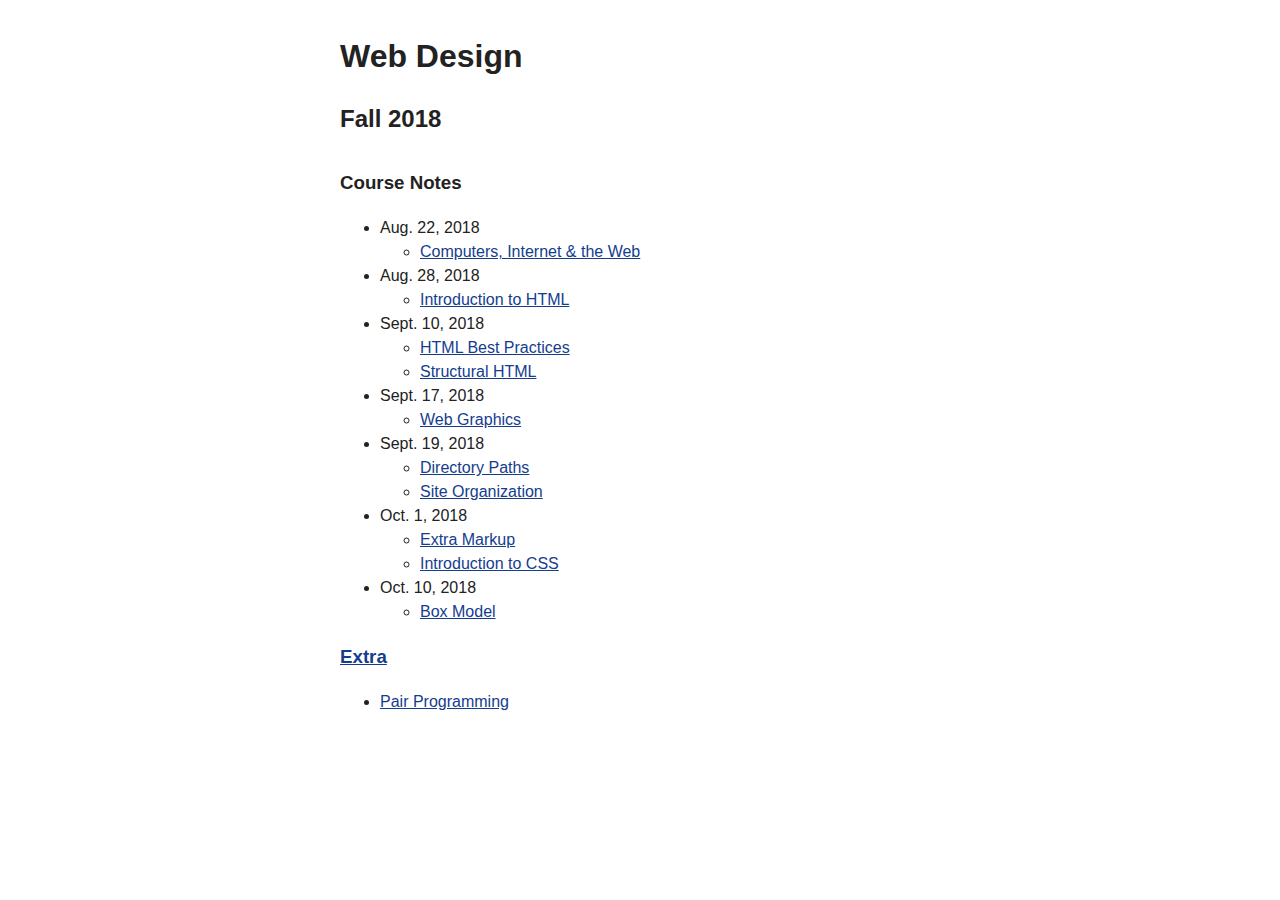
<file: index.html>
<!DOCTYPE html>
<html lang="en">
  <head>
    <meta charset="UTF-8" />
    <title>Web Design - Fall 2018</title>
    <link href="css/style.css" rel="stylesheet" />
  </head>

  <body>
    <header>
      <h1>Web Design</h1>
      <h2>Fall 2018</h2>
    </header>

    <main>
      <h3>Course Notes</h3>
      <ul>
        <li>Aug. 22, 2018
          <ul>
            <li><a href="01-computers-internet-web.html">Computers, Internet &amp; the Web</a></li>
          </ul>
        </li>

        <li>Aug. 28, 2018
          <ul>
            <li><a href="02-introduction-to-html.html">Introduction to HTML</a></li>
          </ul>
        </li>

        <li>Sept. 10, 2018
          <ul>
            <li><a href="03-html-best-practices.html">HTML Best Practices</a></li>
            <li><a href="04-structural-html.html">Structural HTML</a></li>
          </ul>
        </li>

        <li>Sept. 17, 2018
          <ul>
            <li><a href="05-web-graphics.html">Web Graphics</a></li>
          </ul>
        </li>

        <li>Sept. 19, 2018
          <ul>
            <li><a href="06-directory-paths.html">Directory Paths</a></li>
            <li><a href="07-site-organization.html">Site Organization</a></li>
          </ul>
        </li>

        <li>Oct. 1, 2018
          <ul>
            <li><a href="08-extra-markup.html">Extra Markup</a></li>
            <li><a href="09-introduction-to-css.html">Introduction to CSS</a></li>
          </ul>
        </li>

        <li>Oct. 10, 2018
          <ul>
            <li><a href="10-box-model.html">Box Model</li>
          </ul>
        </li>

      </ul>

      <h3>Extra</h3>

      <ul>
        <li><a href="pair-programming.html">Pair Programming</a></li>
      </ul>
    </main>
  </body>
</html>
</file>
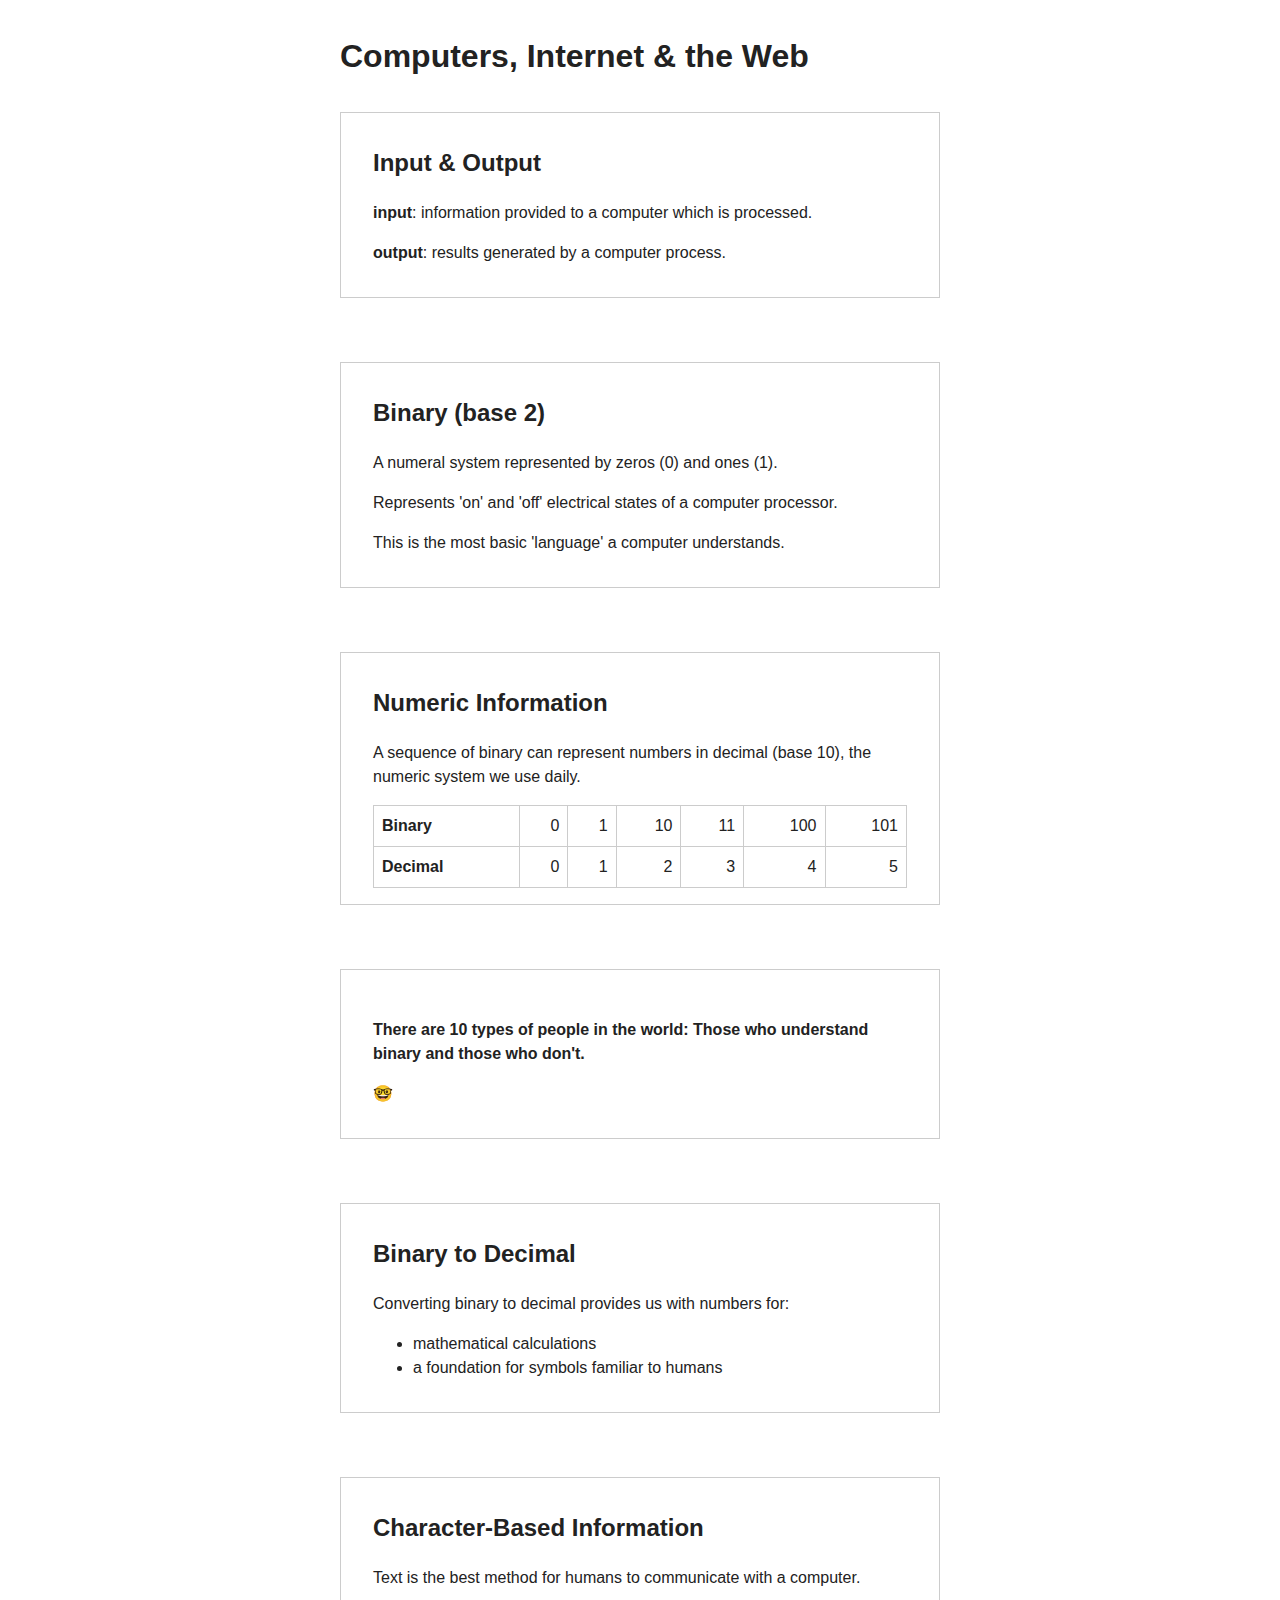
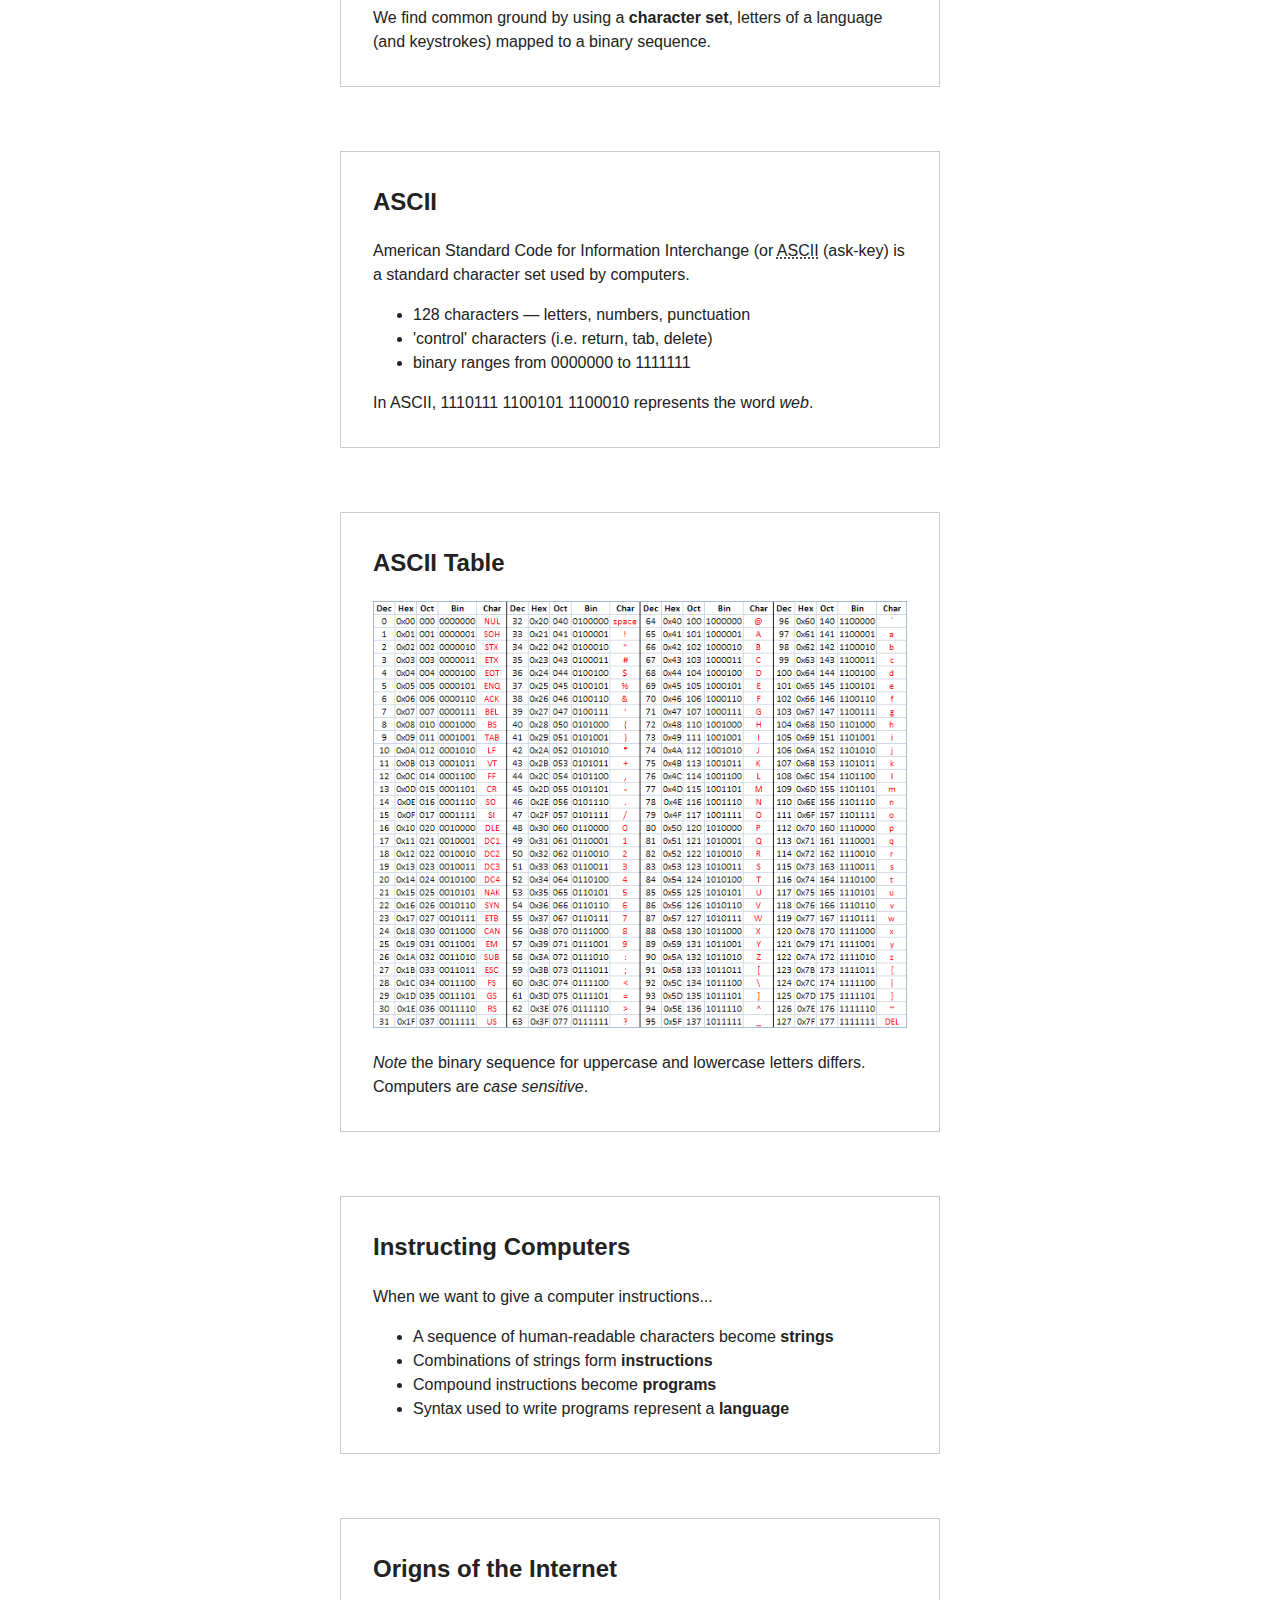
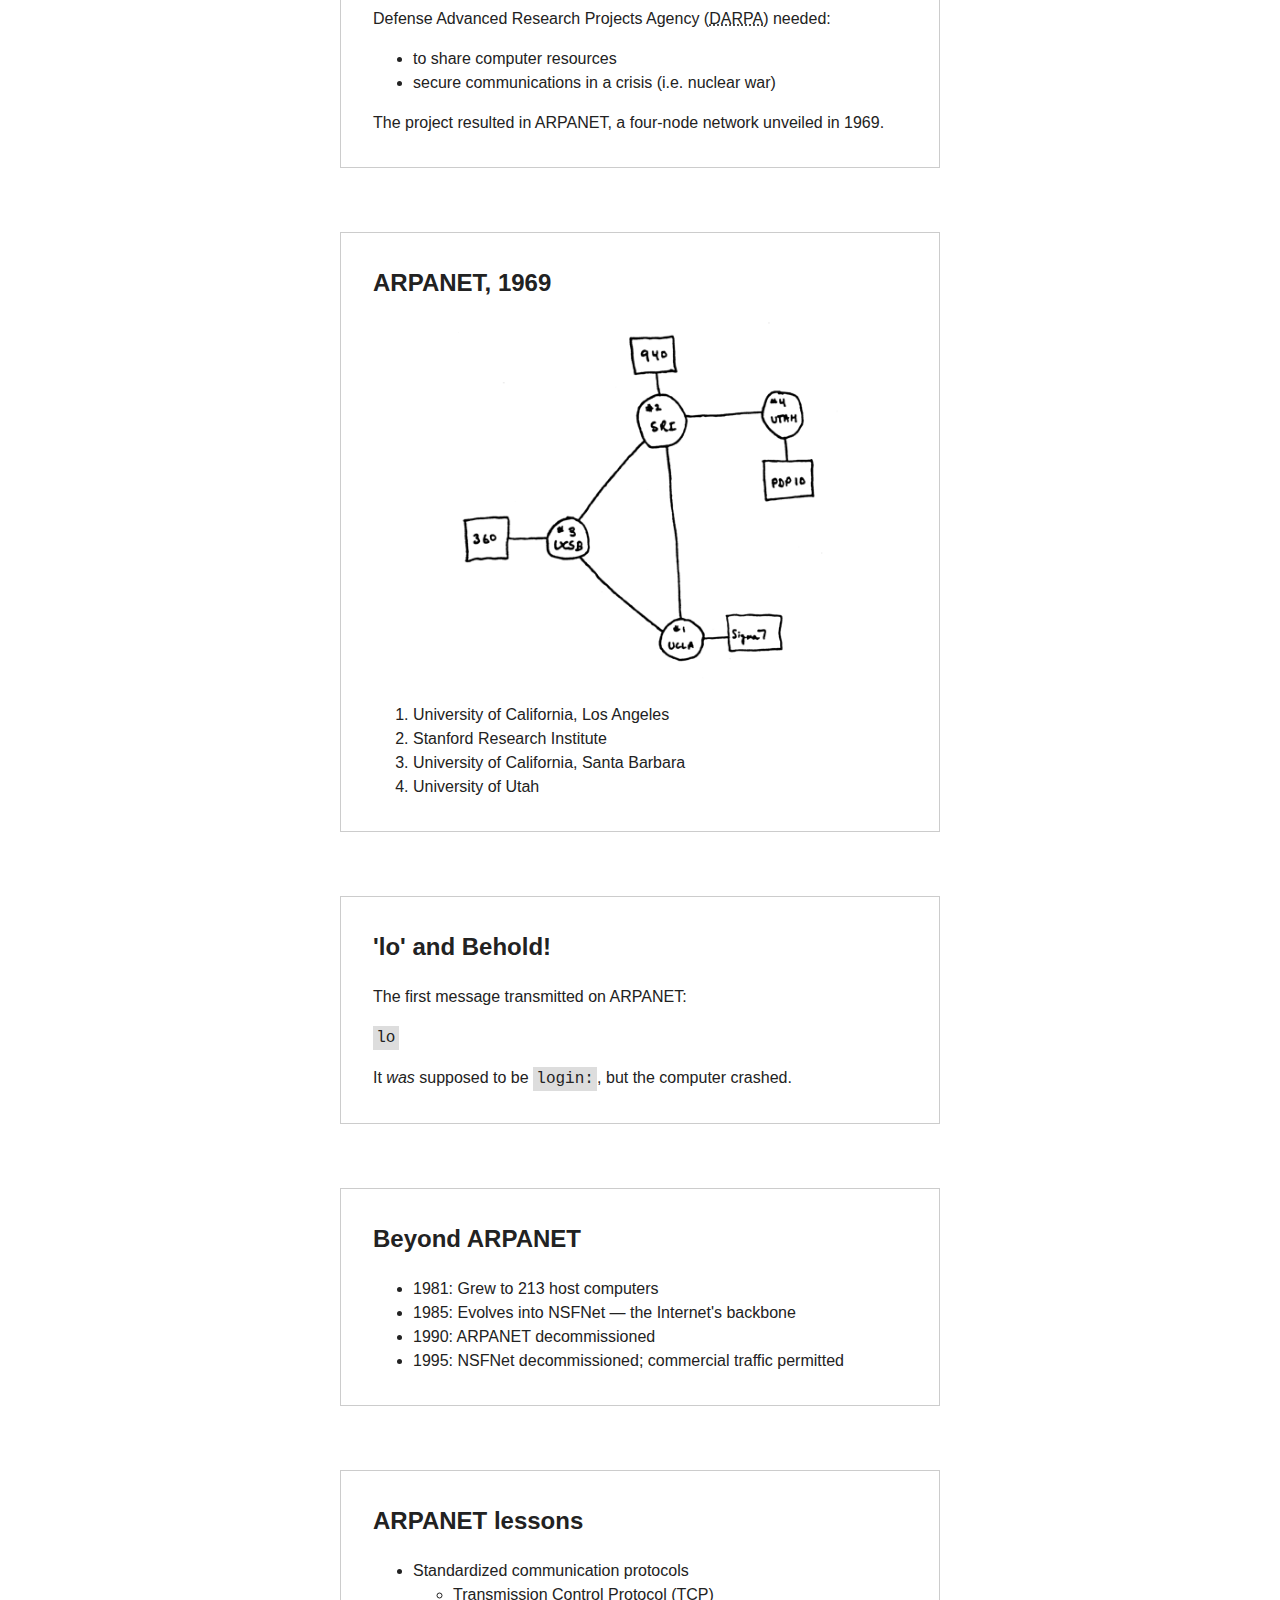
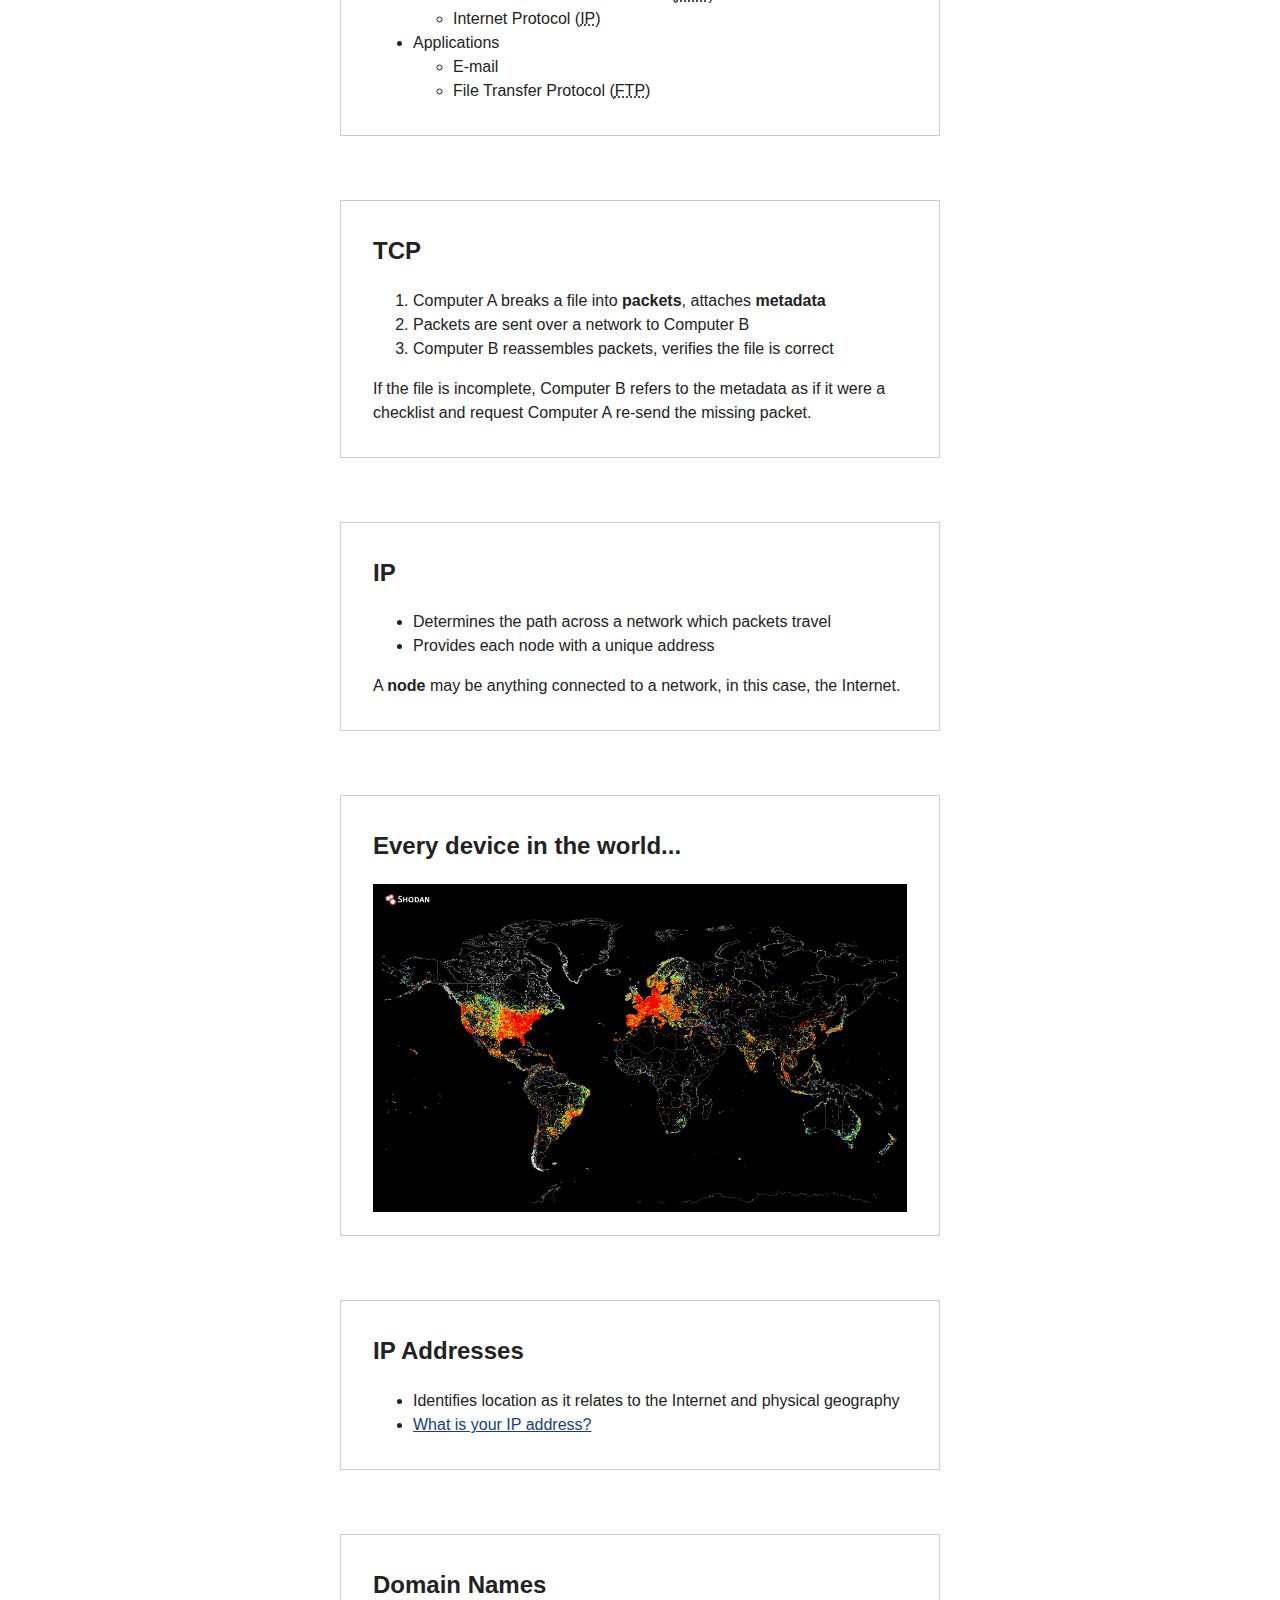
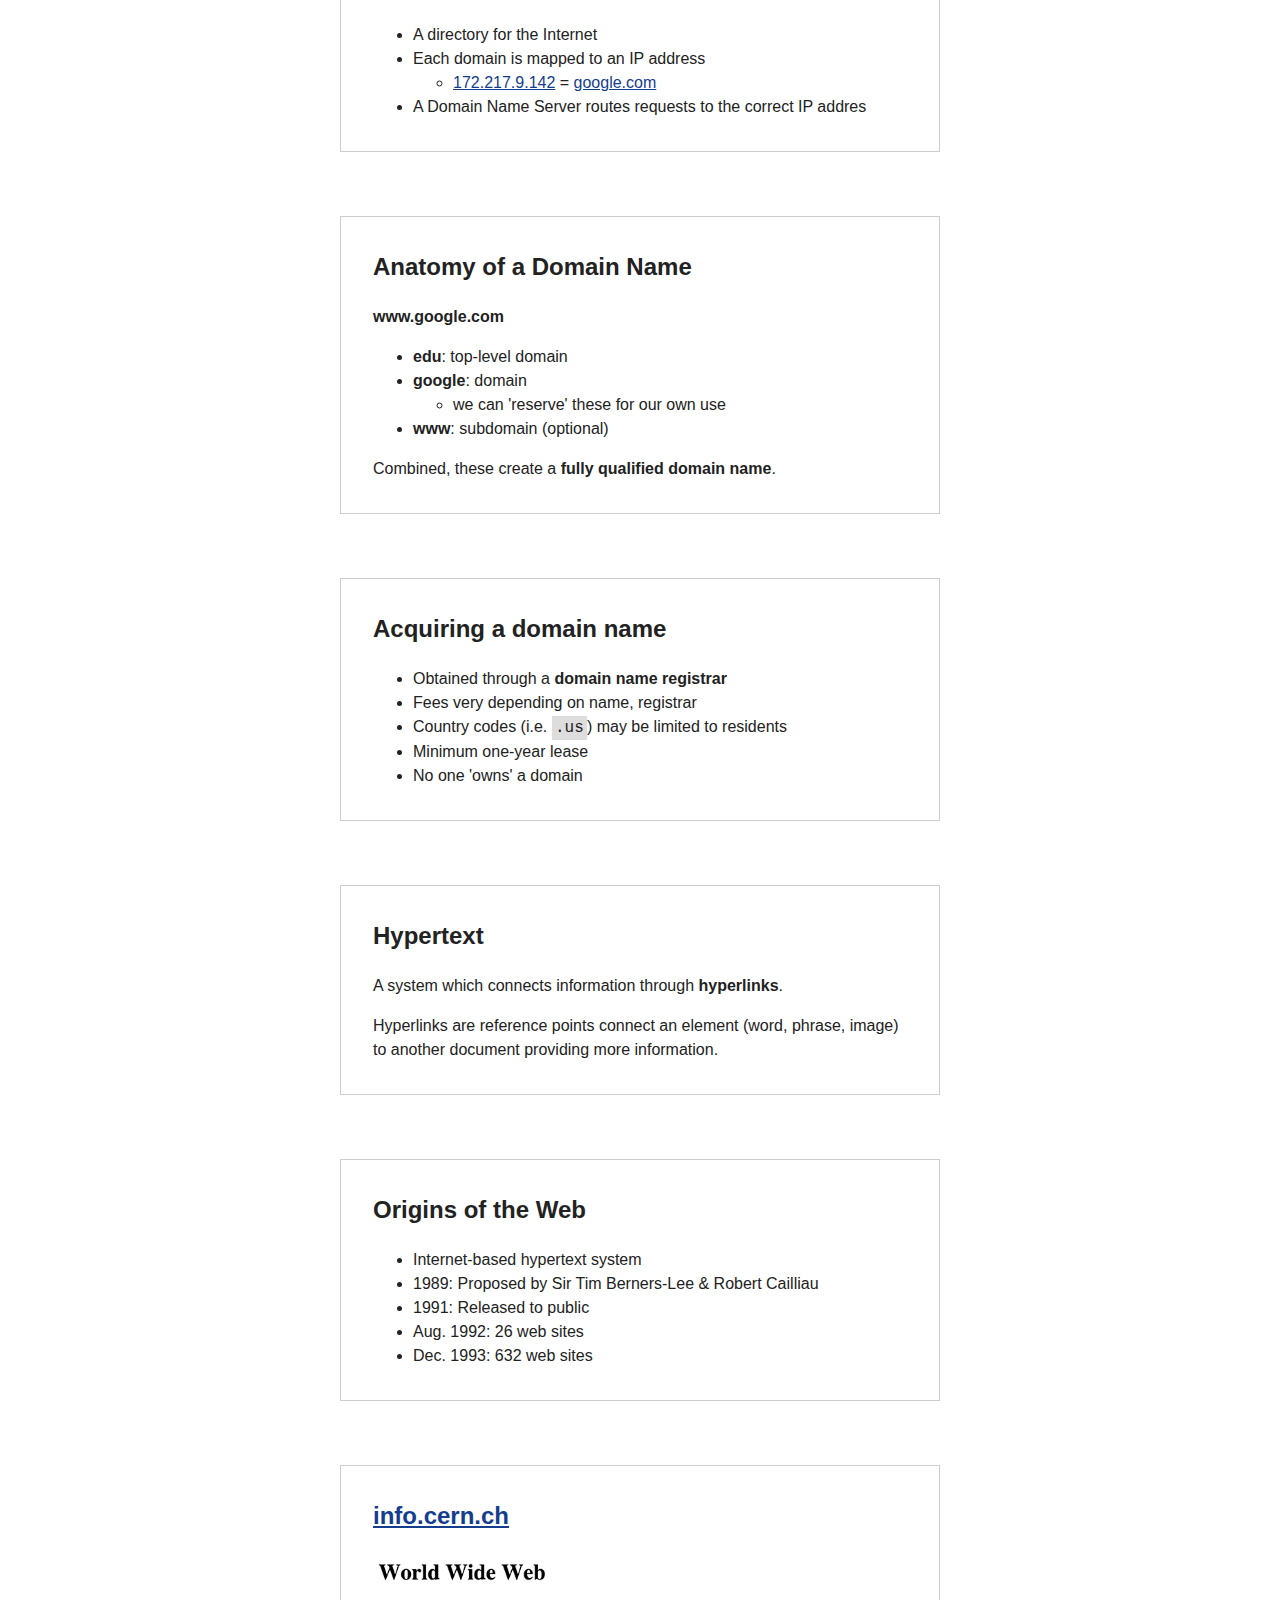
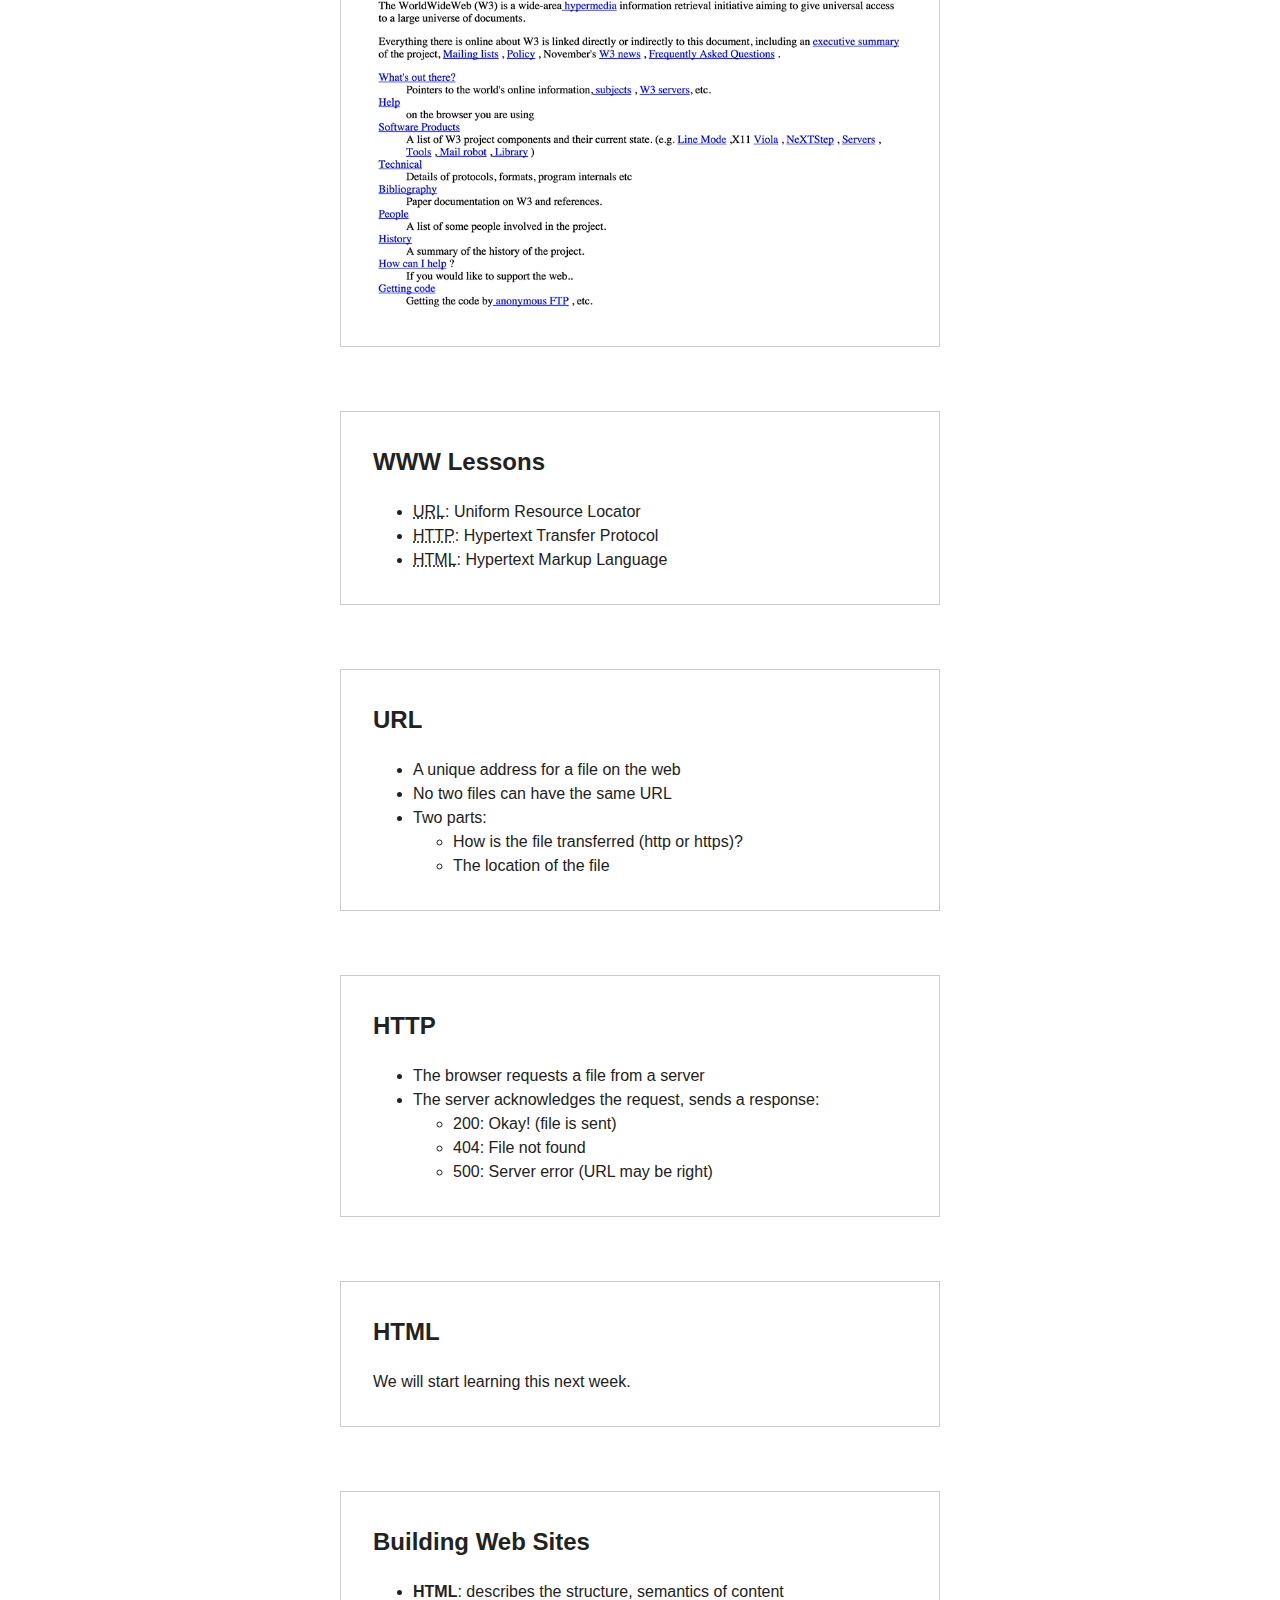
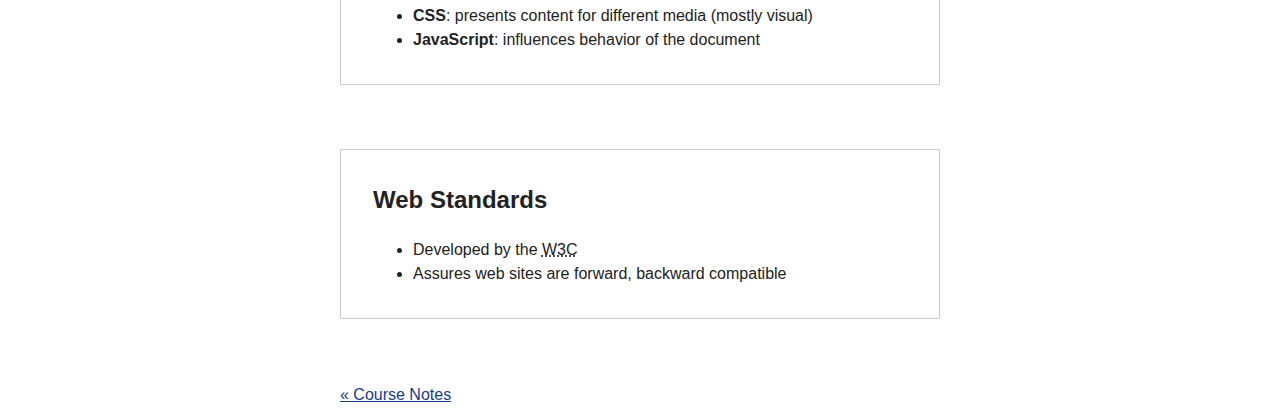
<file: 01-computers-internet-web.html>
<!DOCTYPE html>
<html lang="en">
  <head>
    <meta charset="UTF-8" />
    <title>Computers, Internet &amp; the Web</title>
    <link href="css/style.css" rel="stylesheet" />
  </head>

  <body>

    <header>
      <h1>Computers, Internet &amp; the Web</h1>
    </header>

    <main>
      <section>
        <h2>Input &amp; Output</h2>

        <p><strong>input</strong>: information provided to a computer which is processed.</p>

        <p><strong>output</strong>: results generated by a computer process.</p>
      </section>


      <section>
        <h2>Binary (base 2)</h2>

        <p>A numeral system represented by zeros (0) and ones (1).</p>

        <p>Represents 'on' and 'off' electrical states of a computer processor.</p>

        <p>This is the most basic 'language' a computer understands.</p>
      </section>


      <section>
        <h2>Numeric Information</h2>

        <p>A sequence of binary can represent numbers in decimal (base 10), the numeric system we use daily.</p>

        <table>
          <tr>
            <th>Binary</th>
            <td>0</td>
            <td>1</td>
            <td>10</td>
            <td>11</td>
            <td>100</td>
            <td>101</td>
          </tr>

          <tr>
            <th>Decimal</th>
            <td>0</td>
            <td>1</td>
            <td>2</td>
            <td>3</td>
            <td>4</td>
            <td>5</td>
          </tr>
        </table>
      </section>


      <section>
        <p><strong>There are 10 types of people in the world: Those who understand binary and those who don't.</strong></p>

        <p>🤓</p>
      </section>


      <section>
        <h2>Binary to Decimal</h2>

        <p>Converting binary to decimal provides us with numbers for:</p>

        <ul>
          <li>mathematical calculations</li>
          <li>a foundation for symbols familiar to humans</li>
        </ul>
      </section>


      <section>
        <h2>Character-Based Information</h2>

        <p>Text is the best method for humans to communicate with a computer.</p>

        <p>We find common ground by using a <strong>character set</strong>, letters of a language (and keystrokes) mapped to a binary sequence.</p>
      </section>


      <section>
        <h2>ASCII</h2>

        <p>American Standard Code for Information Interchange (or <abbr title="American Standard Code for Information Interchange">ASCII</abbr> (ask-key) is a standard character set used by computers.</p>

        <ul>
          <li>128 characters &mdash; letters, numbers, punctuation</li>
          <li>'control' characters (i.e. return, tab, delete)</li>
          <li>binary ranges from 0000000 to 1111111</li>
        </ul>

        <p>In ASCII, 1110111 1100101 1100010 represents the word <em>web</em>.</p>
      </section>


      <section>
        <h2>ASCII Table</h2>

        <img src="img/01-ascii-table.png" alt="ASCII Table" />

        <p><em>Note</em> the binary sequence for uppercase and lowercase letters differs. Computers are <em>case sensitive</em>.</p>
      </section>


      <section>
        <h2>Instructing Computers</h2>

        <p>When we want to give a computer instructions...</p>

        <ul>
          <li>A sequence of human-readable characters become <strong>strings</strong></li>
          <li>Combinations of strings form <strong>instructions</strong></li>
          <li>Compound instructions become <strong>programs</strong></li>
          <li>Syntax used to write programs represent a <strong>language</strong></li>
        </ul>
      </section>


      <section>
        <h2>Origns of the Internet</h2>

        <p>Defense Advanced Research Projects Agency (<abbr title="Defense Advanced Research Projects Agency">DARPA</abbr>) needed:</p>

        <ul>
          <li>to share computer resources</li>
          <li>secure communications in a crisis (i.e. nuclear war)</li>
        </ul>

        <p>The project resulted in ARPANET, a four-node network unveiled in 1969.</p>
      </section>


      <section>
        <h2>ARPANET, 1969</h2>

        <img src="img/01-arpanet.png" alt="ARPANET, 1969" />

        <ol>
          <li>University of California, Los Angeles</li>
          <li>Stanford Research Institute</li>
          <li>University of California, Santa Barbara</li>
          <li>University of Utah</li>
        </ol>
      </section>


      <section>
        <h2>'lo' and Behold!</h2>

        <p>The first message transmitted on ARPANET:</p>

        <p><code>lo</code></p>

        <p>It <em>was</em> supposed to be <code>login:</code>, but the computer crashed.</p>
      </section>


      <section>
        <h2>Beyond ARPANET</h2>

        <ul>
          <li>1981: Grew to 213 host computers</li>
          <li>1985: Evolves into NSFNet &mdash; the Internet's backbone</li>
          <li>1990: ARPANET decommissioned</li>
          <li>1995: NSFNet decommissioned; commercial traffic permitted</li>
        </ul>
      </section>


      <section>
        <h2>ARPANET lessons</h2>

        <ul>
          <li>Standardized communication protocols
            <ul>
              <li>Transmission Control Protocol (<abbr title="Transmission Control Protocol">TCP</abbr>)</li>
              <li>Internet Protocol (<abbr title="Internet Protocol">IP</abbr>)</li>
            </ul>
          </li>
          <li>Applications
            <ul>
              <li>E-mail</li>
              <li>File Transfer Protocol (<abbr title="File Transfer Protocol">FTP</abbr>)</li>
            </ul>
          </li>
        </ul>
      </section>


      <section>
        <h2>TCP</h2>

        <ol>
          <li>Computer A breaks a file into <strong>packets</strong>, attaches <strong>metadata</strong></li>
          <li>Packets are sent over a network to Computer B</li>
          <li>Computer B reassembles packets, verifies the file is correct</li>
        </ol>

        <p>If the file is incomplete, Computer B refers to the metadata as if it were a checklist and request Computer A re-send the missing packet.</p>
      </section>


      <section>
        <h2>IP</h2>

        <ul>
          <li>Determines the path across a network which packets travel</li>
          <li>Provides each node with a unique address</li>
        </ul>

        <p>A <strong>node</strong> may be anything connected to a network, in this case, the Internet.</p>
      </section>


      <section>
        <h2>Every device in the world...</h2>

        <img src="img/01-internet-map.png" alt="Shodan Internet Map, August 2014" />
      </section>


      <section>
        <h2>IP Addresses</h2>

        <ul>
          <li>Identifies location as it relates to the Internet and physical geography</li>
          <li><a href="http://fmbip.com/">What is your IP address?</a></li>
        </ul>
      </section>


      <section>
        <h2>Domain Names</h2>

        <ul>
          <li>A directory for the Internet</li>
          <li>Each domain is mapped to an IP address
            <ul>
              <li><a href="http://172.217.9.142/">172.217.9.142</a> = <a href="http://google.com">google.com</a></li>
            </ul>
          </li>
          <li>A Domain Name Server routes requests to the correct IP addres</li>
        </ul>
      </section>


      <section>
        <h2>Anatomy of a Domain Name</h2>

        <p><strong>www.google.com</strong></p>

        <ul>
          <li><strong>edu</strong>: top-level domain</li>
          <li><strong>google</strong>: domain
            <ul>
              <li>we can 'reserve' these for our own use</li>
            </ul>
          </li>
          <li><strong>www</strong>: subdomain (optional)</li>
        </ul>

        <p>Combined, these create a <strong>fully qualified domain name</strong>.</p>
      </section>


      <section>
        <h2>Acquiring a domain name</h2>

        <ul>
          <li>Obtained through a <strong>domain name registrar</strong></li>
          <li>Fees very depending on name, registrar</li>
          <li>Country codes (i.e. <code>.us</code>) may be limited to residents</li>
          <li>Minimum one-year lease</li>
          <li>No one 'owns' a domain</li>
        </ul>
      </section>


      <section>
        <h2>Hypertext</h2>

        <p>A system which connects information through <strong>hyperlinks</strong>.</p>

        <p>Hyperlinks are reference points connect an element (word, phrase, image) to another document providing more information.</p>
      </section>


      <section>
        <h2>Origins of the Web</h2>

        <ul>
          <li>Internet-based hypertext system</li>
          <li>1989: Proposed by Sir Tim Berners-Lee &amp; Robert Cailliau</li>
          <li>1991: Released to public</li>
          <li>Aug. 1992: 26 web sites</li>
          <li>Dec. 1993: 632 web sites</li>
        </ul>
      </section>


      <section>
        <h2><a href="http://info.cern.ch">info.cern.ch</a></h2>

        <img src="img/01-first-web-site.png" alt="The first web site, info.cern.ch" />
      </section>


      <section>
        <h2>WWW Lessons</h2>

        <ul>
          <li><abbr title="Uniform Resource Locator">URL</abbr>: Uniform Resource Locator</li>
          <li><abbr title="Hypertext Transfer Protocol">HTTP</abbr>: Hypertext Transfer Protocol</li>
          <li><abbr title="Hypertext Markup Language">HTML</abbr>: Hypertext Markup Language</li>
        </ul>
      </section>


      <section>
        <h2>URL</h2>

        <ul>
          <li>A unique address for a file on the web</li>
          <li>No two files can have the same URL</li>
          <li>Two parts:
            <ul>
              <li>How is the file transferred (http or https)?</li>
              <li>The location of the file</li>
            </ul>
          </li>
        </ul>
      </section>


      <section>
        <h2>HTTP</h2>

        <ul>
          <li>The browser requests a file from a server</li>
          <li>The server acknowledges the request, sends a response:
            <ul>
              <li>200: Okay! (file is sent)</li>
              <li>404: File not found</li>
              <li>500: Server error (URL may be right)</li>
            </ul>
          </li>
        </ul>
      </section>


      <section>
        <h2>HTML</h2>

        <p>We will start learning this next week.</p>
      </section>


      <section>
        <h2>Building Web Sites</h2>

        <ul>
          <li><strong>HTML</strong>: describes the structure, semantics of content</li>
          <li><strong>CSS</strong>: presents content for different media (mostly visual)</li>
          <li><strong>JavaScript</strong>: influences behavior of the document</li>
        </ul>
      </section>


      <section>
        <h2>Web Standards</h2>

        <ul>
          <li>Developed by the <abbr title="World Wide Web Consortium">W3C</abbr></li>
          <li>Assures web sites are forward, backward compatible</li>
        </ul>
      </section>
    </main>

    <footer>
      <p><a href="index.html">&laquo; Course Notes</a></p>
    </footer>
  </body>
</html>
</file>
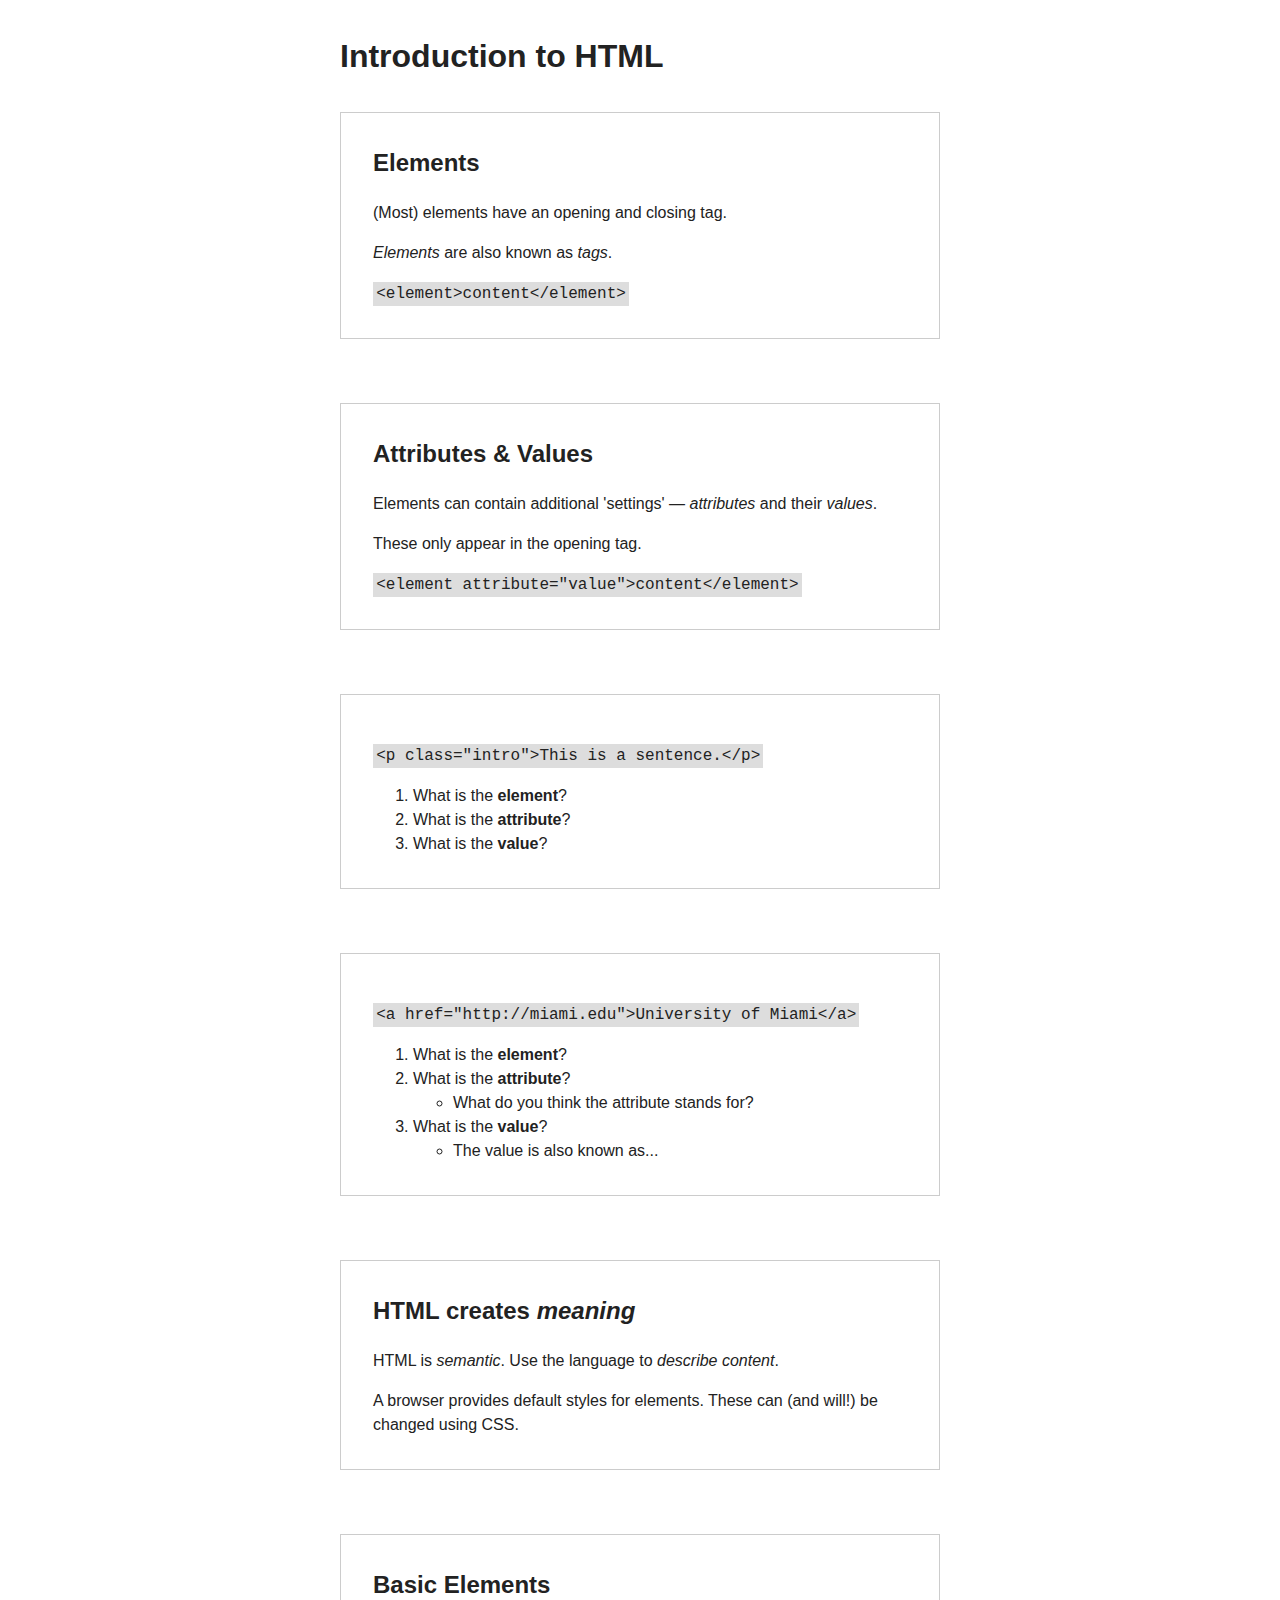
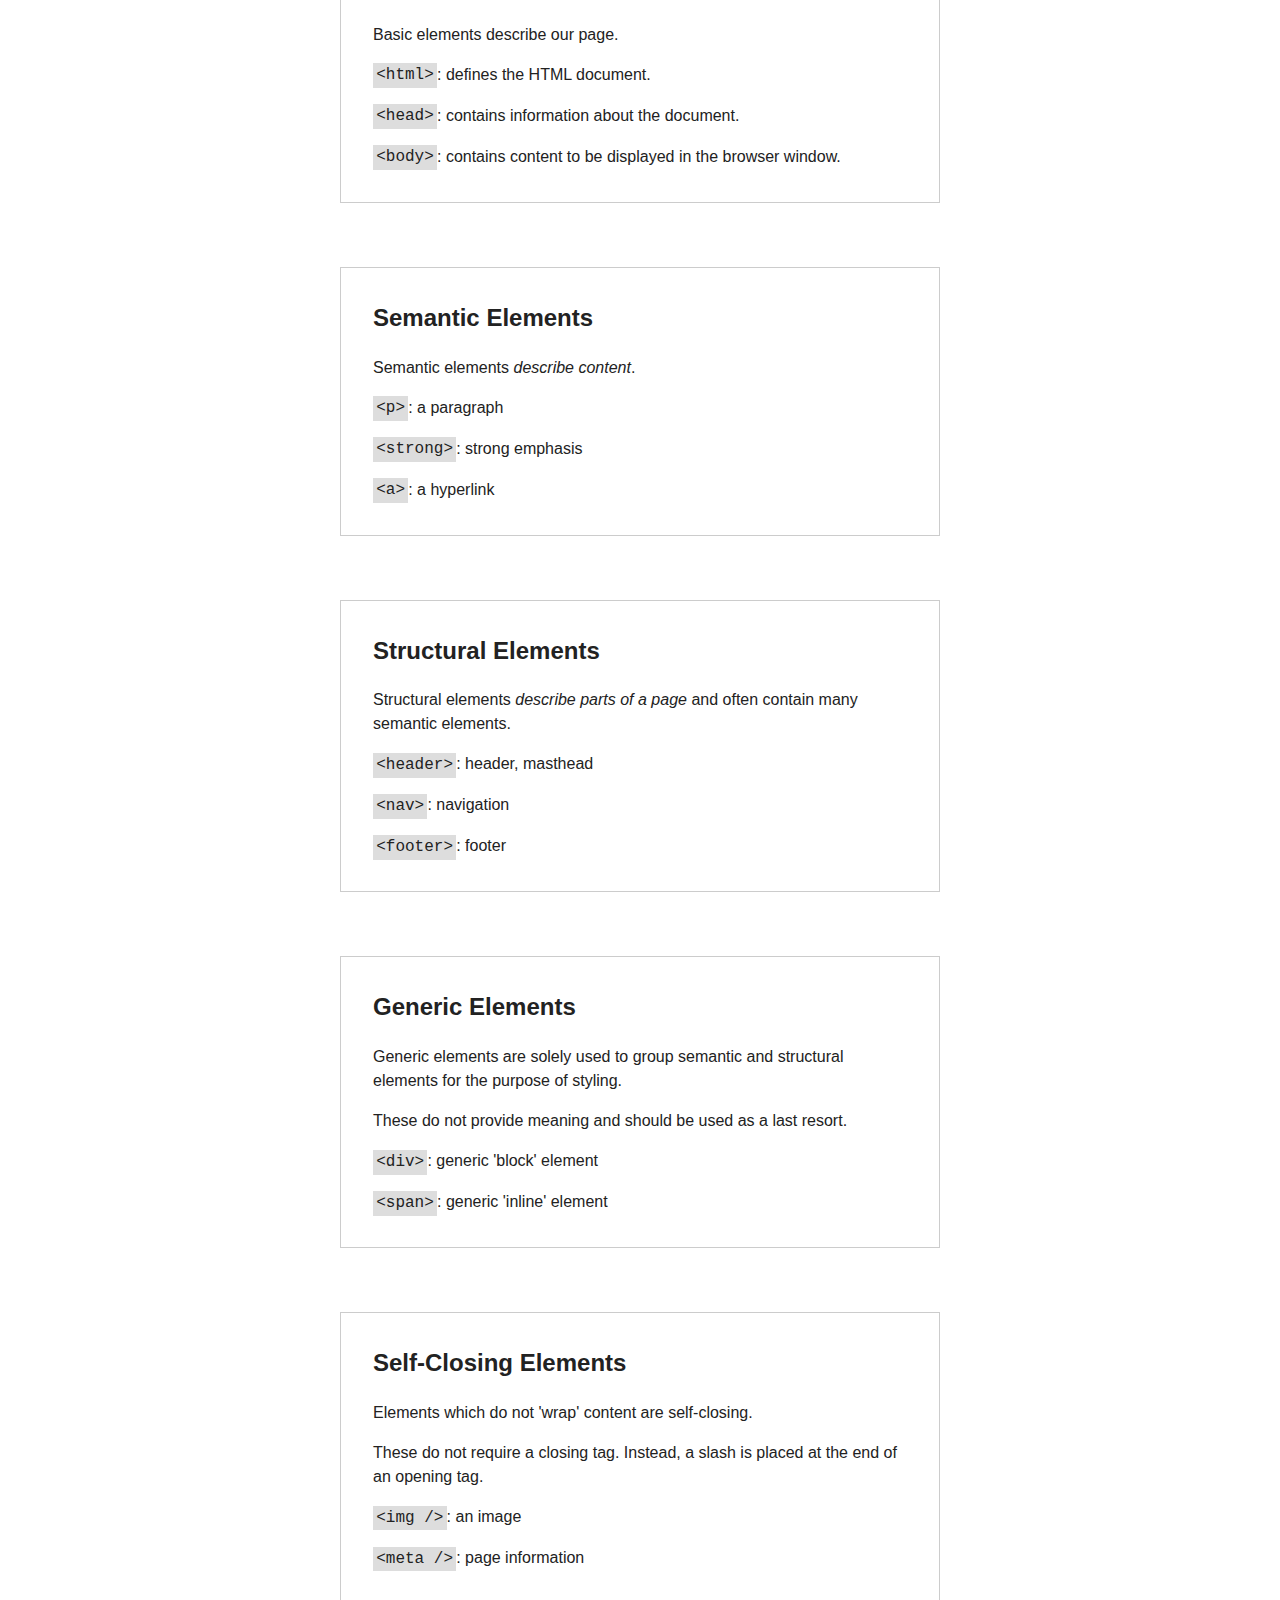
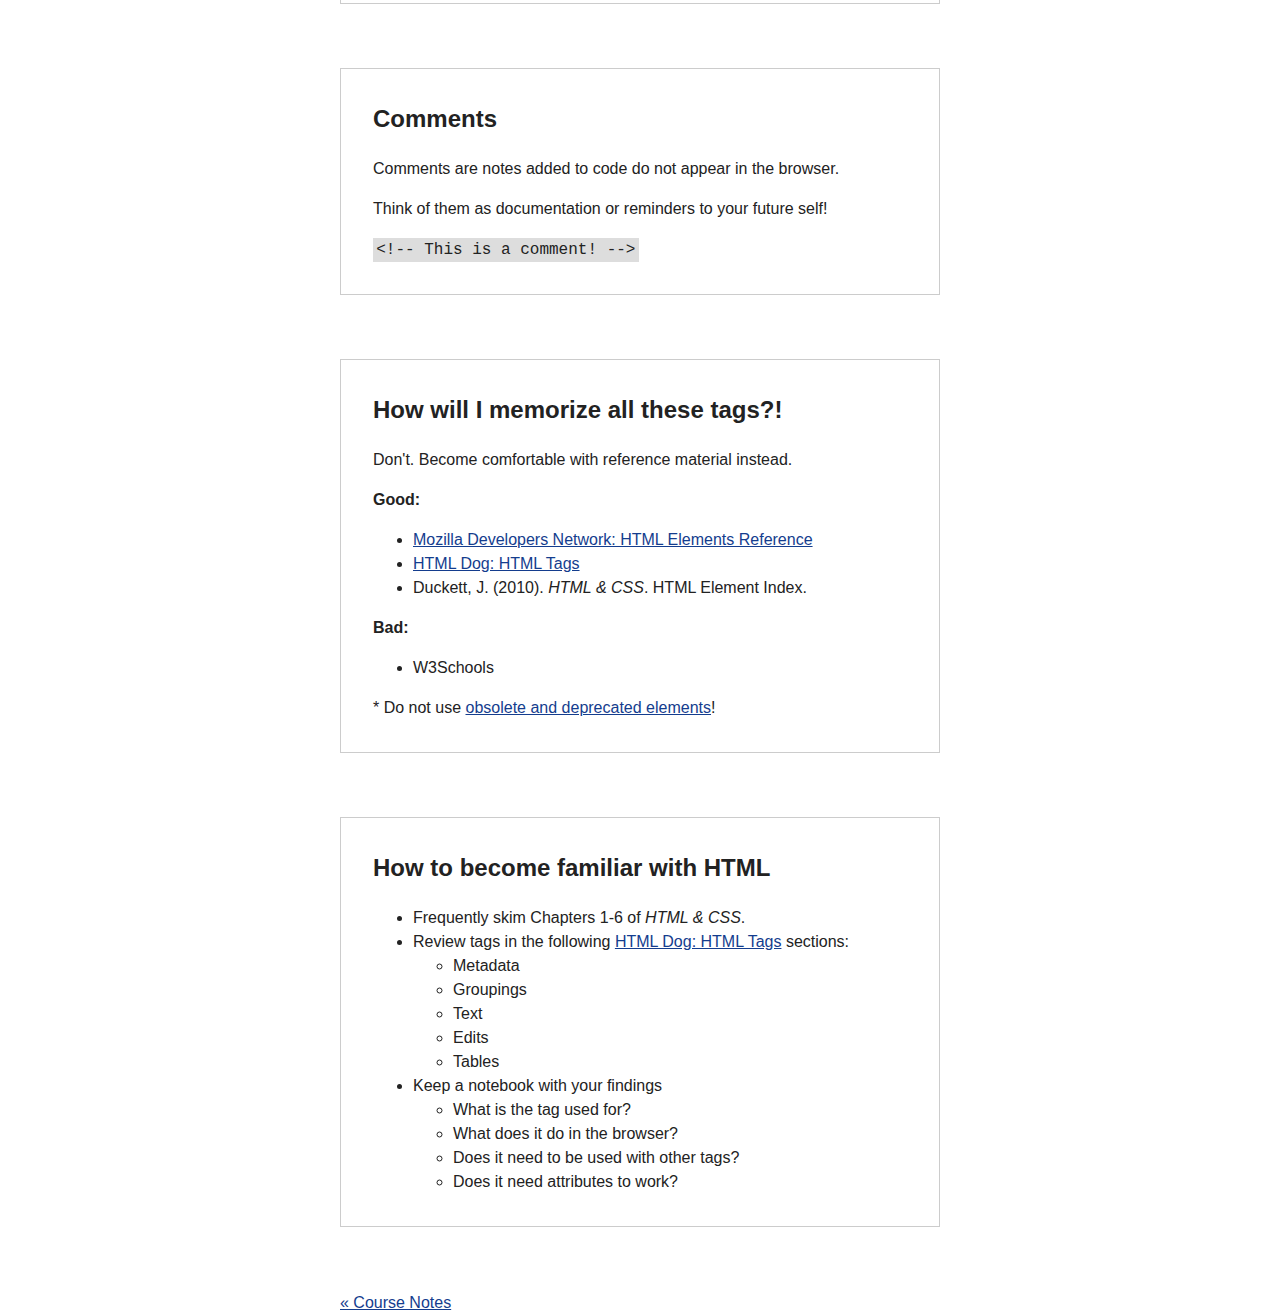
<file: 02-introduction-to-html.html>
<!DOCTYPE html>
<html lang="en">
  <head>
    <meta charset="UTF-8" />
    <title>Introduction to HTML</title>
    <link href="css/style.css" rel="stylesheet" />
  </head>

  <body>
    <header>
      <h1>Introduction to HTML</h1>
    </header>

    <main>
      <section>
        <h2>Elements</h2>

        <p>(Most) elements have an opening and closing tag.</p>

        <p><em>Elements</em> are also known as <em>tags</em>.</p>

        <p><code>&lt;element&gt;content&lt;/element&gt;</code></p>
      </section>


      <section>
        <h2>Attributes &amp; Values</h2>

        <p>Elements can contain additional 'settings' &mdash; <em>attributes</em> and their <em>values</em>.</p>

        <p>These only appear in the opening tag.</p>

        <p><code>&lt;element attribute="value"&gt;content&lt;/element&gt;</code></p>
      </section>

      <section>
        <p><code>&lt;p class="intro"&gt;This is a sentence.&lt;/p&gt;</code></p>

        <ol>
          <li>What is the <strong>element</strong>?</li>
          <li>What is the <strong>attribute</strong>?</li>
          <li>What is the <strong>value</strong>?</li>
        </ol>
      </section>

      <section>
        <p><code>&lt;a href="http://miami.edu"&gt;University of Miami&lt;/a&gt;</code></p>

        <ol>
          <li>What is the <strong>element</strong>?</li>
          <li>What is the <strong>attribute</strong>?
            <ul>
              <li>What do you think the attribute stands for?</li>
            </ul>
          </li>
          <li>What is the <strong>value</strong>?
            <ul>
              <li>The value is also known as...</li>
            </ul>
          </li>
        </ol>
      </section>


      <section>
        <h2>HTML creates <em>meaning</em></h2>

        <p>HTML is <em>semantic</em>. Use the language to <em>describe content</em>.</p>

        <p>A browser provides default styles for elements. These can (and will!) be changed using CSS.</p>
      </section>


      <section>
        <h2>Basic Elements</h2>

        <p>Basic elements describe our page.</p>

        <p><code>&lt;html&gt;</code>: defines the HTML document.</p>

        <p><code>&lt;head&gt;</code>: contains information about the document.</p>

        <p><code>&lt;body&gt;</code>: contains content to be displayed in the browser window.</p>
      </section>


      <section>
        <h2>Semantic Elements</h2>

        <p>Semantic elements <em>describe content</em>.</p>

        <p><code>&lt;p&gt;</code>: a paragraph</p>

        <p><code>&lt;strong&gt;</code>: strong emphasis</p>

        <p><code>&lt;a&gt;</code>: a hyperlink</p>
      </section>


      <section>
        <h2>Structural Elements</h2>

        <p>Structural elements <em>describe parts of a page</em> and often contain many semantic elements.</p>

        <p><code>&lt;header&gt;</code>: header, masthead</p>

        <p><code>&lt;nav&gt;</code>: navigation</p>

        <p><code>&lt;footer&gt;</code>: footer</p>
      </section>


      <section>
        <h2>Generic Elements</h2>

        <p>Generic elements are solely used to group semantic and structural elements for the purpose of styling.</p>

        <p>These do not provide meaning and should be used as a last resort.</p>

        <p><code>&lt;div&gt;</code>: generic 'block' element</p>

        <p><code>&lt;span&gt;</code>: generic 'inline' element</p>
      </section>


      <section>
        <h2>Self-Closing Elements</h2>

        <p>Elements which do not 'wrap' content are self-closing.</p>

        <p>These do not require a closing tag. Instead, a slash is placed at the end of an opening tag.</p>

        <p><code>&lt;img /&gt;</code>: an image</p>

        <p><code>&lt;meta /&gt;</code>: page information</p>
      </section>


      <section>
        <h2>Comments</h2>

        <p>Comments are notes added to code do not appear in the browser.</p>

        <p>Think of them as documentation or reminders to your future self!</p>

        <p><code>&lt;!-- This is a comment! --&gt;</code></p>
      </section>


      <section>
        <h2>How will I memorize all these tags?!</h2>

        <p>Don't. Become comfortable with reference material instead.</p>

        <p><strong>Good:</strong></p>

        <ul>
          <li><a href="https://developer.mozilla.org/en-US/docs/Web/HTML/Element">Mozilla Developers Network: HTML Elements Reference</a></li>
          <li><a href="http://htmldog.com/references/html/tags/">HTML Dog: HTML Tags</a></li>
          <li>Duckett, J. (2010). <em>HTML &amp; CSS</em>. HTML Element Index.</li>
        </ul>

        <p><strong>Bad:</strong></p>

        <ul>
          <li>W3Schools</li>
        </ul>

        <p>* Do not use <a href="https://developer.mozilla.org/en-US/docs/Web/HTML/Element#Obsolete_and_deprecated_elements">obsolete and deprecated elements</a>!</p>
      </section>


      <section>
        <h2>How to become familiar with HTML</h2>

        <ul>
          <li>Frequently skim Chapters 1-6 of <em>HTML &amp; CSS</em>.</li>
          <li>Review tags in the following <a href="http://htmldog.com/references/html/tags/">HTML Dog: HTML Tags</a> sections:
            <ul>
              <li>Metadata</li>
              <li>Groupings</li>
              <li>Text</li>
              <li>Edits</li>
              <li>Tables</li>
            </ul>
          </li>
          <li>Keep a notebook with your findings
            <ul>
              <li>What is the tag used for?</li>
              <li>What does it do in the browser?</li>
              <li>Does it need to be used with other tags?</li>
              <li>Does it need attributes to work?</li>
            </ul>
          </li>
        </ul>
      </section>
    </main>

    <footer>
      <p><a href="index.html">&laquo; Course Notes</a></p>
    </footer>
  </body>
</html>
</file>
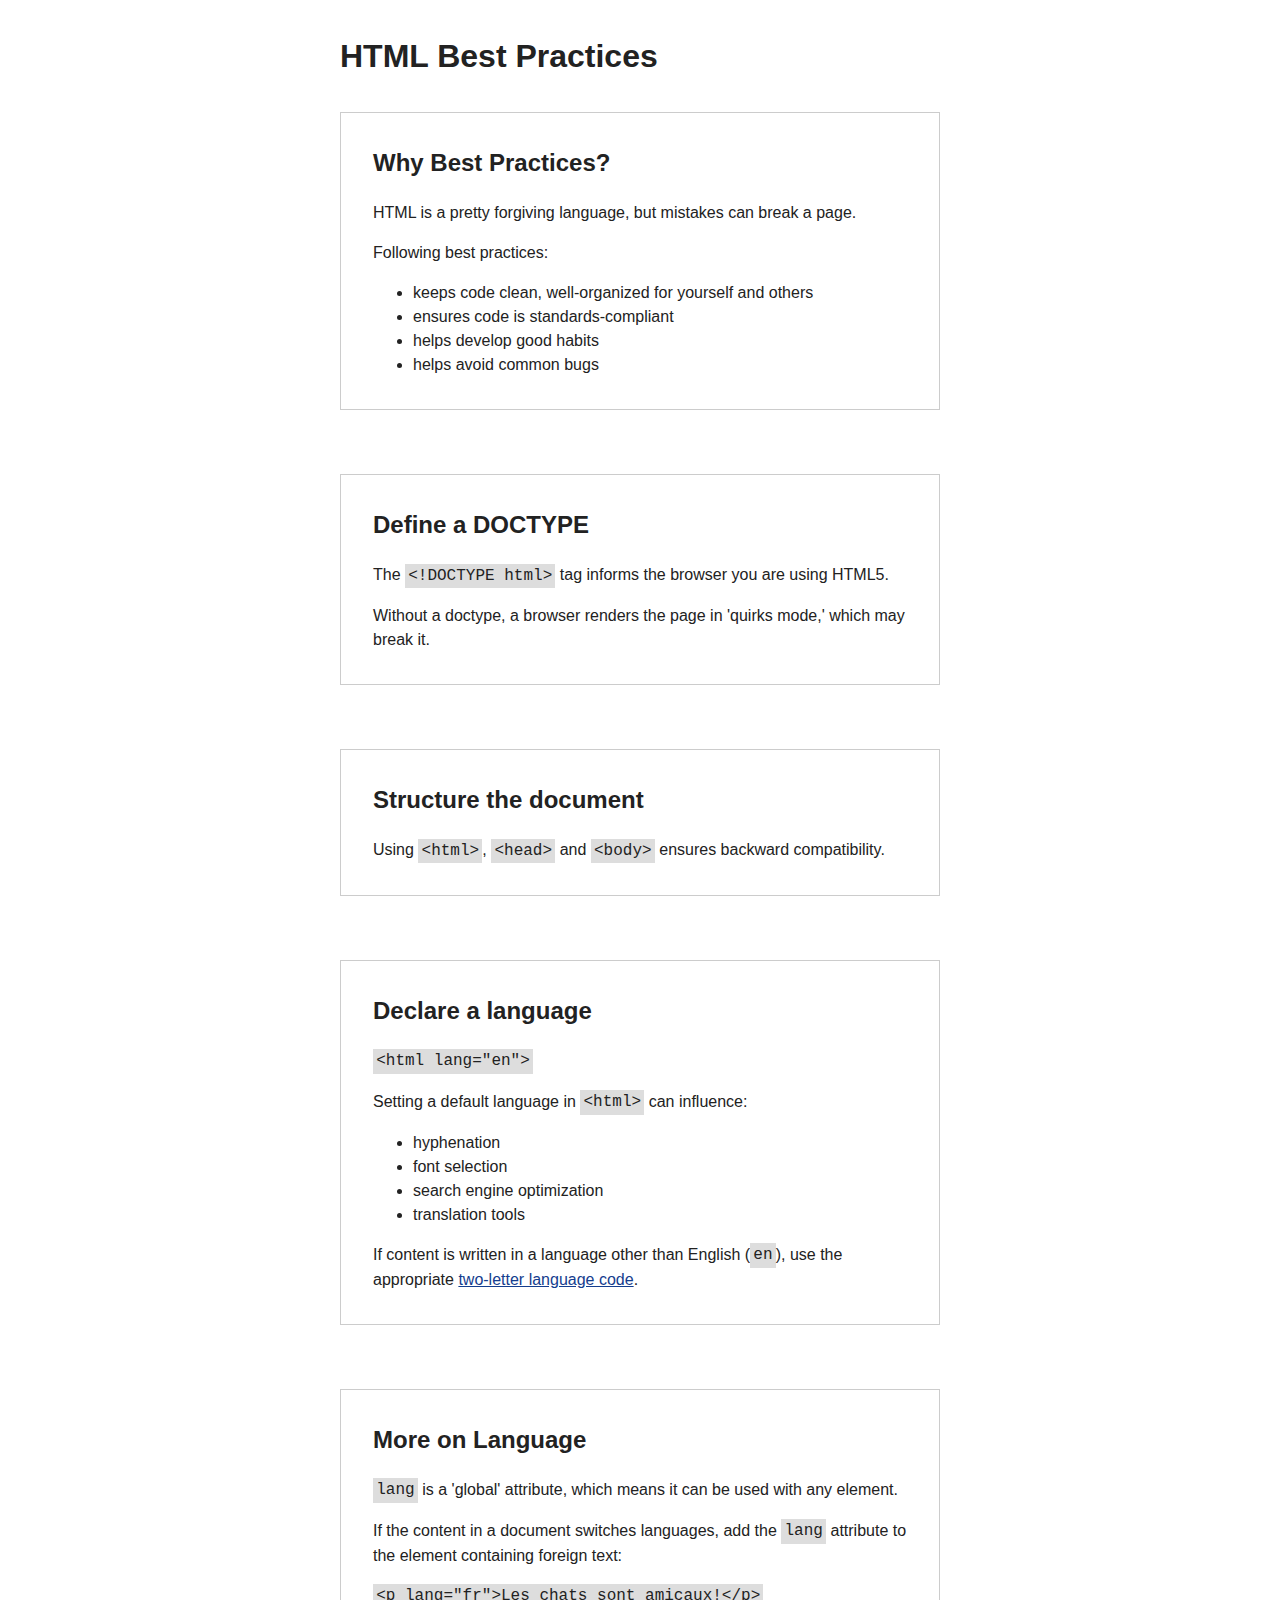
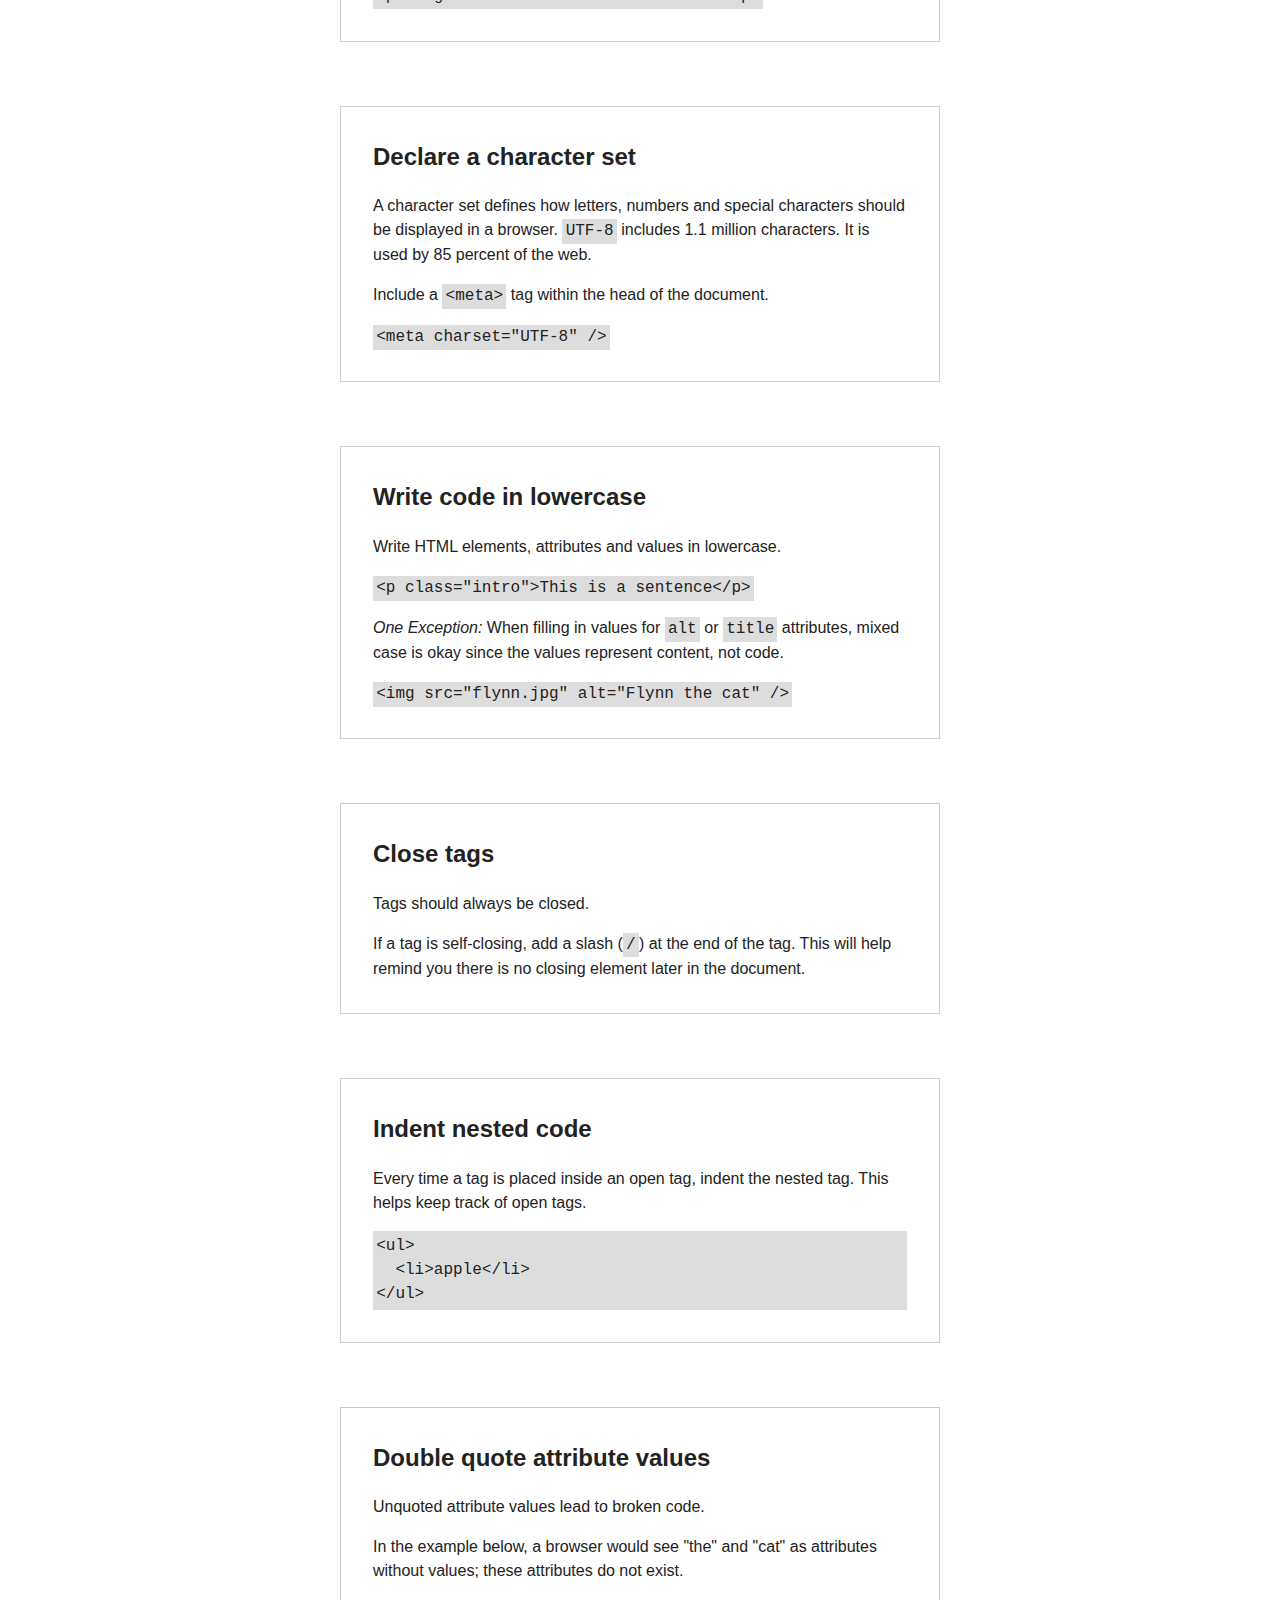
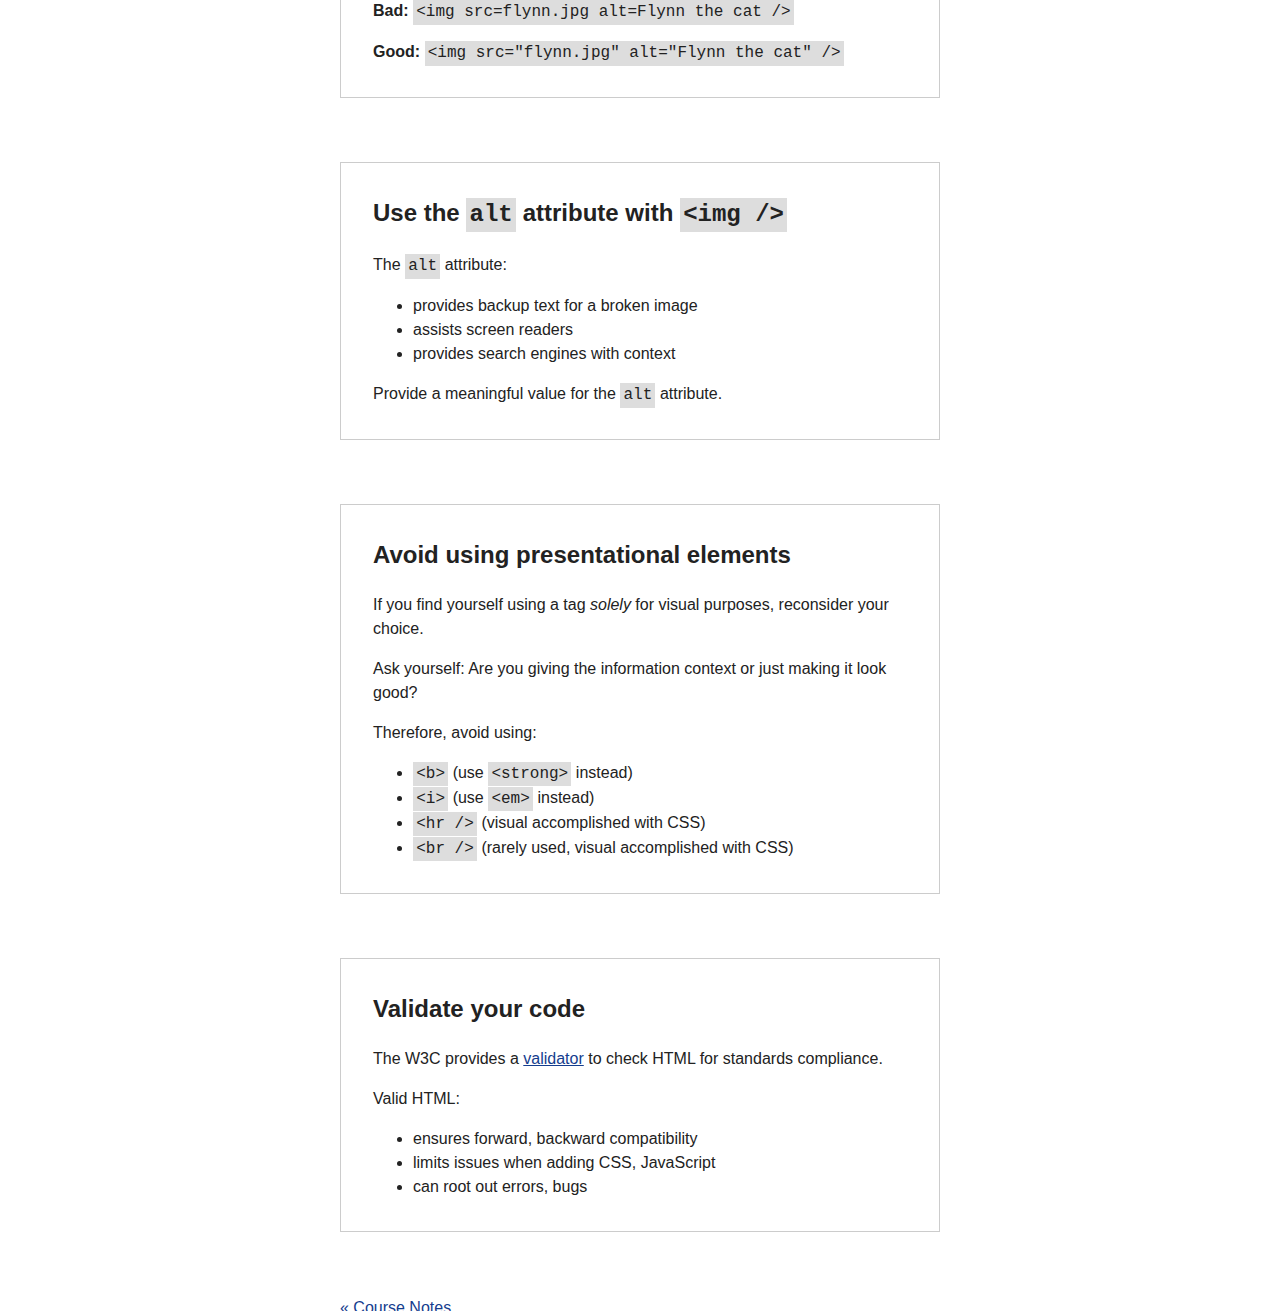
<file: 03-html-best-practices.html>
<!DOCTYPE html>
<html lang="en">
  <head>
    <meta charset="UTF-8" />
    <title>HTML Best Practices</title>
    <link href="css/style.css" rel="stylesheet" />
  </head>

  <body>
    <header>
      <h1>HTML Best Practices</h1>
    </header>

    <main>
      <section>
        <h2>Why Best Practices?</h2>

        <p>HTML is a pretty forgiving language, but mistakes can break a page.</p>

        <p>Following best practices:</p>

        <ul>
          <li>keeps code clean, well-organized for yourself and others</li>
          <li>ensures code is standards-compliant</li>
          <li>helps develop good habits</li>
          <li>helps avoid common bugs</li>
        </ul>
      </section>


      <section>
        <h2>Define a DOCTYPE</h2>

        <p>The <code>&lt;!DOCTYPE html&gt;</code> tag informs the browser you are using HTML5.</p>

        <p>Without a doctype, a browser renders the page in 'quirks mode,' which may break it.</p>
      </section>


      <section>
        <h2>Structure the document</h2>

        <p>Using <code>&lt;html&gt;</code>, <code>&lt;head&gt;</code> and <code>&lt;body&gt;</code> ensures backward compatibility.</p>
      </section>


      <section>
        <h2>Declare a language</h2>

        <p><code>&lt;html lang="en"&gt;</code></p>

        <p>Setting a default language in <code>&lt;html&gt;</code> can influence:</p>

        <ul>
          <li>hyphenation</li>
          <li>font selection</li>
          <li>search engine optimization</li>
          <li>translation tools</li>
        </ul>

        <p>If content is written in a language other than English (<code>en</code>), use the appropriate <a href="https://www.iana.org/assignments/language-subtag-registry/language-subtag-registry">two-letter language code</a>.</p>
      </section>


      <section>
        <h2>More on Language</h2>

        <p><code>lang</code> is a 'global' attribute, which means it can be used with any element.</p>

        <p>If the content in a document switches languages, add the <code>lang</code> attribute to the element containing foreign text:</p>

        <p><code>&lt;p lang="fr"&gt;Les chats sont amicaux!&lt;/p&gt;</code></p>
      </section>


      <section>
        <h2>Declare a character set</h2>

        <p>A character set defines how letters, numbers and special characters should be displayed in a browser. <code>UTF-8</code> includes 1.1 million characters. It is used by 85 percent of the web.</p>

        <p>Include a <code>&lt;meta&gt;</code> tag within the head of the document.</p>

        <p><code>&lt;meta charset="UTF-8" /&gt;</code></p>
      </section>


      <section>
        <h2>Write code in lowercase</h2>

        <p>Write HTML elements, attributes and values in lowercase.</p>

        <p><code>&lt;p class="intro"&gt;This is a sentence&lt;/p&gt;</code></p>

        <p><em>One Exception:</em> When filling in values for <code>alt</code> or <code>title</code> attributes, mixed case is okay since the values represent content, not code.</p>

        <p><code>&lt;img src="flynn.jpg" alt="Flynn the cat" /&gt;</code></p>
      </section>


      <section>
        <h2>Close tags</h2>

        <p>Tags should always be closed.</p>

        <p>If a tag is self-closing, add a slash (<code>/</code>) at the end of the tag. This will help remind you there is no closing element later in the document.</p>
      </section>


      <section>
        <h2>Indent nested code</h2>

        <p>Every time a tag is placed inside an open tag, indent the nested tag. This helps keep track of open tags.</p>

        <pre>&lt;ul&gt;<br/>  &lt;li&gt;apple&lt;/li&gt;<br/>&lt;/ul&gt;</pre>
      </section>


      <section>
        <h2>Double quote attribute values</h2>

        <p>Unquoted attribute values lead to broken code.</p>

        <p>In the example below, a browser would see "the" and "cat" as attributes without values; these attributes do not exist.</p>

        <p><strong>Bad:</strong> <code>&lt;img src=flynn.jpg alt=Flynn the cat /&gt;</code></p>

        <p><strong>Good:</strong> <code>&lt;img src="flynn.jpg" alt="Flynn the cat" /&gt;</code></p>
      </section>


      <section>
        <h2>Use the <code>alt</code> attribute with <code>&lt;img /&gt;</code></h2>

        <p>The <code>alt</code> attribute:</p>

        <ul>
          <li>provides backup text for a broken image</li>
          <li>assists screen readers</li>
          <li>provides search engines with context</li>
        </ul>

        <p>Provide a meaningful value for the <code>alt</code> attribute.</p>
      </section>


      <section>
        <h2>Avoid using presentational elements</h2>

        <p>If you find yourself using a tag <em>solely</em> for visual purposes, reconsider your choice.</p>

        <p>Ask yourself: Are you giving the information context or just making it look good?</p>

        <p>Therefore, avoid using:</p>

        <ul>
          <li><code>&lt;b&gt;</code> (use <code>&lt;strong&gt;</code> instead)</li>
          <li><code>&lt;i&gt;</code> (use <code>&lt;em&gt;</code> instead)</li>
          <li><code>&lt;hr /&gt;</code> (visual accomplished with CSS)</li>
          <li><code>&lt;br /&gt;</code> (rarely used, visual accomplished with CSS)</li>
        </ul>
      </section>


      <section>
        <h2>Validate your code</h2>

        <p>The W3C provides a <a href="http://validator.w3.org">validator</a> to check HTML for standards compliance.</p>

        <p>Valid HTML:</p>

        <ul>
          <li>ensures forward, backward compatibility</li>
          <li>limits issues when adding CSS, JavaScript</li>
          <li>can root out errors, bugs</li>
        </ul>
      </section>
    </main>

    <footer>
      <p><a href="index.html">&laquo; Course Notes</a></p>
    </footer>
  </body>
</html>
</file>
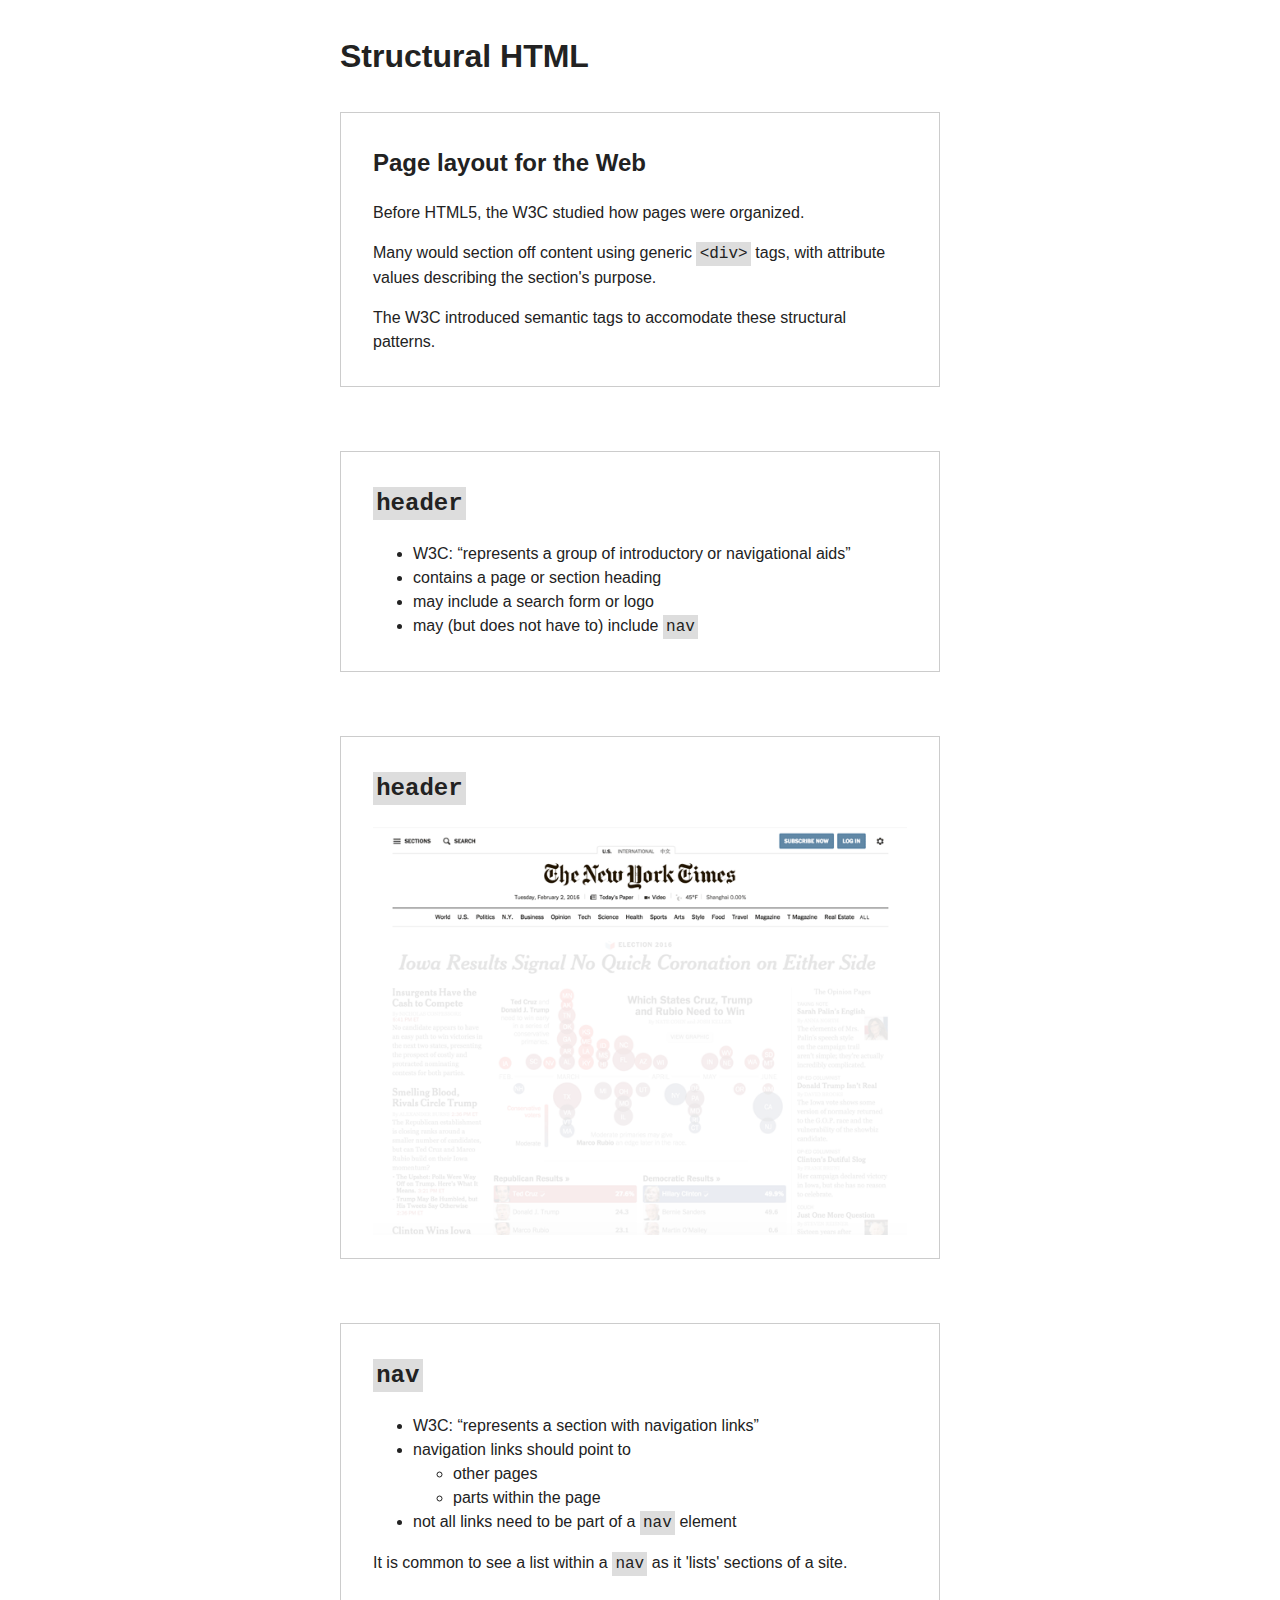
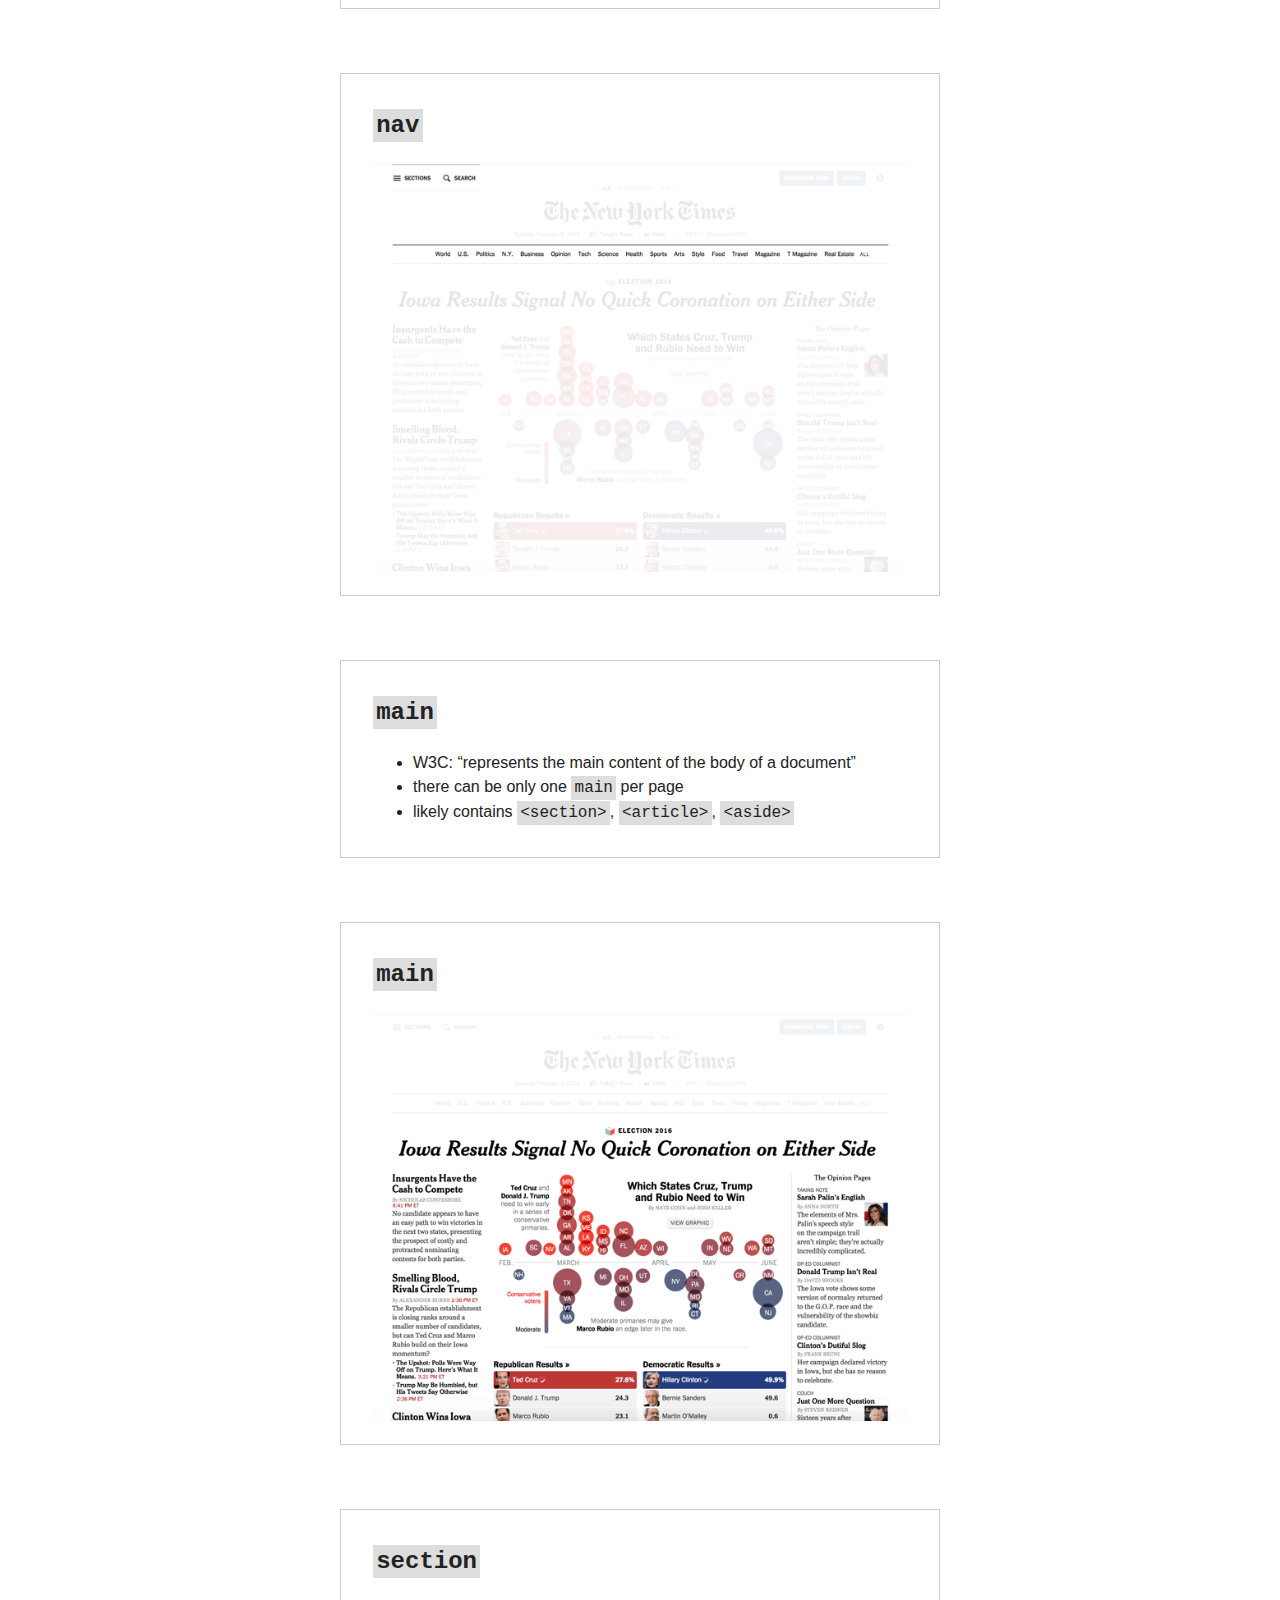
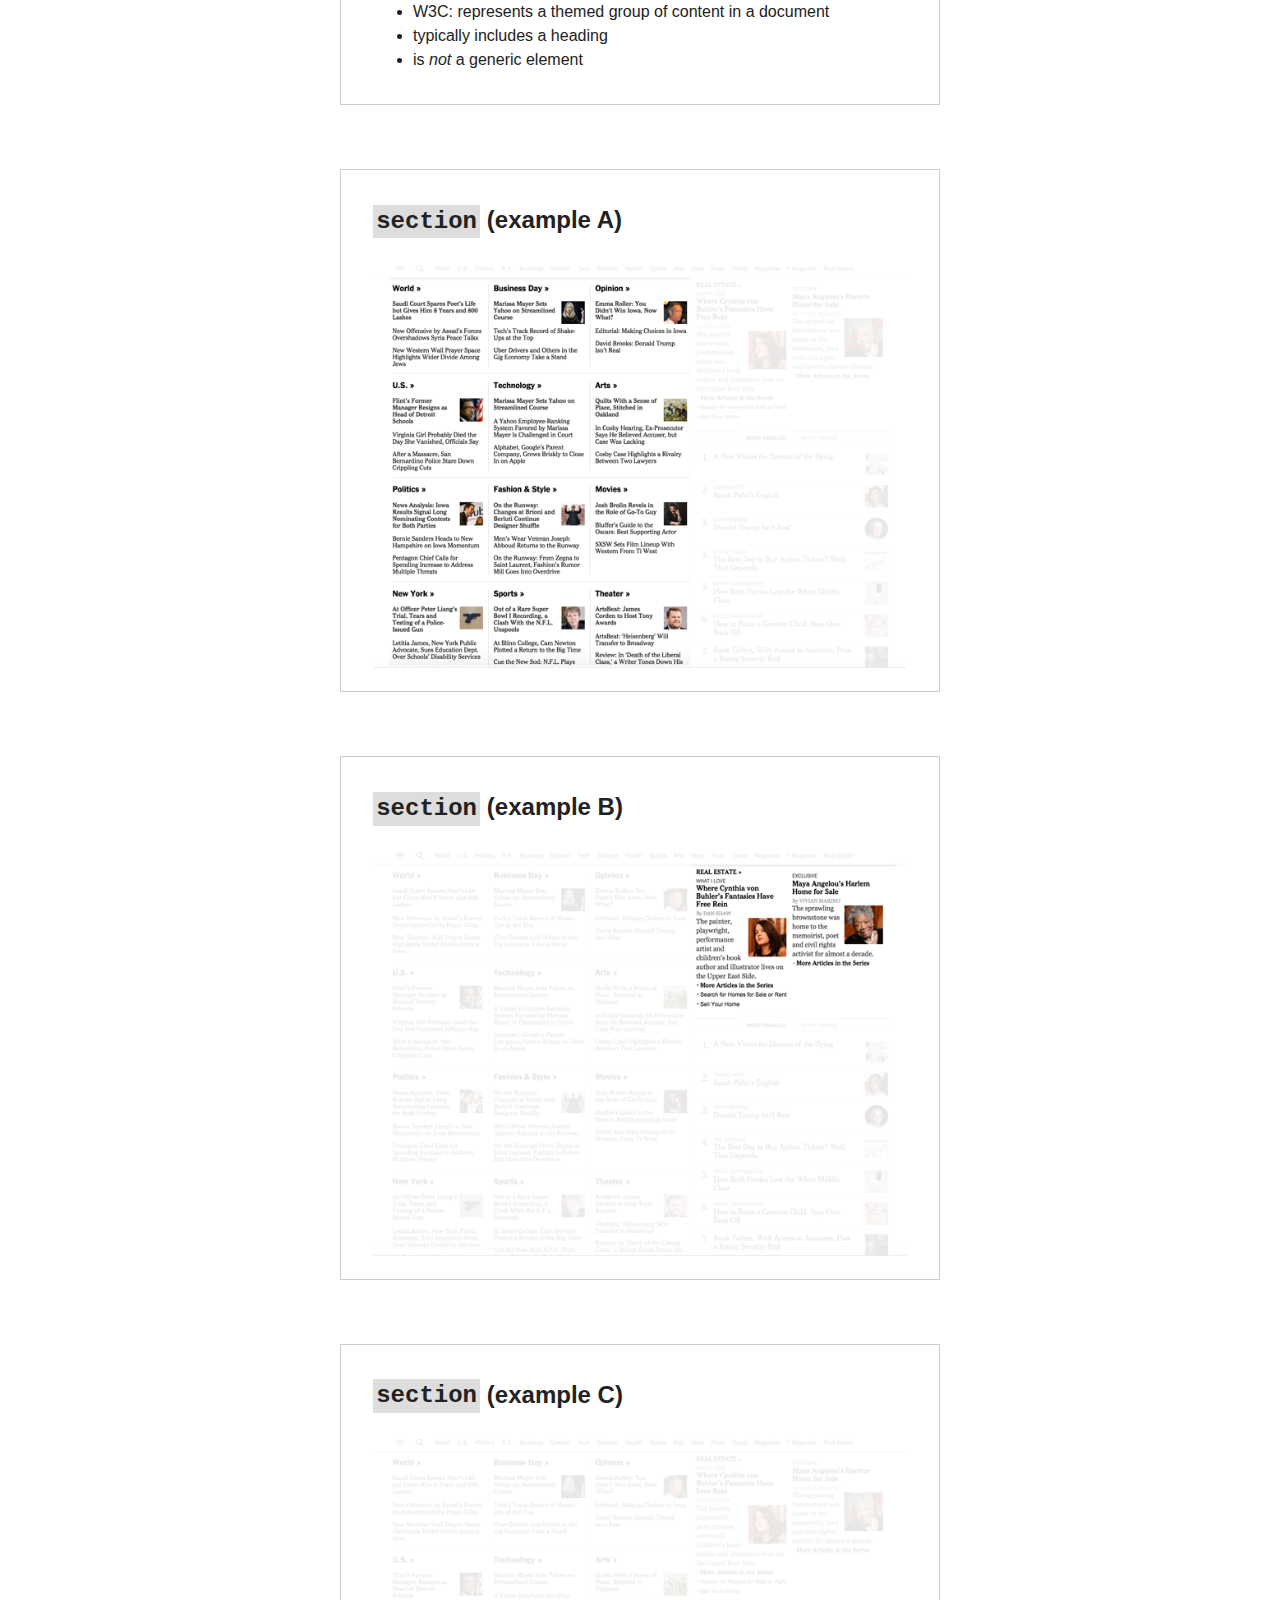
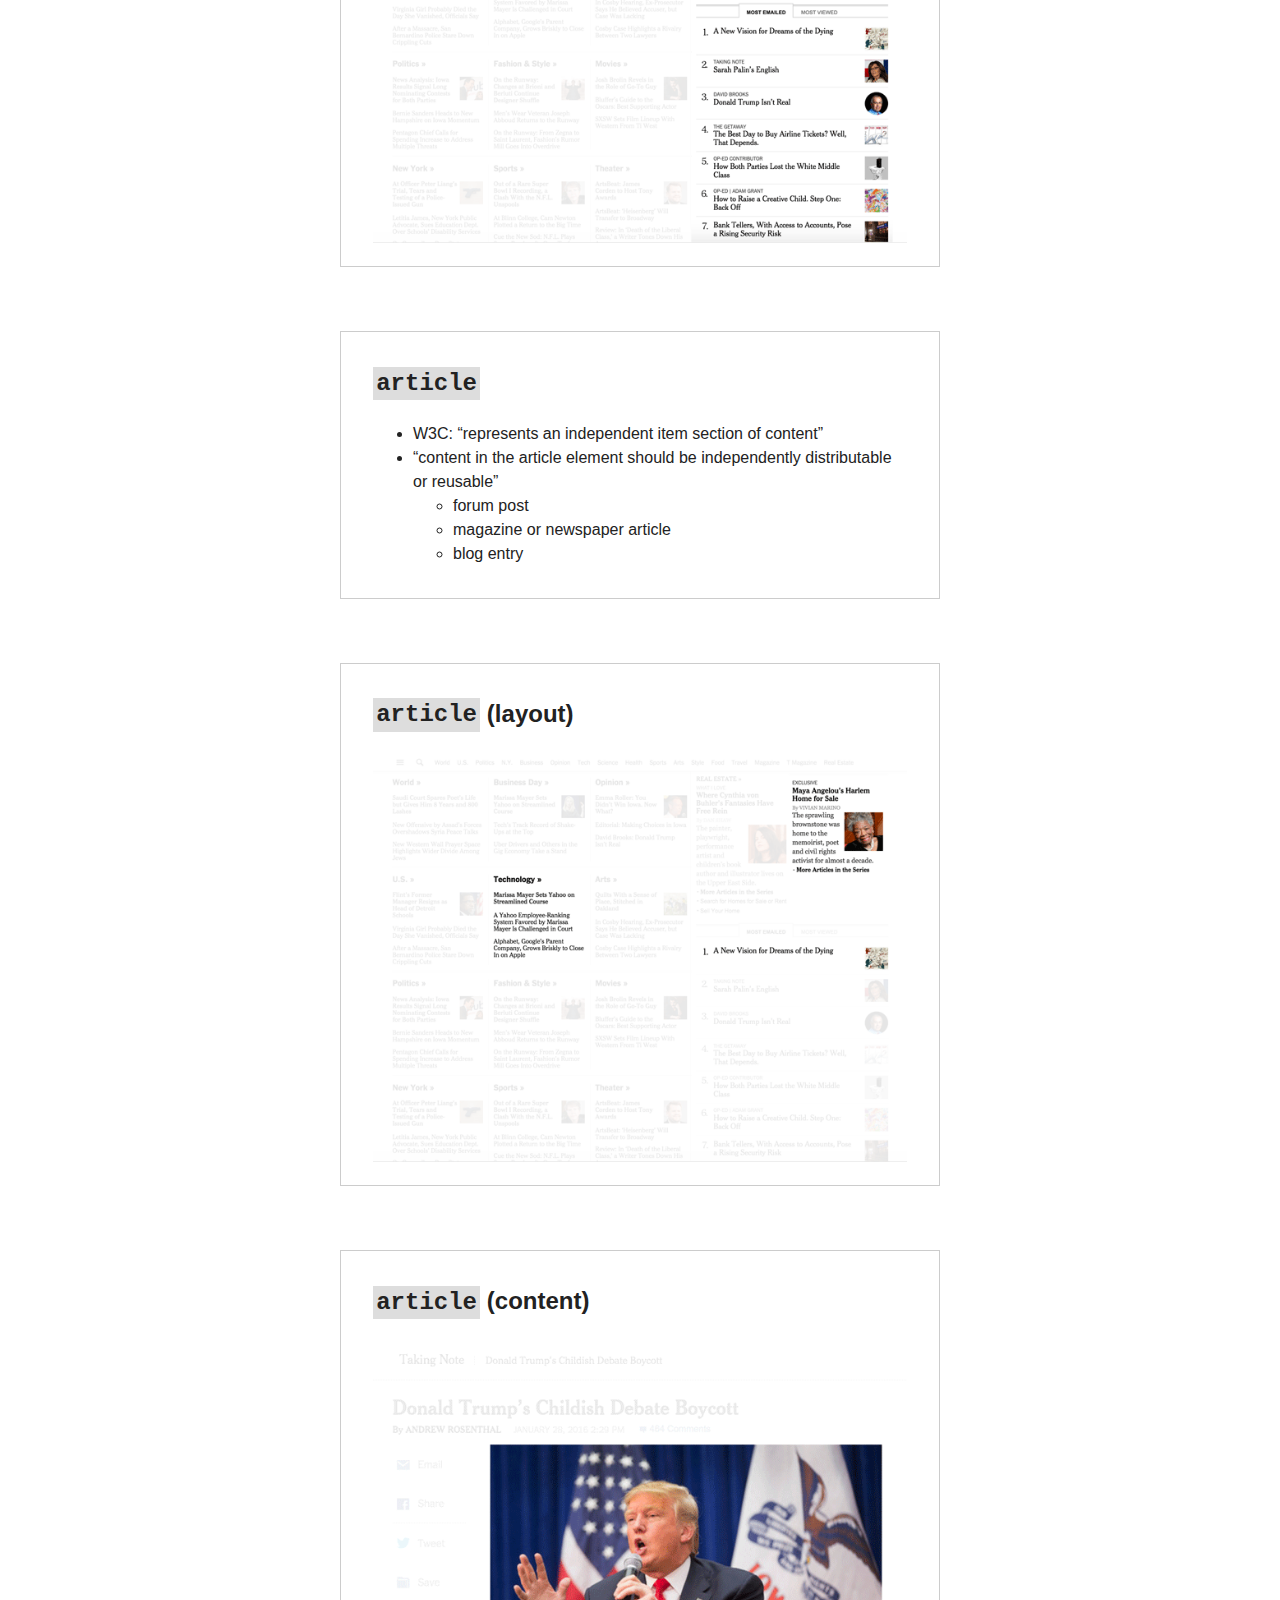
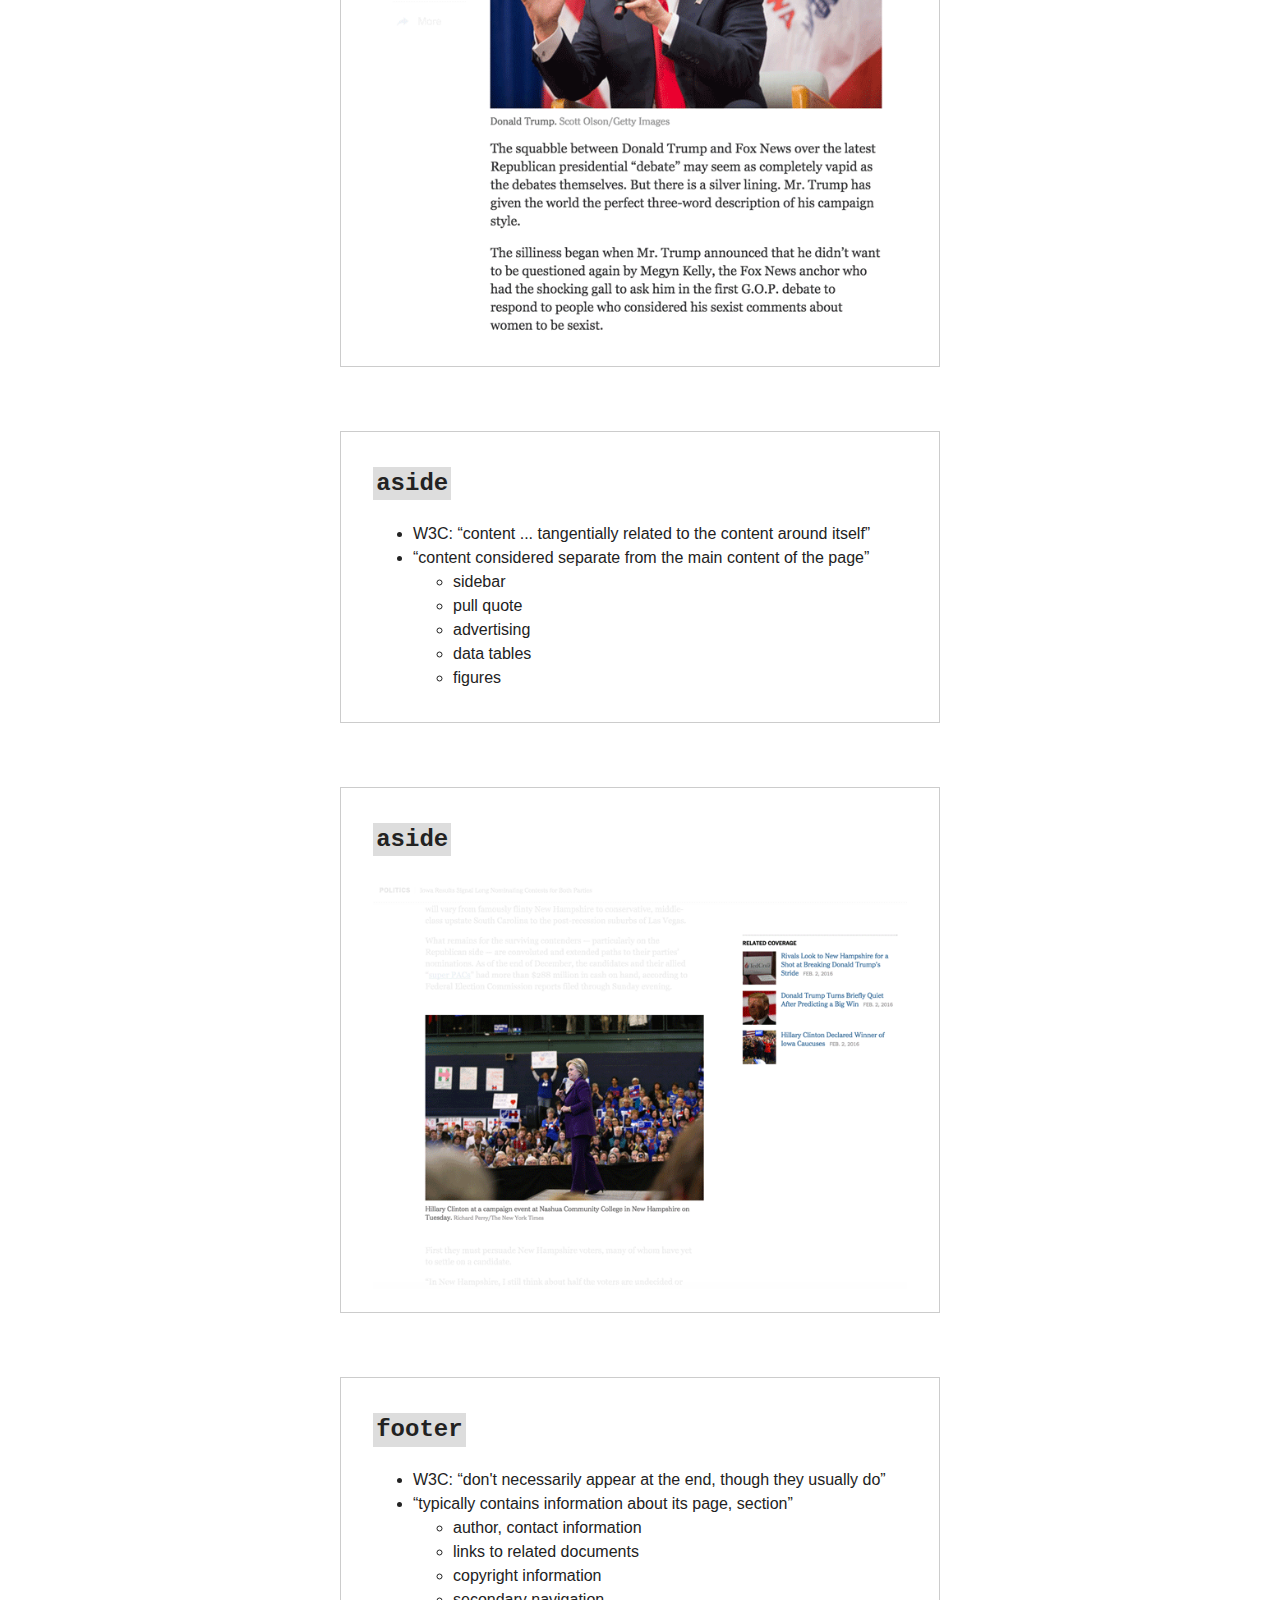
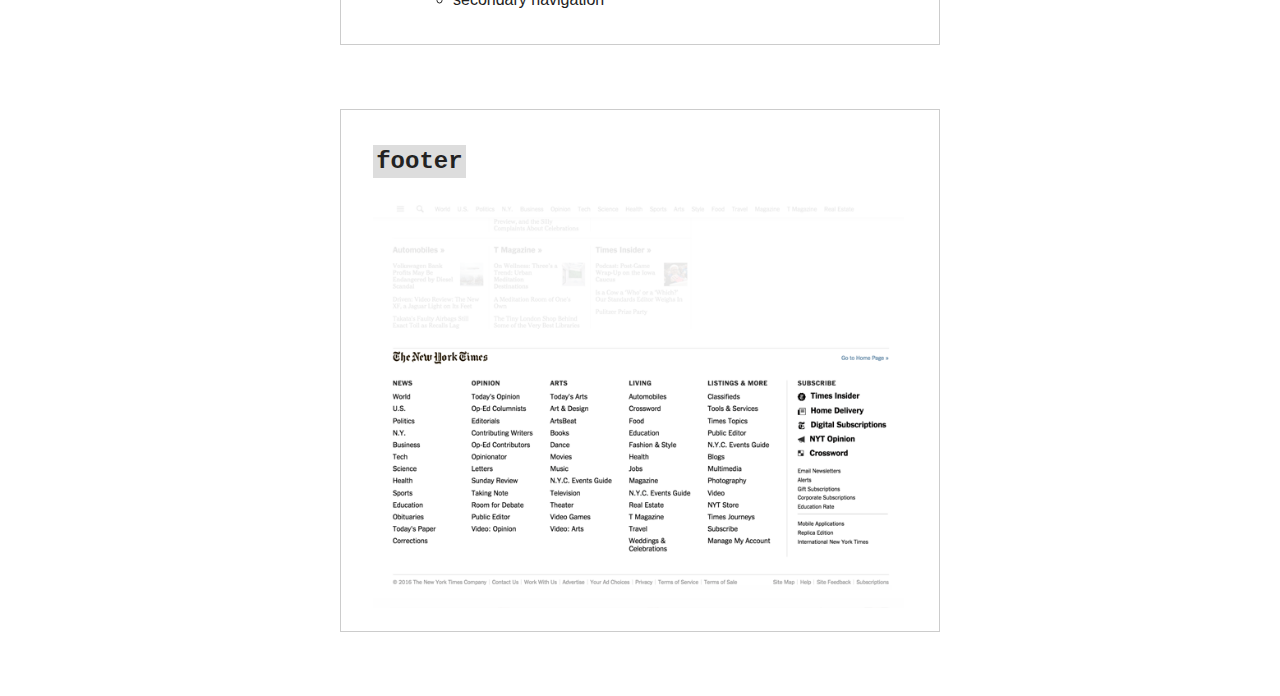
<file: 04-structural-html.html>
<!DOCTYPE html>
<html lang="en">
  <head>
    <meta charset="UTF-8" />
    <title>Structural HTML</title>
    <link href="css/style.css" rel="stylesheet" />
  </head>

  <body>
    <header>
      <h1>Structural HTML</h1>
    </header>

    <main>
      <section>
        <h2>Page layout for the Web</h2>

        <p>Before HTML5, the W3C studied how pages were organized.</p>

        <p>Many would section off content using generic <code>&lt;div&gt;</code> tags, with attribute values describing the section's purpose.</p>

        <p>The W3C introduced semantic tags to accomodate these structural patterns.</p>
      </section>


      <section>
        <h2><code>header</code></h2>

        <ul>
          <li>W3C: <q>represents a group of introductory or navigational aids</q></li>
          <li>contains a page or section heading</li>
          <li>may include a search form or logo</li>
          <li>may (but does not have to) include <code>nav</code></li>
        </ul>
      </section>


      <section>
        <h2><code>header</code></h2>

        <img src="img/04-header.png" alt="Example of a header on NYTimes.com" class="resized" />
      </section>


      <section>
        <h2><code>nav</code></h2>

        <ul>
          <li>W3C: <q>represents a section with navigation links</q></li>
          <li>navigation links should point to
            <ul>
              <li>other pages</li>
              <li>parts within the page</li>
            </ul>
          </li>
          <li>not all links need to be part of a <code>nav</code> element</li>
        </ul>

        <p>It is common to see a list within a <code>nav</code> as it 'lists' sections of a site.</p>
      </section>


      <section>
        <h2><code>nav</code></h2>

        <img src="img/04-nav.png" alt="Example of a nav on NYTimes.com" class="resized" />
      </section>


      <section>
        <h2><code>main</code></h2>

        <ul>
          <li>W3C: <q>represents the main content of the body of a document</q></li>
          <li>there can be only one <code>main</code> per page</li>
          <li>likely contains <code>&lt;section&gt;</code>, <code>&lt;article&gt;</code>, <code>&lt;aside&gt;</code></li>
        </ul>
      </section>


      <section>
        <h2><code>main</code></h2>

        <img src="img/04-main.png" alt="Example of a main on NYTimes.com" class="resized floating-bottom" />
      </section>


      <section>
        <h2><code>section</code></h2>

        <ul>
          <li>W3C: represents a themed group of content in a document</li>
          <li>typically includes a heading</li>
          <li>is <em>not</em> a generic element</li>
        </ul>
      </section>


      <section>
        <h2><code>section</code> (example A)</h2>

        <img src="img/04-section-a.png" alt="Example of a section on NYTimes.com" class="resized floating-bottom" />
      </section>


      <section>
        <h2><code>section</code> (example B)</h2>

        <img src="img/04-section-b.png" alt="Example of a section on NYTimes.com" class="resized floating-bottom" />
      </section>


      <section>
        <h2><code>section</code> (example C)</h2>

        <img src="img/04-section-c.png" alt="Example of a section on NYTimes.com" class="resized floating-bottom" />
      </section>


      <section>
        <h2><code>article</code></h2>

        <ul>
          <li>W3C: <q>represents an independent item section of content</q></li>
          <li><q>content in the article element should be independently distributable or reusable</q>
            <ul>
              <li>forum post</li>
              <li>magazine or newspaper article</li>
              <li>blog entry</li>
            </ul>
          </li>
        </ul>
      </section>


      <section>
        <h2><code>article</code> (layout)</h2>

        <img src="img/04-article.png" alt="Example of articles on NYTimes.com" class="resized floating-bottom" />
      </section>


      <section>
        <h2><code>article</code> (content)</h2>

        <img src="img/04-article-alt.png" alt="Example of a content article on NYTimes.com" class="resized" />
      </section>


      <section>
        <h2><code>aside</code></h2>

        <ul>
          <li>W3C: <q>content ... tangentially related to the content around itself</q></li>
          <li><q>content considered separate from the main content of the page</q>
            <ul>
              <li>sidebar</li>
              <li>pull quote</li>
              <li>advertising</li>
              <li>data tables</li>
              <li>figures</li>
            </ul>
          </li>
        </ul>
      </section>


      <section>
        <h2><code>aside</code></h2>

        <img src="img/04-aside.png" alt="Example of asides on NYTimes.com" class="resized" />
      </section>



      <section>
        <h2><code>footer</code></h2>

        <ul>
          <li>W3C: <q>don't necessarily appear at the end, though they usually do</q></li>
          <li><q>typically contains information about its page, section</q>
            <ul>
              <li>author, contact information</li>
              <li>links to related documents</li>
              <li>copyright information</li>
              <li>secondary navigation</li>
            </ul>
          </li>
        </ul>
      </section>


      <section>
        <h2><code>footer</code></h2>

        <img src="img/04-footer.png" alt="Example of a footer on NYTimes.com" class="resized" />
      </section>
    </main>

    <footer>
      <p><a href="index.html">&laquo; Course Notes</a></p>
    </footer>
  </body>
</html>
</file>
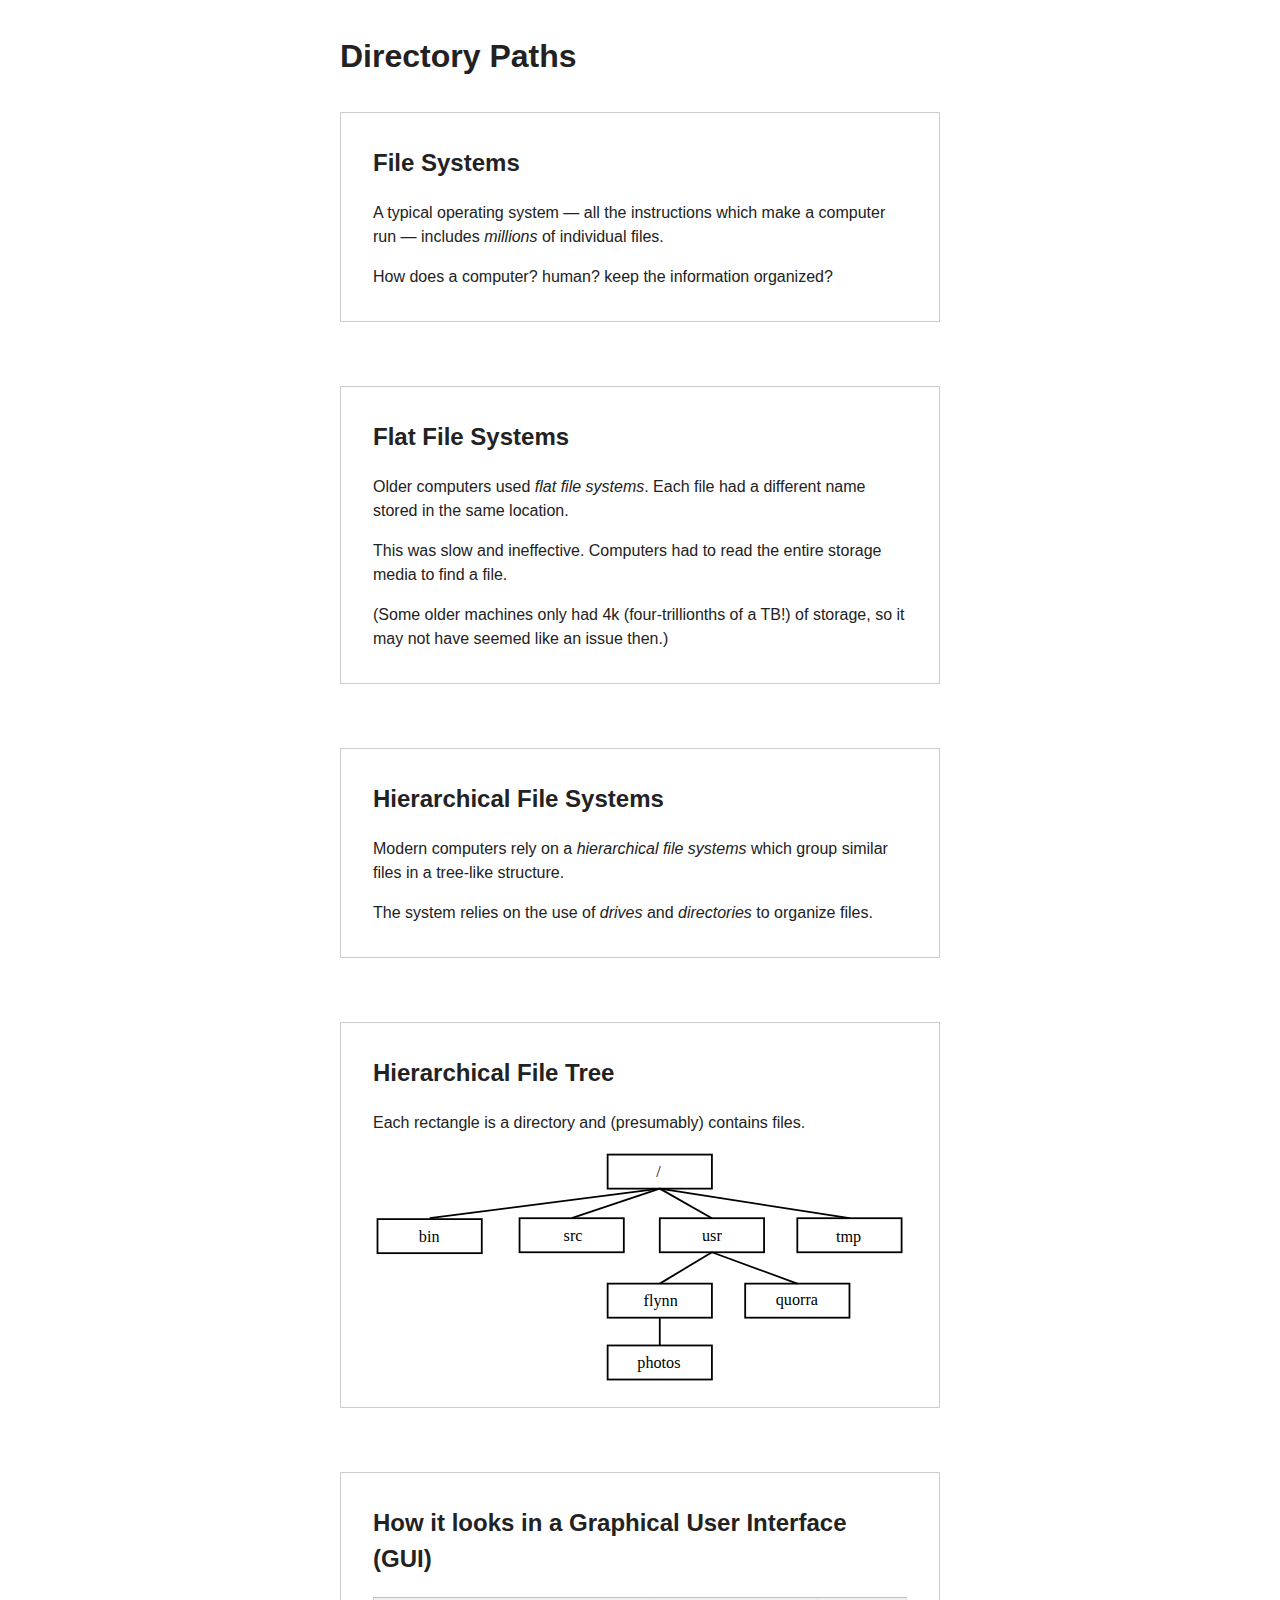
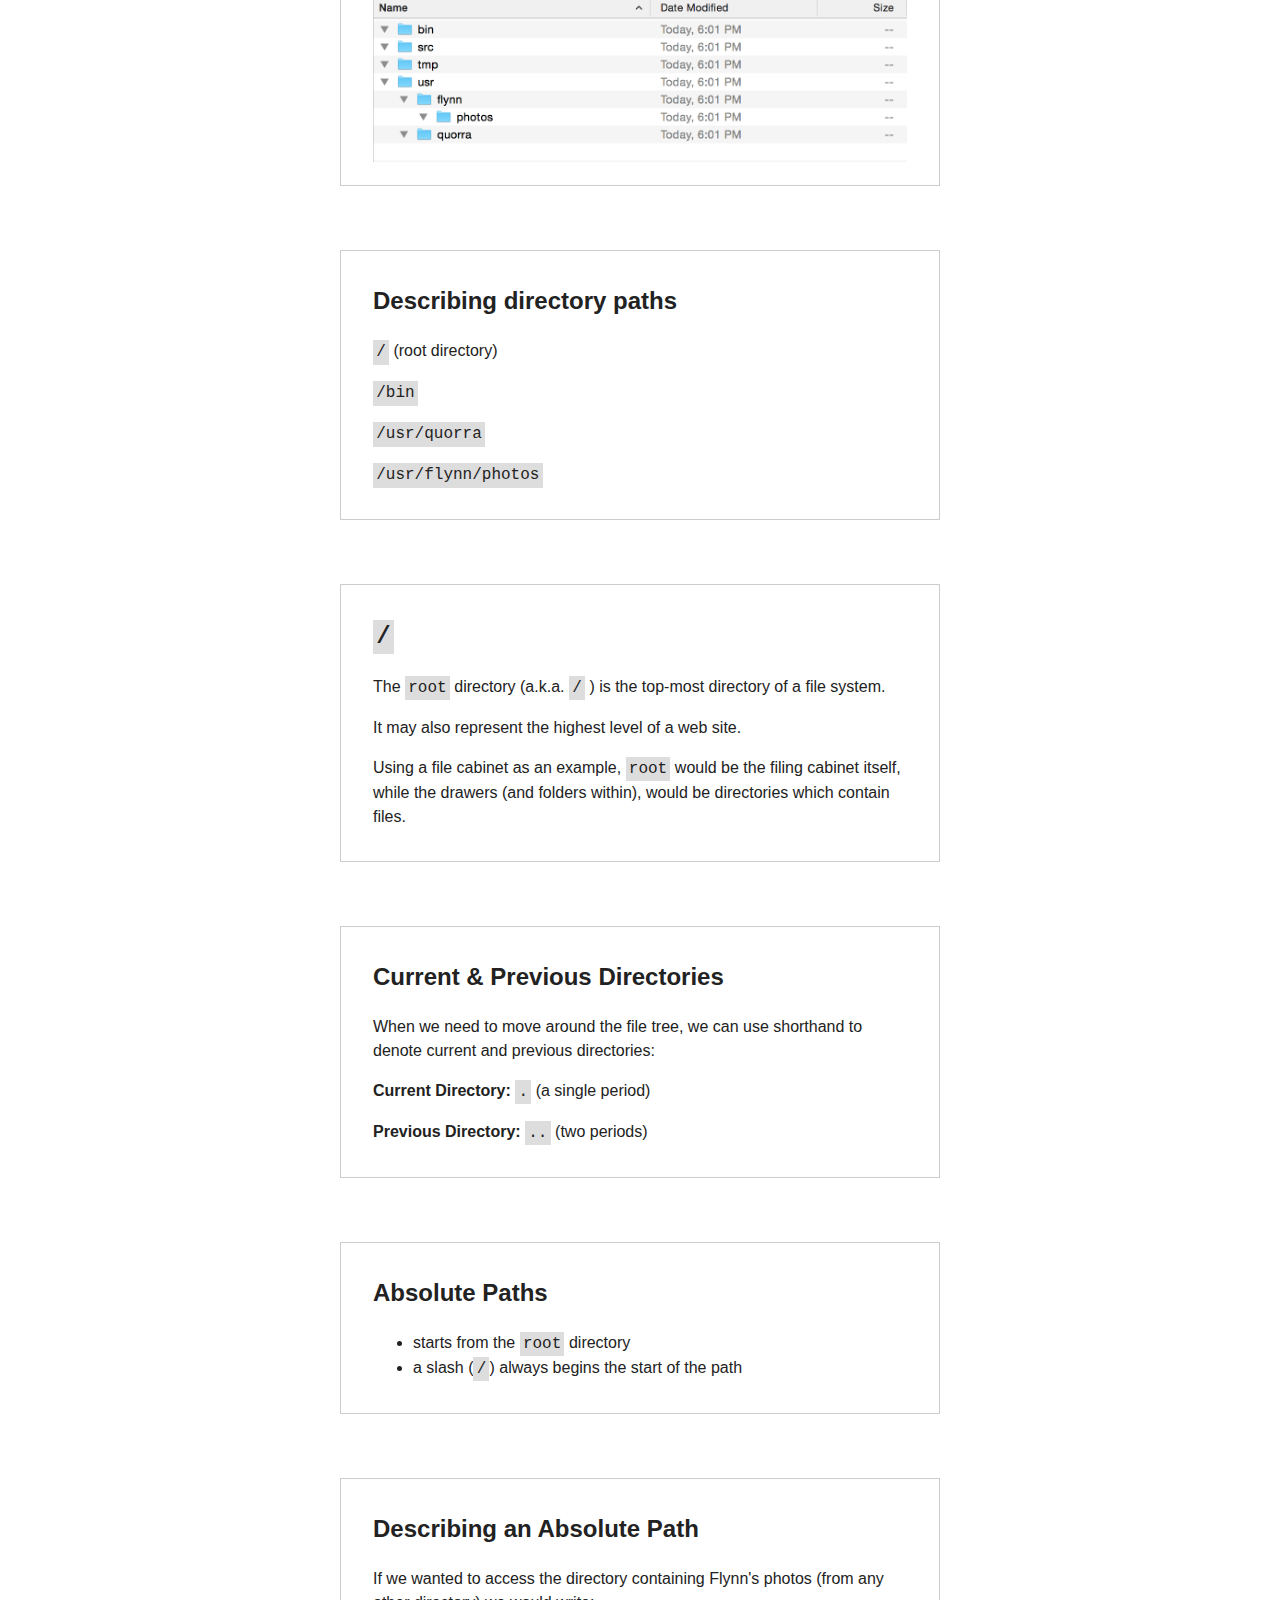
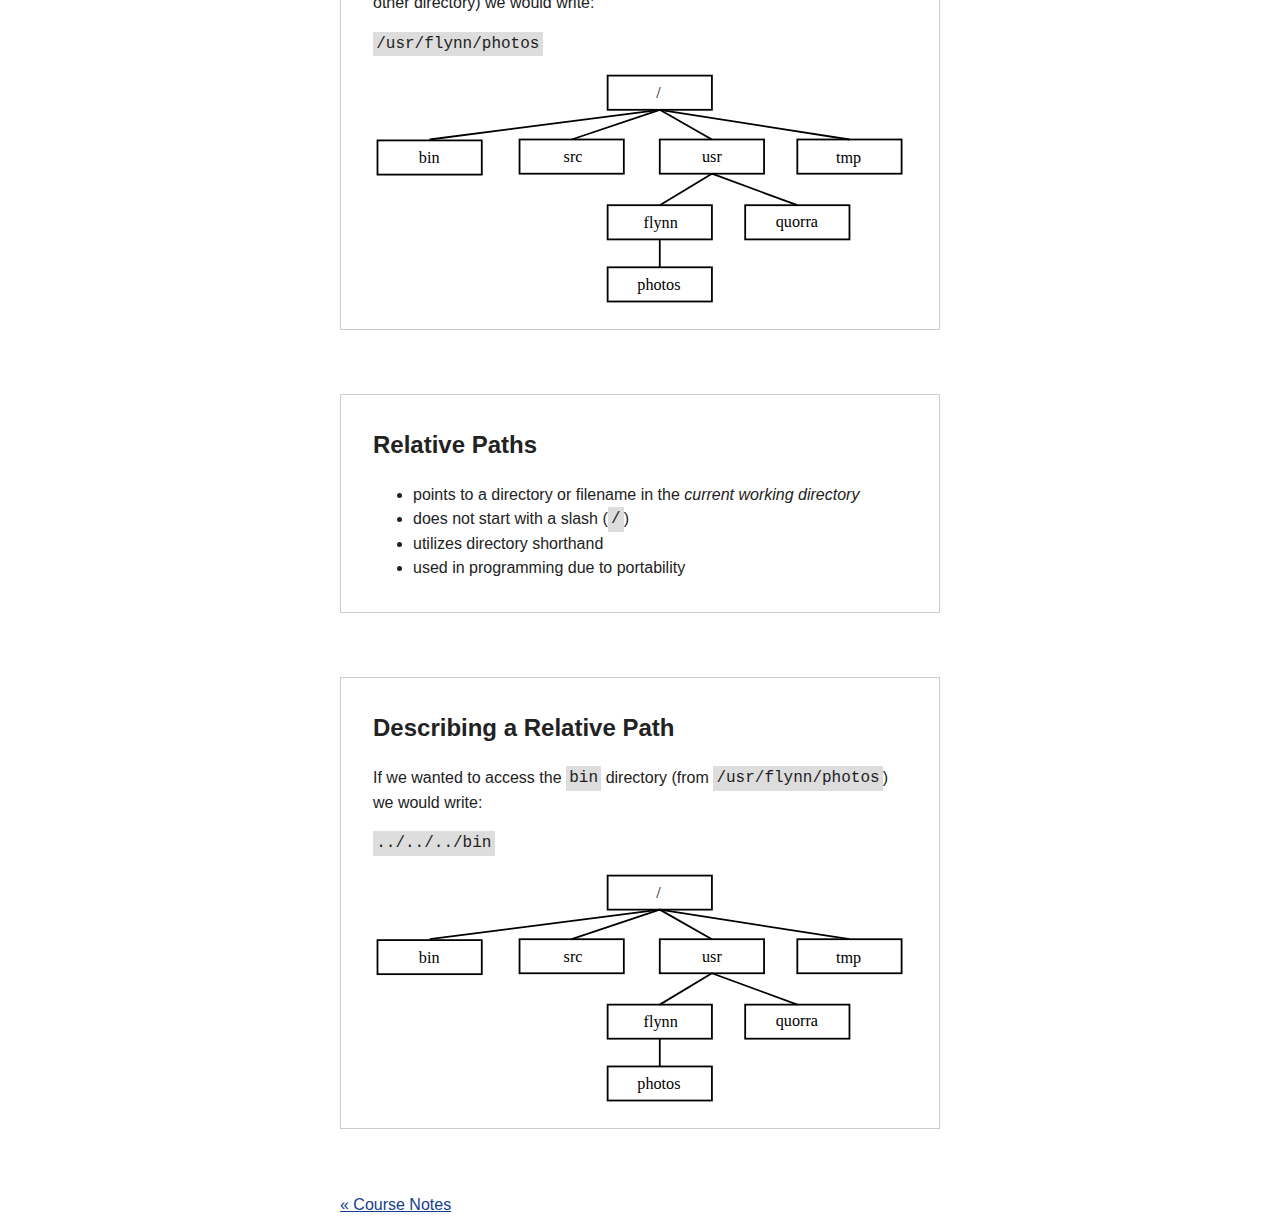
<file: 06-directory-paths.html>
<!DOCTYPE html>
<html lang="en">
  <head>
    <meta charset="UTF-8" />
    <title>Directory Paths</title>
    <link href="css/style.css" rel="stylesheet" />
  </head>

  <body>
    <header>
      <h1>Directory Paths</h1>
    </header>

    <main>
      <section>
        <h2>File Systems</h2>

        <p>A typical operating system &mdash; all the instructions which make a computer run &mdash; includes <em>millions</em> of individual files.</p>

        <p>How does a computer? human? keep the information organized?</p>
      </section>


      <section>
        <h2>Flat File Systems</h2>

        <p>Older computers used <em>flat file systems</em>. Each file had a different name stored in the same location.</p>

        <p>This was slow and ineffective. Computers had to read the entire storage media to find a file.</p>

        <p>(Some older machines only had 4k (four-trillionths of a TB!) of storage, so it may not have seemed like an issue then.)</p>
      </section>


      <section>
        <h2>Hierarchical File Systems</h2>

        <p>Modern computers rely on a <em>hierarchical file systems</em> which group similar files in a tree-like structure.</p>

        <p>The system relies on the use of <em>drives</em> and <em>directories</em> to organize files.</p>
      </section>


      <section>
        <h2>Hierarchical File Tree</h2>

        <p>Each rectangle is a directory and (presumably) contains files.</p>

        <img src="img/06-file-system-tree.svg" alt="File Tree" class="resized" />
      </section>


      <section>
        <h2>How it looks in a Graphical User Interface (GUI)</h2>

        <img src="img/06-file-system-tree-gui.png" alt="File Tree (GUI)" class="resized" />
      </section>


      <section>
        <h2>Describing directory paths</h2>

        <p><code>/</code> (root directory)</p>

        <p><code>/bin</code></p>

        <p><code>/usr/quorra</code></p>

        <p><code>/usr/flynn/photos</code></p>
      </section>


      <section>
        <h2><code>/</code></h2>

        <p>The <code>root</code> directory (a.k.a. <code>/</code> ) is the top-most directory of a file system.</p>

        <p>It may also represent the highest level of a web site.</p>

        <p>Using a file cabinet as an example, <code>root</code> would be the filing cabinet itself, while the drawers (and folders within), would be directories which contain files.</p>
      </section>


      <section>
        <h2>Current &amp; Previous Directories</h2>

        <p>When we need to move around the file tree, we can use shorthand to denote current and previous directories:</p>

        <p><strong>Current Directory:</strong> <code>.</code> (a single period)</p>

        <p><strong>Previous Directory:</strong> <code>..</code> (two periods)</p>
      </section>


      <section>
        <h2>Absolute Paths</h2>

        <ul>
          <li>starts from the <code>root</code> directory</li>
          <li>a slash (<code>/</code>) always begins the start of the path</li>
        </ul>
      </section>


      <section>
        <h2>Describing an Absolute Path</h2>

        <p>If we wanted to access the directory containing Flynn's photos (from any other directory) we would write:</p>

        <p><code>/usr/flynn/photos</code></p>

        <img src="img/06-file-system-tree.svg" alt="File Tree" class="resized" />
      </section>


      <section>
        <h2>Relative Paths</h2>

        <ul>
          <li>points to a directory or filename in the <em>current working directory</em></li>
          <li>does not start with a slash (<code>/</code>)</li>
          <li>utilizes directory shorthand</li>
          <li>used in programming due to portability</li>
        </ul>
      </section>


      <section>
        <h2>Describing a Relative Path</h2>

        <p>If we wanted to access the <code>bin</code> directory (from <code>/usr/flynn/photos</code>) we would write:</p>

        <p><code>../../../bin</code></p>

        <img src="img/06-file-system-tree.svg" alt="File Tree" class="resized" />
      </section>
    </main>

    <footer>
      <p><a href="index.html">&laquo; Course Notes</a></p>
    </footer>
  </body>
</html>
</file>
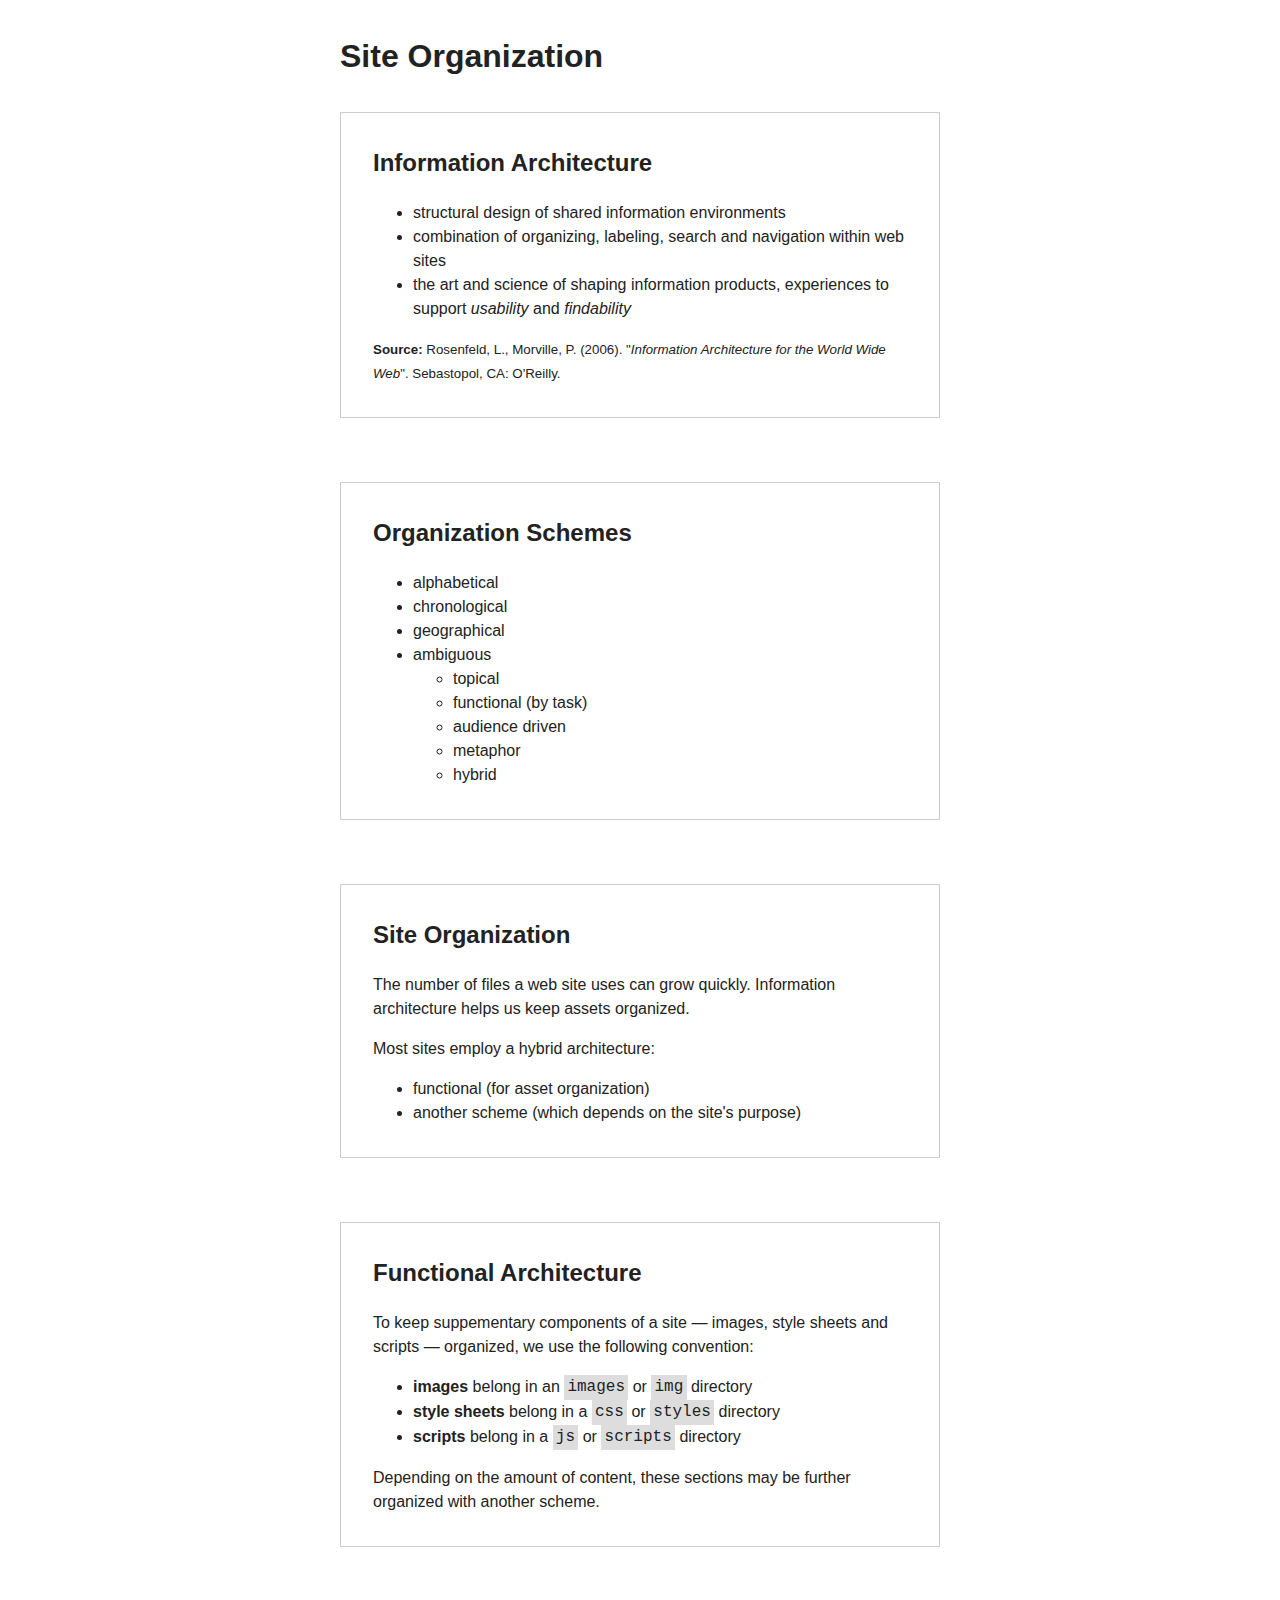
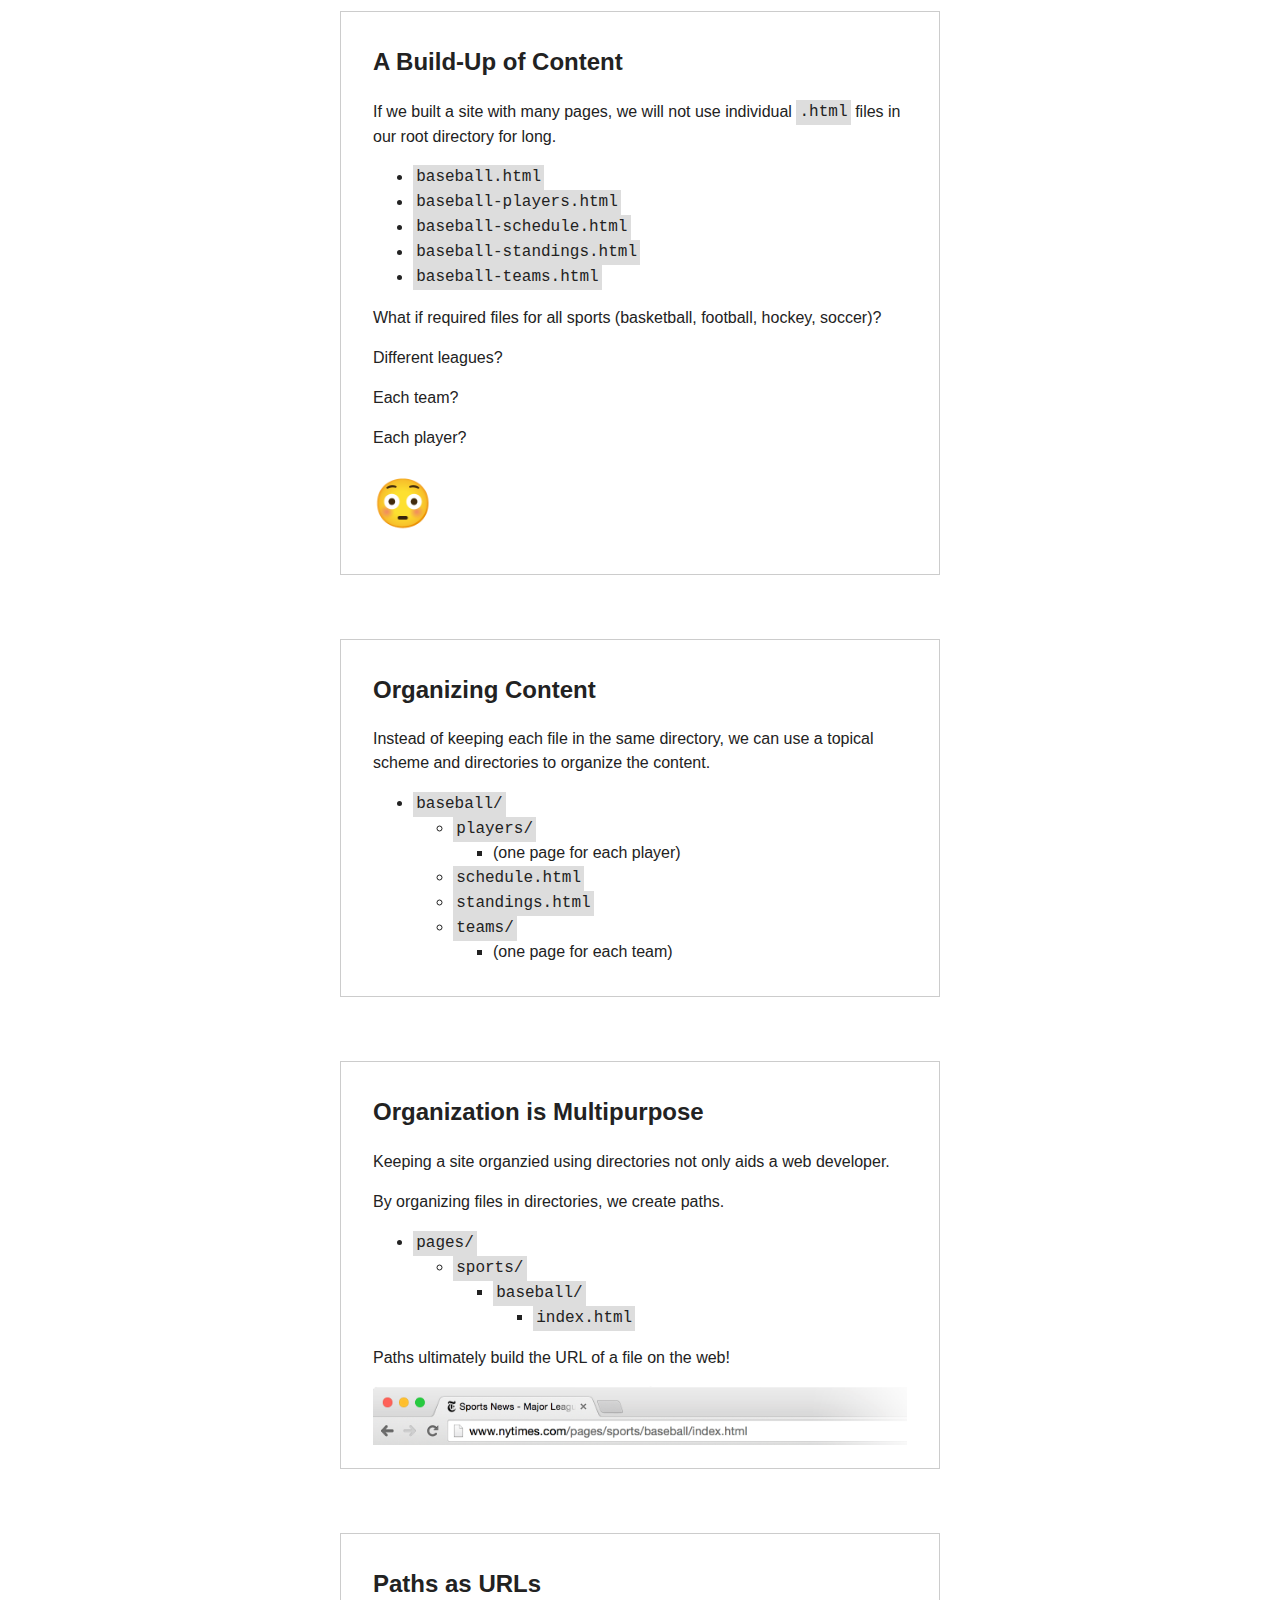
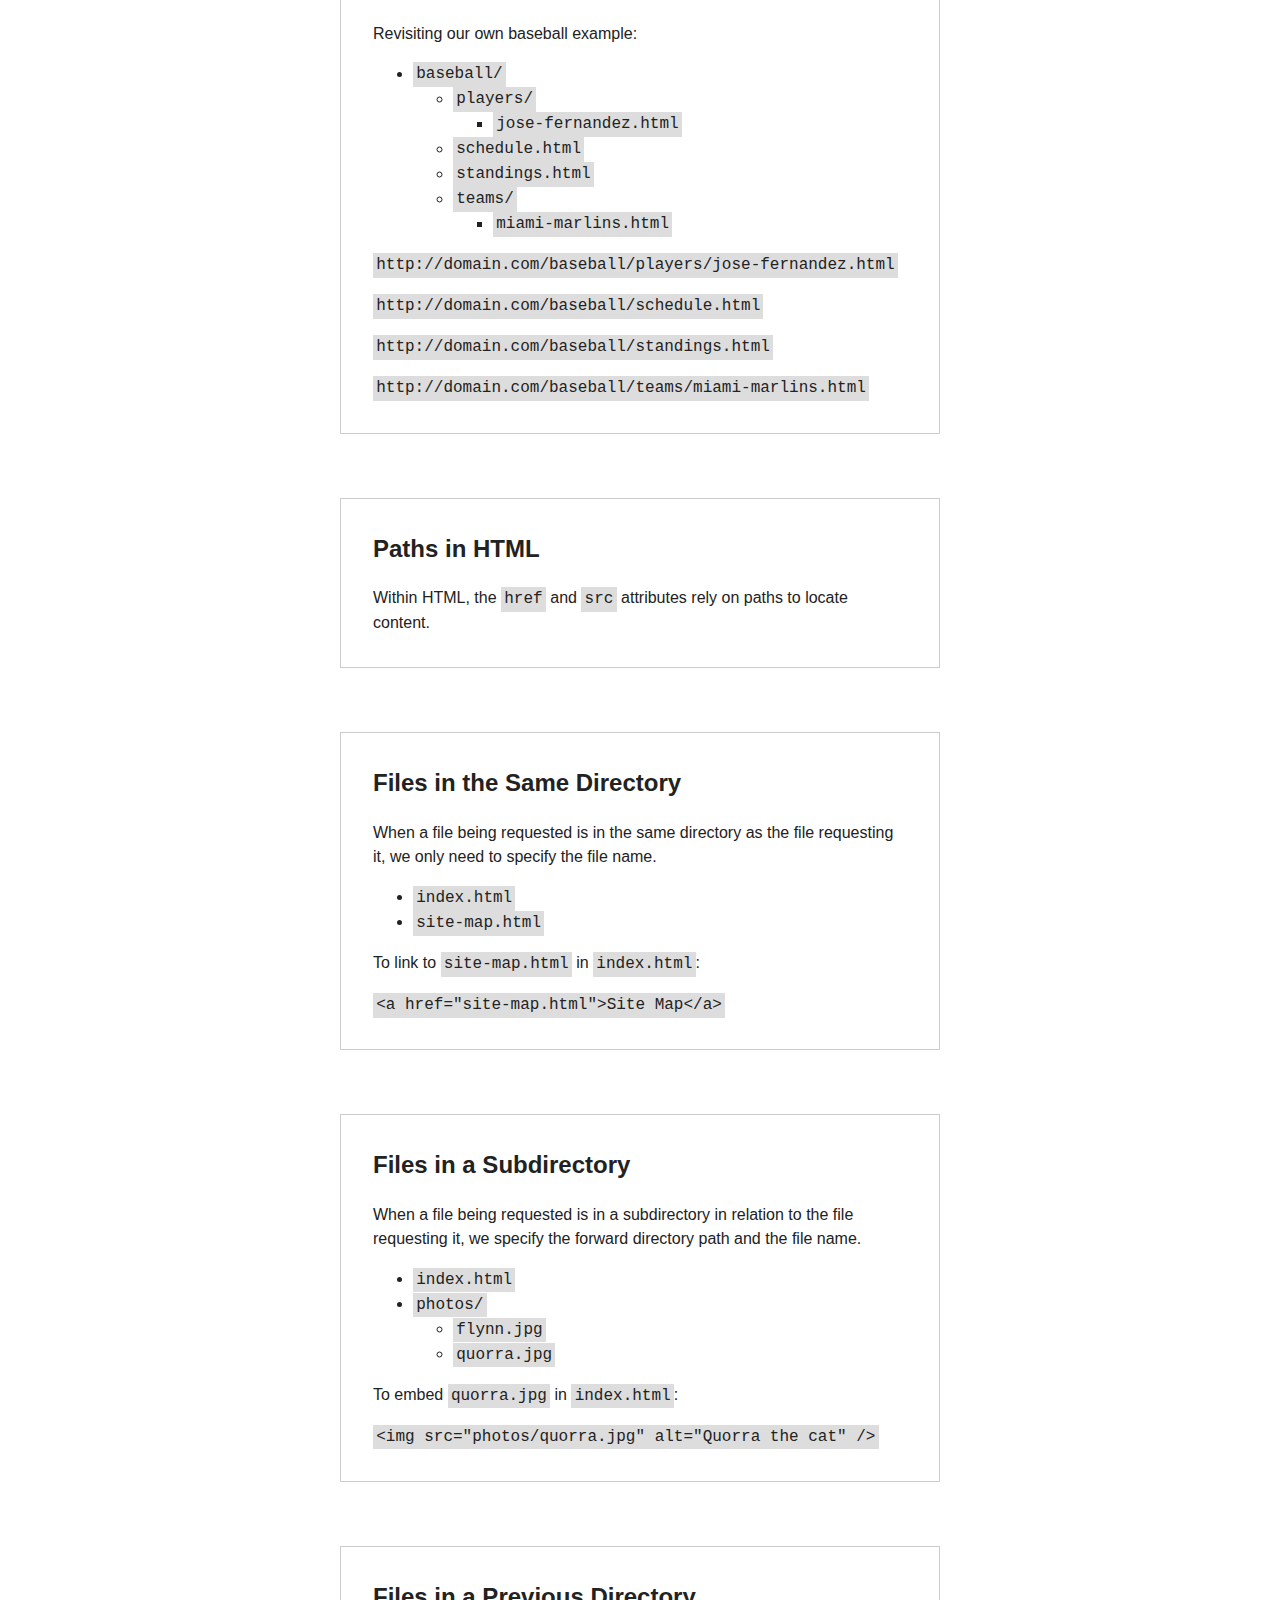
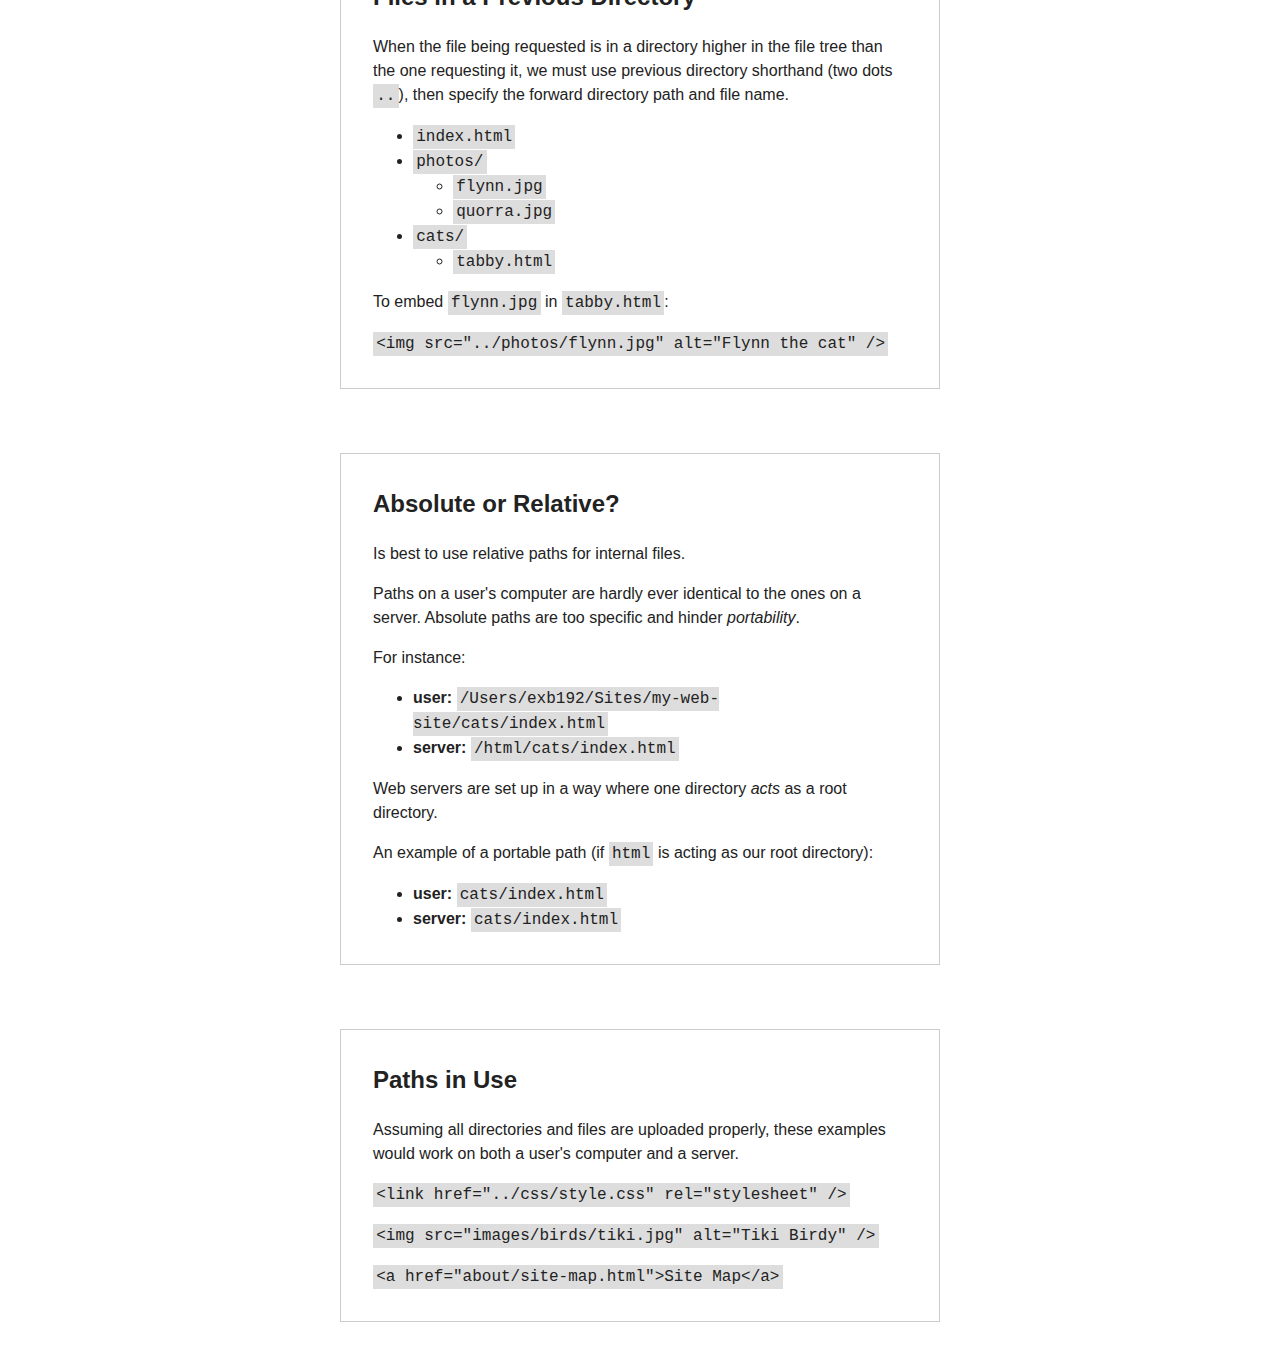
<file: 07-site-organization.html>
<!DOCTYPE html>
<html lang="en">
  <head>
    <meta charset="UTF-8" />
    <title>Site Organization</title>
    <link href="css/style.css" rel="stylesheet" />
  </head>

  <body>
    <header>
      <h1>Site Organization</h1>
    </header>

    <main>
      <section>
        <h2>Information Architecture</h2>

        <ul>
          <li>structural design of shared information environments</li>
          <li>combination of organizing, labeling, search and navigation within web sites</li>
          <li>the art and science of shaping information products, experiences to support <em>usability</em> and <em>findability</em></li>
        </ul>

        <p><small><strong>Source:</strong> Rosenfeld, L., Morville, P. (2006). "<em>Information Architecture for the World Wide Web</em>". Sebastopol, CA: O'Reilly.</small></p>
      </section>


      <section>
        <h2>Organization Schemes</h2>

        <ul>
          <li>alphabetical</li>
          <li>chronological</li>
          <li>geographical</li>
          <li>ambiguous
            <ul>
              <li>topical</li>
              <li>functional (by task)</li>
              <li>audience driven</li>
              <li>metaphor</li>
              <li>hybrid</li>
            </ul>
          </li>
        </ul>
      </section>


      <section>
        <h2>Site Organization</h2>

        <p>The number of files a web site uses can grow quickly. Information architecture helps us keep assets organized.</p>

        <p>Most sites employ a hybrid architecture:</p>

        <ul>
          <li>functional (for asset organization)</li>
          <li>another scheme (which depends on the site's purpose)</li>
        </ul>
      </section>


      <section>
        <h2>Functional Architecture</h2>

        <p>To keep suppementary components of a site &mdash; images, style sheets and scripts &mdash; organized, we use the following convention:</p>

        <ul>
          <li><strong>images</strong> belong in an <code>images</code> or <code>img</code> directory</li>
          <li><strong>style sheets</strong> belong in a <code>css</code> or <code>styles</code> directory</li>
          <li><strong>scripts</strong> belong in a <code>js</code> or <code>scripts</code> directory</li>
        </ul>

        <p>Depending on the amount of content, these sections may be further organized with another scheme.</p>
      </section>


      <section>
        <h2>A Build-Up of Content</h2>

        <p>If we built a site with many pages, we will not use individual <code>.html</code> files in our root directory for long.</p>

        <ul>
          <li><code>baseball.html</code></li>
          <li><code>baseball-players.html</code></li>
          <li><code>baseball-schedule.html</code></li>
          <li><code>baseball-standings.html</code></li>
          <li><code>baseball-teams.html</code></li>
        </ul>

        <p>What if required files for all sports (basketball, football, hockey, soccer)?</p>

        <p>Different leagues?</p>

        <p>Each team?</p>

        <p>Each player?</p>

        <p class="emoji">&#128563;</p>
      </section>


      <section>
        <h2>Organizing Content</h2>

        <p>Instead of keeping each file in the same directory, we can use a topical scheme and directories to organize the content.</p>

        <ul>
          <li><code>baseball/</code>
            <ul>
              <li><code>players/</code>
                <ul>
                  <li>(one page for each player)</li>
                </ul>
              </li>
              <li><code>schedule.html</code></li>
              <li><code>standings.html</code></li>
              <li><code>teams/</code>
                <ul>
                  <li>(one page for each team)</li>
                </ul>
              </li>
            </ul>
          </li>
        </ul>
      </section>


      <section>
        <h2>Organization is Multipurpose</h2>

        <p>Keeping a site organzied using directories not only aids a web developer.</p>

        <p>By organizing files in directories, we create paths.</p>

        <ul>
          <li><code>pages/</code>
            <ul>
              <li><code>sports/</code>
                <ul>
                  <li><code>baseball/</code>
                    <ul>
                      <li><code>index.html</code></li>
                    </ul>
                  </li>
                </ul>
              </li>
            </ul>
          </li>
        </ul>

        <p>Paths ultimately build the URL of a file on the web!</p>

        <img src="img/07-url-bar.png" alt="A URL bar" class="resized" />



      </section>


      <section>
        <h2>Paths as URLs</h2>

        <p>Revisiting our own baseball example:</p>

        <ul>
          <li><code>baseball/</code>
            <ul>
              <li><code>players/</code>
                <ul>
                  <li><code>jose-fernandez.html</code></li>
                </ul>
              </li>
              <li><code>schedule.html</code></li>
              <li><code>standings.html</code></li>
              <li><code>teams/</code>
                <ul>
                  <li><code>miami-marlins.html</code></li>
                </ul>
              </li>
            </ul>
          </li>
        </ul>

        <p><code>http://domain.com/baseball/players/jose-fernandez.html</code></p>

        <p><code>http://domain.com/baseball/schedule.html</code></p>

        <p><code>http://domain.com/baseball/standings.html</code></p>

        <p><code>http://domain.com/baseball/teams/miami-marlins.html</code></p>
      </section>


      <section>
        <h2>Paths in HTML</h2>

        <p>Within HTML, the <code>href</code> and <code>src</code> attributes rely on paths to locate content.</p>
      </section>


      <section>
        <h2>Files in the Same Directory</h2>

        <p>When a file being requested is in the same directory as the file requesting it, we only need to specify the file name.</p>

        <ul>
          <li><code>index.html</code></li>
          <li><code>site-map.html</code></li>
        </ul>

        <p>To link to <code>site-map.html</code> in <code>index.html</code>:</p>

        <p><code>&lt;a href="site-map.html"&gt;Site Map&lt;/a&gt;</code></p>
      </section>


      <section>
        <h2>Files in a Subdirectory</h2>

        <p>When a file being requested is in a subdirectory in relation to the file requesting it, we specify the forward directory path and the file name.</p>

        <ul>
          <li><code>index.html</code></li>
          <li><code>photos/</code>
            <ul>
              <li><code>flynn.jpg</code></li>
              <li><code>quorra.jpg</code></li>
            </ul>
          </li>
        </ul>

        <p>To embed <code>quorra.jpg</code> in <code>index.html</code>:</p>

        <p><code>&lt;img src="photos/quorra.jpg" alt="Quorra the cat" /&gt;</code></p>
      </section>


      <section>
        <h2>Files in a Previous Directory</h2>

        <p>When the file being requested is in a directory higher in the file tree than the one requesting it, we must use previous directory shorthand (two dots <code>..</code>), then specify the forward directory path and file name.</p>

        <ul>
          <li><code>index.html</code></li>
          <li><code>photos/</code>
            <ul>
              <li><code>flynn.jpg</code></li>
              <li><code>quorra.jpg</code></li>
            </ul>
          </li>
          <li><code>cats/</code>
            <ul>
              <li><code>tabby.html</code></li>
            </ul>
          </li>
        </ul>

        <p>To embed <code>flynn.jpg</code> in <code>tabby.html</code>:</p>

        <p><code>&lt;img src="../photos/flynn.jpg" alt="Flynn the cat" /&gt;</code></p>
      </section>


      <section>
        <h2>Absolute or Relative?</h2>

        <p>Is best to use relative paths for internal files.</p>

        <p>Paths on a user's computer are hardly ever identical to the ones on a server. Absolute paths are too specific and hinder <em>portability</em>.</p>

        <p>For instance:</p>

        <ul>
          <li><strong>user:</strong> <code>/Users/exb192/Sites/my-web-site/cats/index.html</code></li>
          <li><strong>server:</strong> <code>/html/cats/index.html</code></li>
        </ul>

        <p>Web servers are set up in a way where one directory <em>acts</em> as a root directory.</p>

        <p>An example of a portable path (if <code>html</code> is acting as our root directory):</p>

        <ul>
          <li><strong>user:</strong> <code>cats/index.html</code></li>
          <li><strong>server:</strong> <code>cats/index.html</code></li>
        </ul>
      </section>


      <section>
        <h2>Paths in Use</h2>

        <p>Assuming all directories and files are uploaded properly, these examples would work on both a user's computer and a server.</p>

        <p><code>&lt;link href="../css/style.css" rel="stylesheet" /&gt;</code></p>

        <p><code>&lt;img src="images/birds/tiki.jpg" alt="Tiki Birdy" /></code></p>

        <p><code>&lt;a href="about/site-map.html"&gt;Site Map&lt;/a&gt;</code></p>
      </section>
    </main>
    
    <footer>
      <p><a href="index.html">&laquo; Course Notes</a></p>
    </footer>
  </body>
</html>
</file>
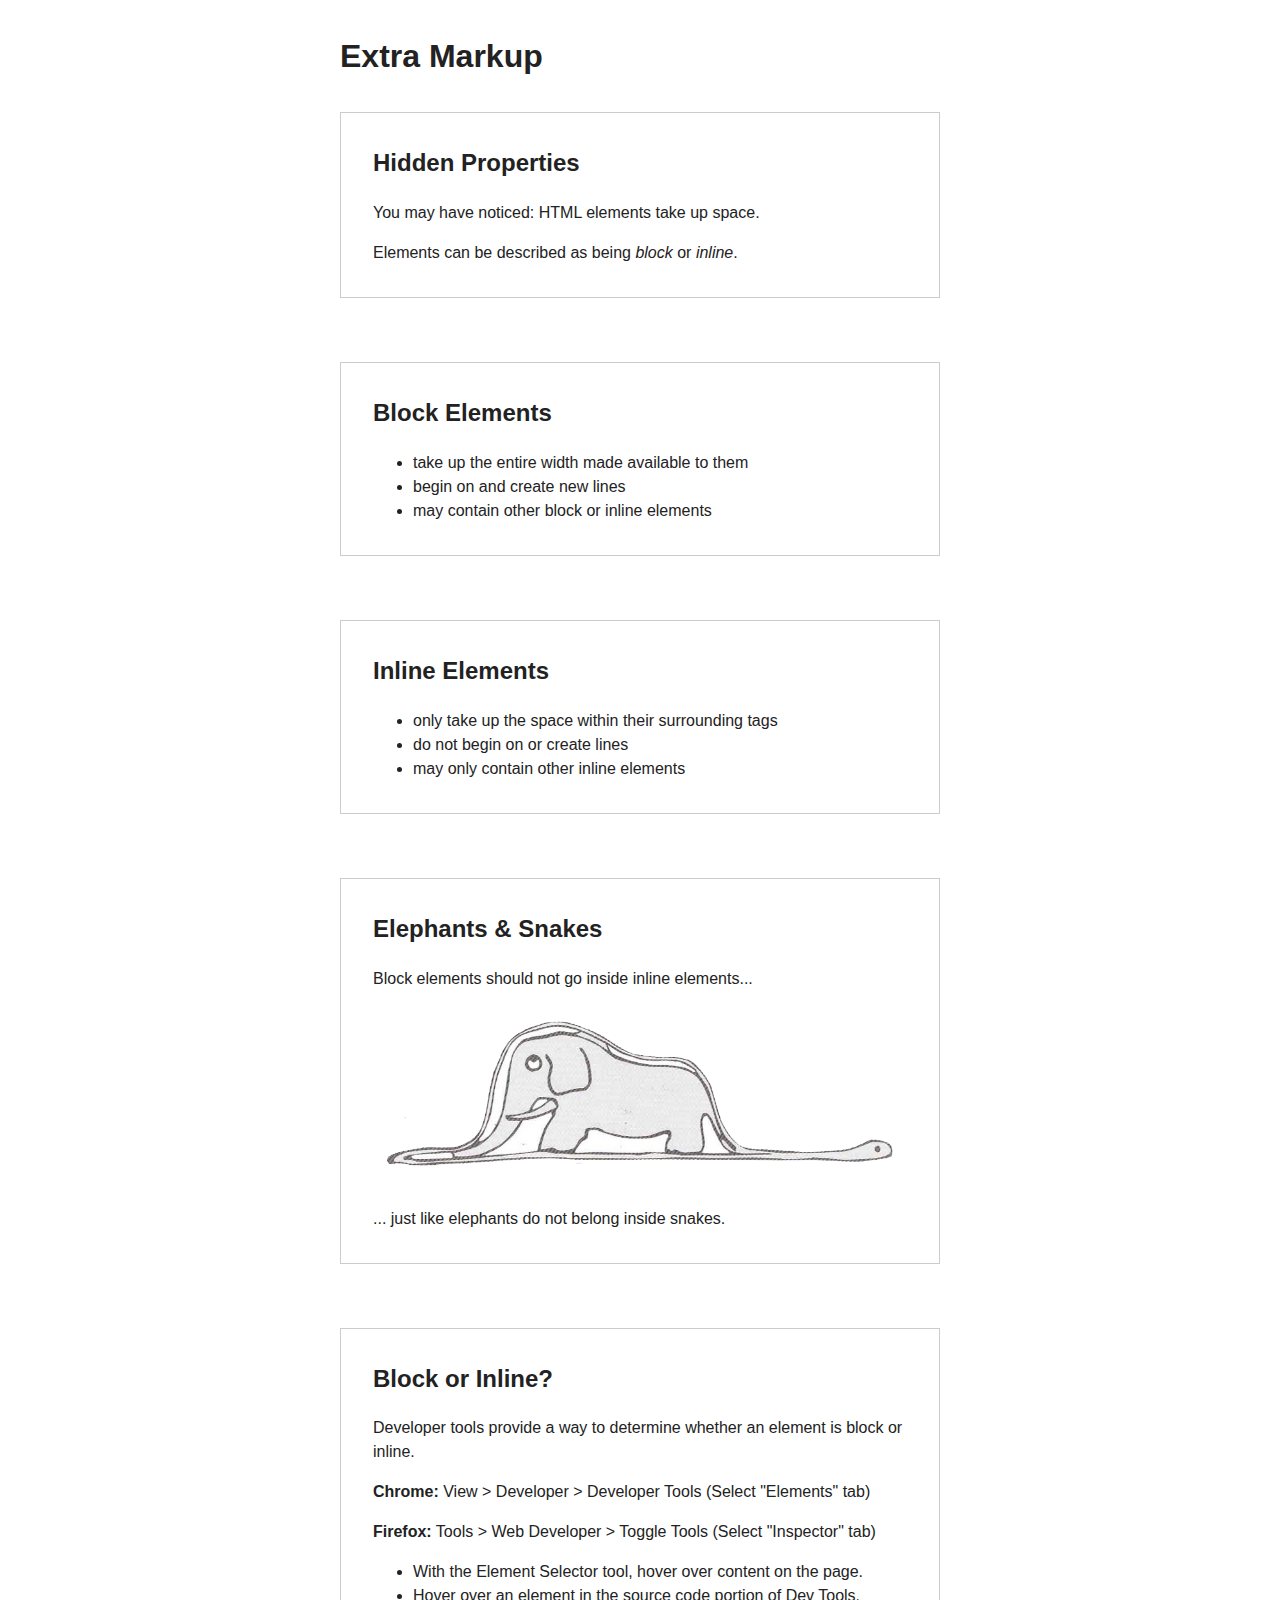
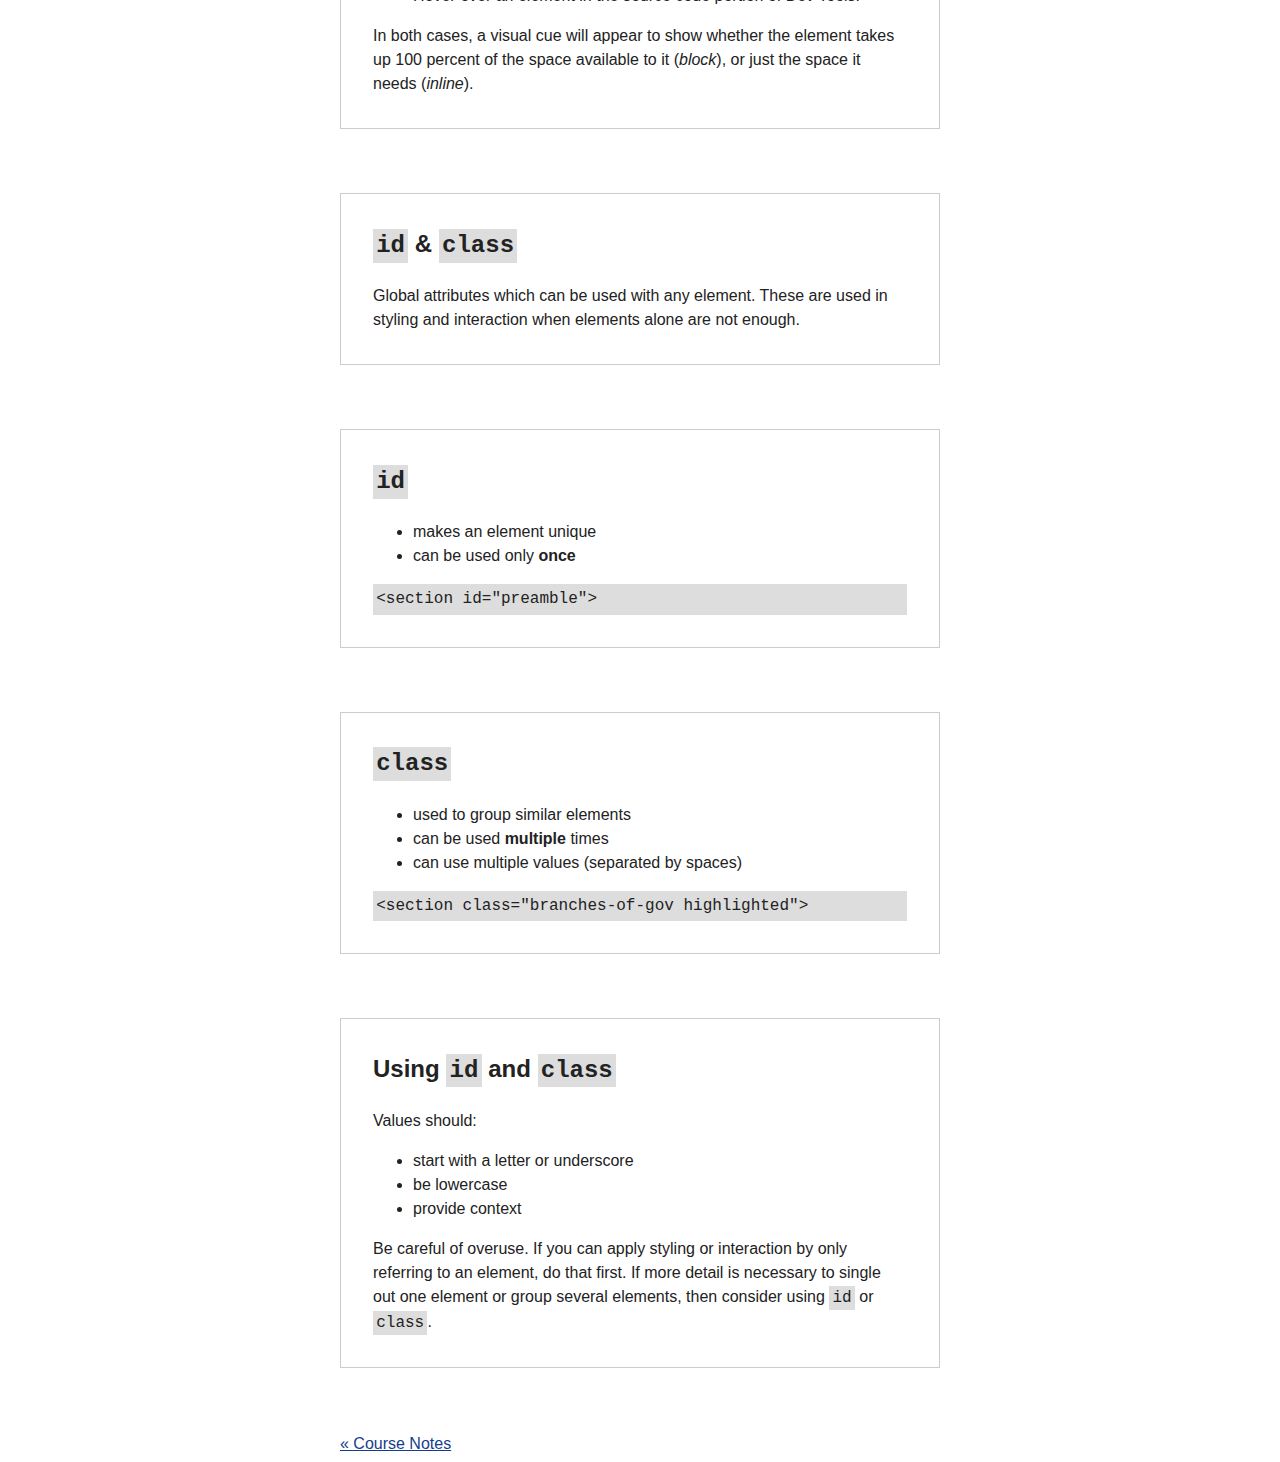
<file: 08-extra-markup.html>
<!DOCTYPE html>
<html lang="en">
  <head>
    <meta charset="UTF-8" />
    <title>Extra Markup</title>
    <link href="css/style.css" rel="stylesheet" />
  </head>

  <body>
    <header>
      <h1>Extra Markup</h1>
    </header>

    <main>

      <section>
        <h2>Hidden Properties</h2>

        <p>You may have noticed: HTML elements take up space.</p>

        <p>Elements can be described as being <em>block</em> or <em>inline</em>.</p>
      </section>


      <section>
        <h2>Block Elements</h2>

        <ul>
          <li>take up the entire width made available to them</li>
          <li>begin on and create new lines</li>
          <li>may contain other block or inline elements</li>
        </ul>
      </section>


      <section>
        <h2>Inline Elements</h2>

        <ul>
          <li>only take up the space within their surrounding tags</li>
          <li>do not begin on or create lines</li>
          <li>may only contain other inline elements</li>
        </ul>
      </section>


      <section class="clearfix">
        <h2>Elephants &amp; Snakes</h2>

        <p>Block elements should not go inside inline elements...</p>

        <img src="img/08-elephant-snake.png" alt="A weird example of putting a block element inside an inline element -- bad!" class="resized" />

        <p class="inline-right">... just like elephants do not belong inside snakes.</p>
      </section>


      <section>
        <h2>Block or Inline?</h2>

        <p>Developer tools provide a way to determine whether an element is block or inline.</p>

        <p><strong>Chrome:</strong> View > Developer > Developer Tools (Select "Elements" tab)</p>

        <p><strong>Firefox:</strong> Tools > Web Developer > Toggle Tools (Select "Inspector" tab)</p>

        <ul>
          <li>With the Element Selector tool, hover over content on the page.</li>
          <li>Hover over an element in the source code portion of Dev Tools.</li>
        </ul>

        <p>In both cases, a visual cue will appear to show whether the element takes up 100 percent of the space available to it (<em>block</em>), or just the space it needs (<em>inline</em>).</p>
      </section>


      <section>
        <h2><code>id</code> &amp; <code>class</code></h2>

        <p>Global attributes which can be used with any element. These are used in styling and interaction when elements alone are not enough.</p>
      </section>


      <section>
        <h2><code>id</code></h2>

        <ul>
          <li>makes an element unique</li>
          <li>can be used only <strong>once</strong></li>
        </ul>

        <pre class="code">&lt;section id="preamble"&gt;</pre>
      </section>


      <section>
        <h2><code>class</code></h2>

        <ul>
          <li>used to group similar elements</li>
          <li>can be used <strong>multiple</strong> times</li>
          <li>can use multiple values (separated by spaces)</li>
        </ul>

        <pre class="code">&lt;section class="branches-of-gov highlighted"&gt;</pre>
      </section>


      <section>
        <h2>Using <code>id</code> and <code>class</code></h2>

        <p>Values should:</p>
        <ul>
          <li>start with a letter or underscore</li>
          <li>be lowercase</li>
          <li>provide context</li>
        </ul>

        <p>Be careful of overuse. If you can apply styling or interaction by only referring to an element, do that first. If more detail is necessary to single out one element or group several elements, then consider using <code>id</code> or <code>class</code>.</p>
      </section>
    </main>

    <footer>
      <p><a href="index.html">&laquo; Course Notes</a></p>
    </footer>
  </body>
</html>
</file>
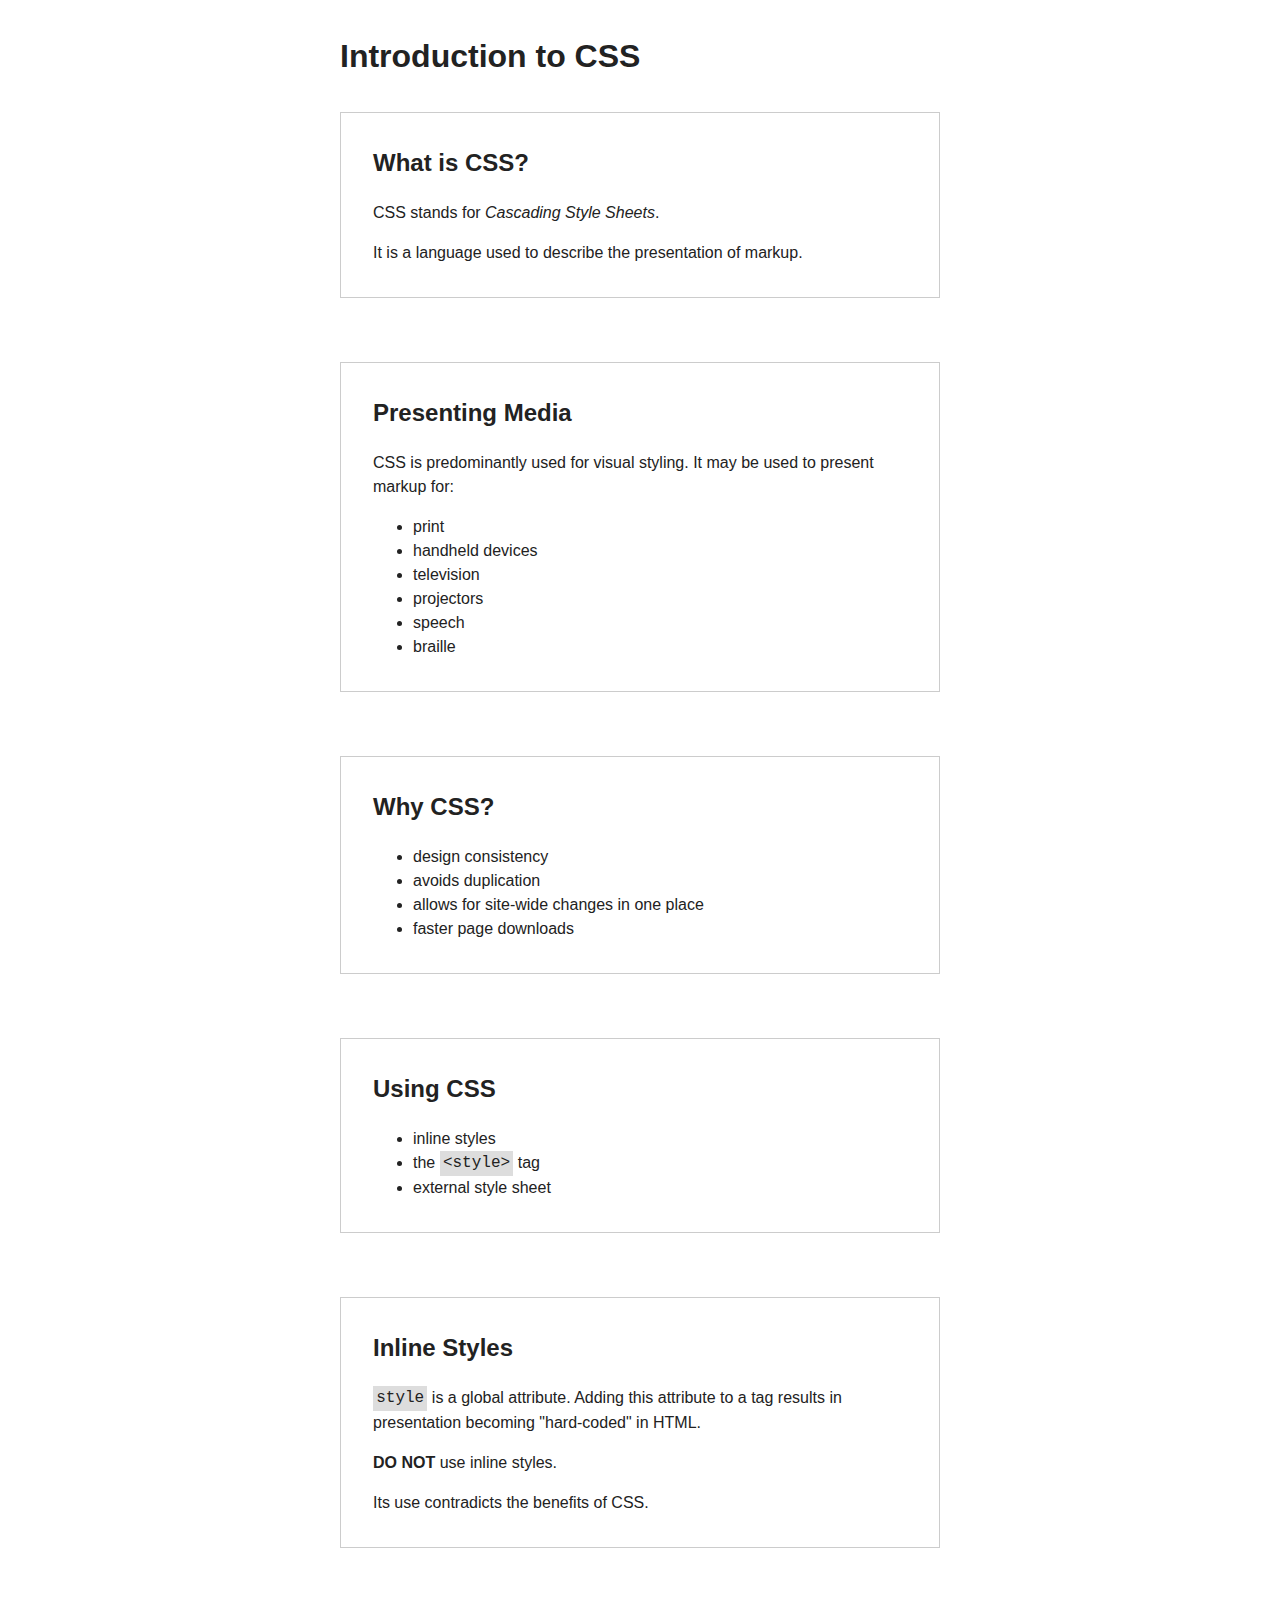
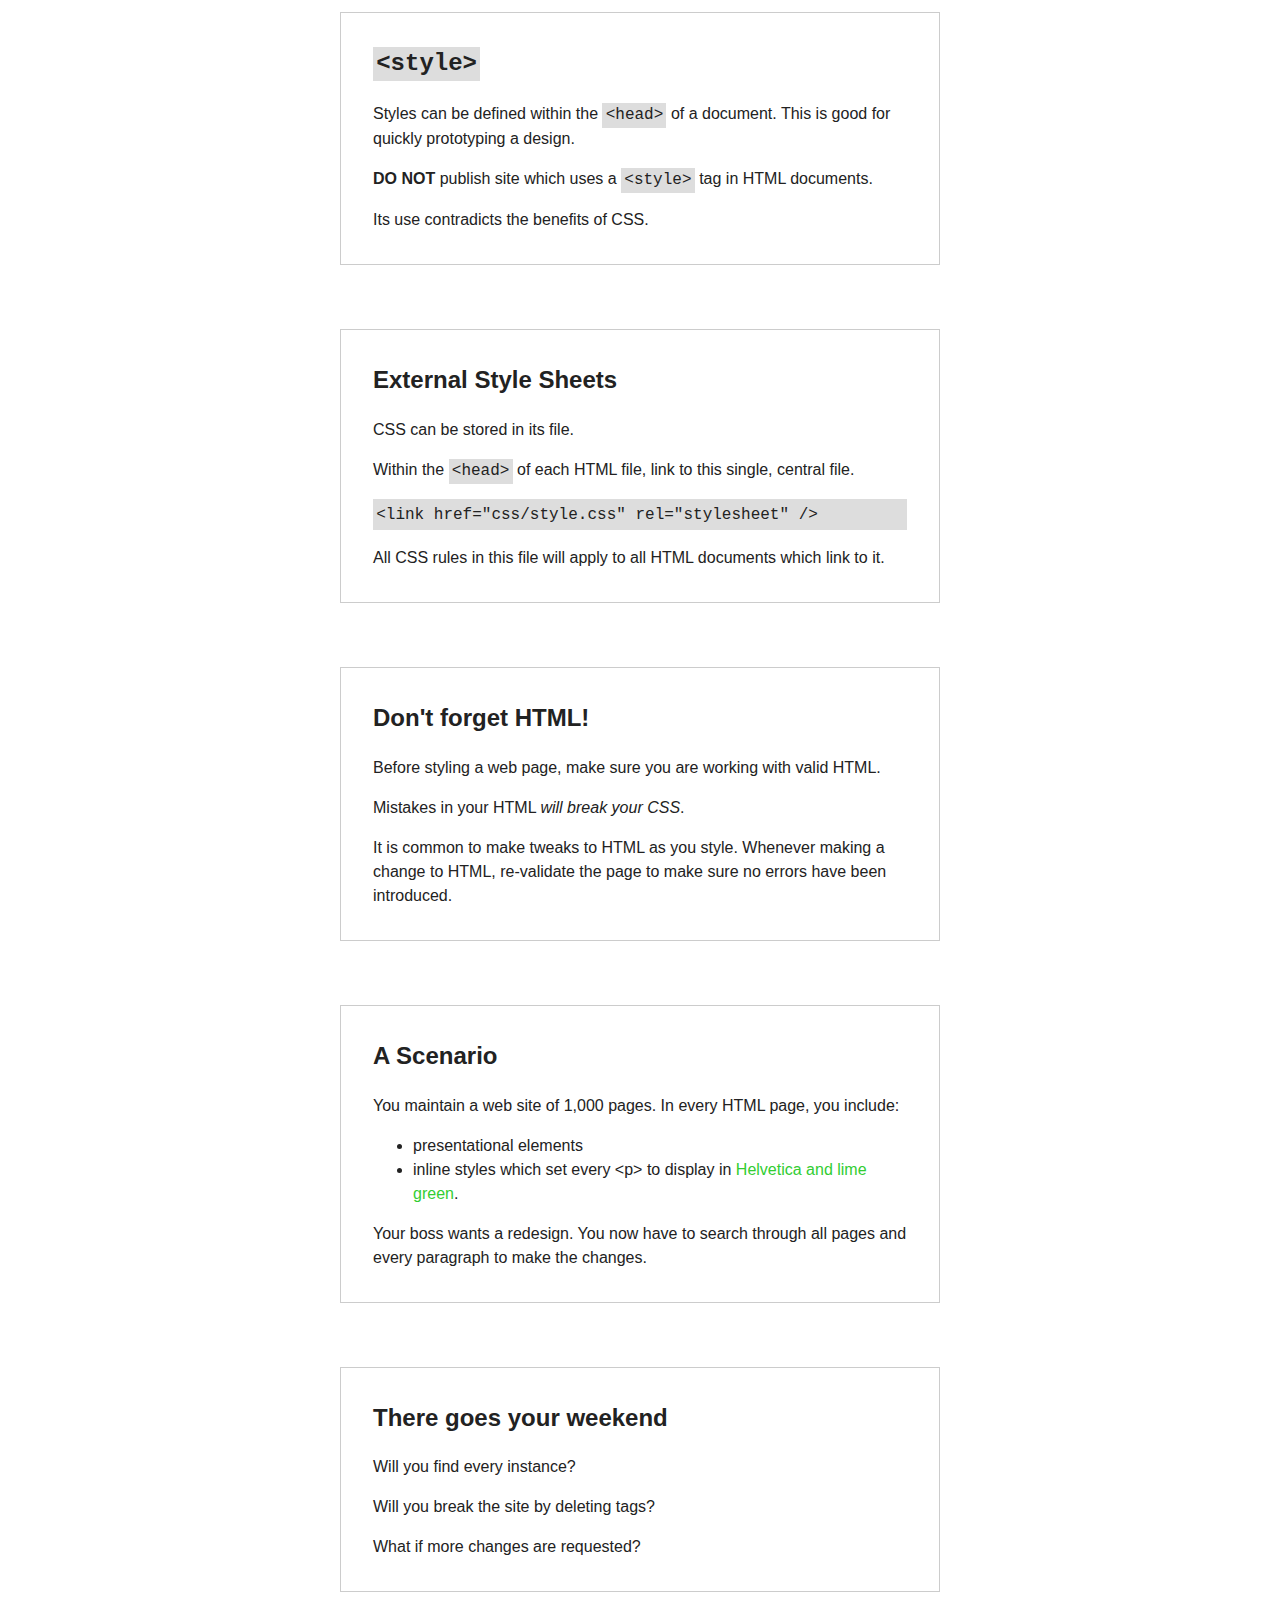
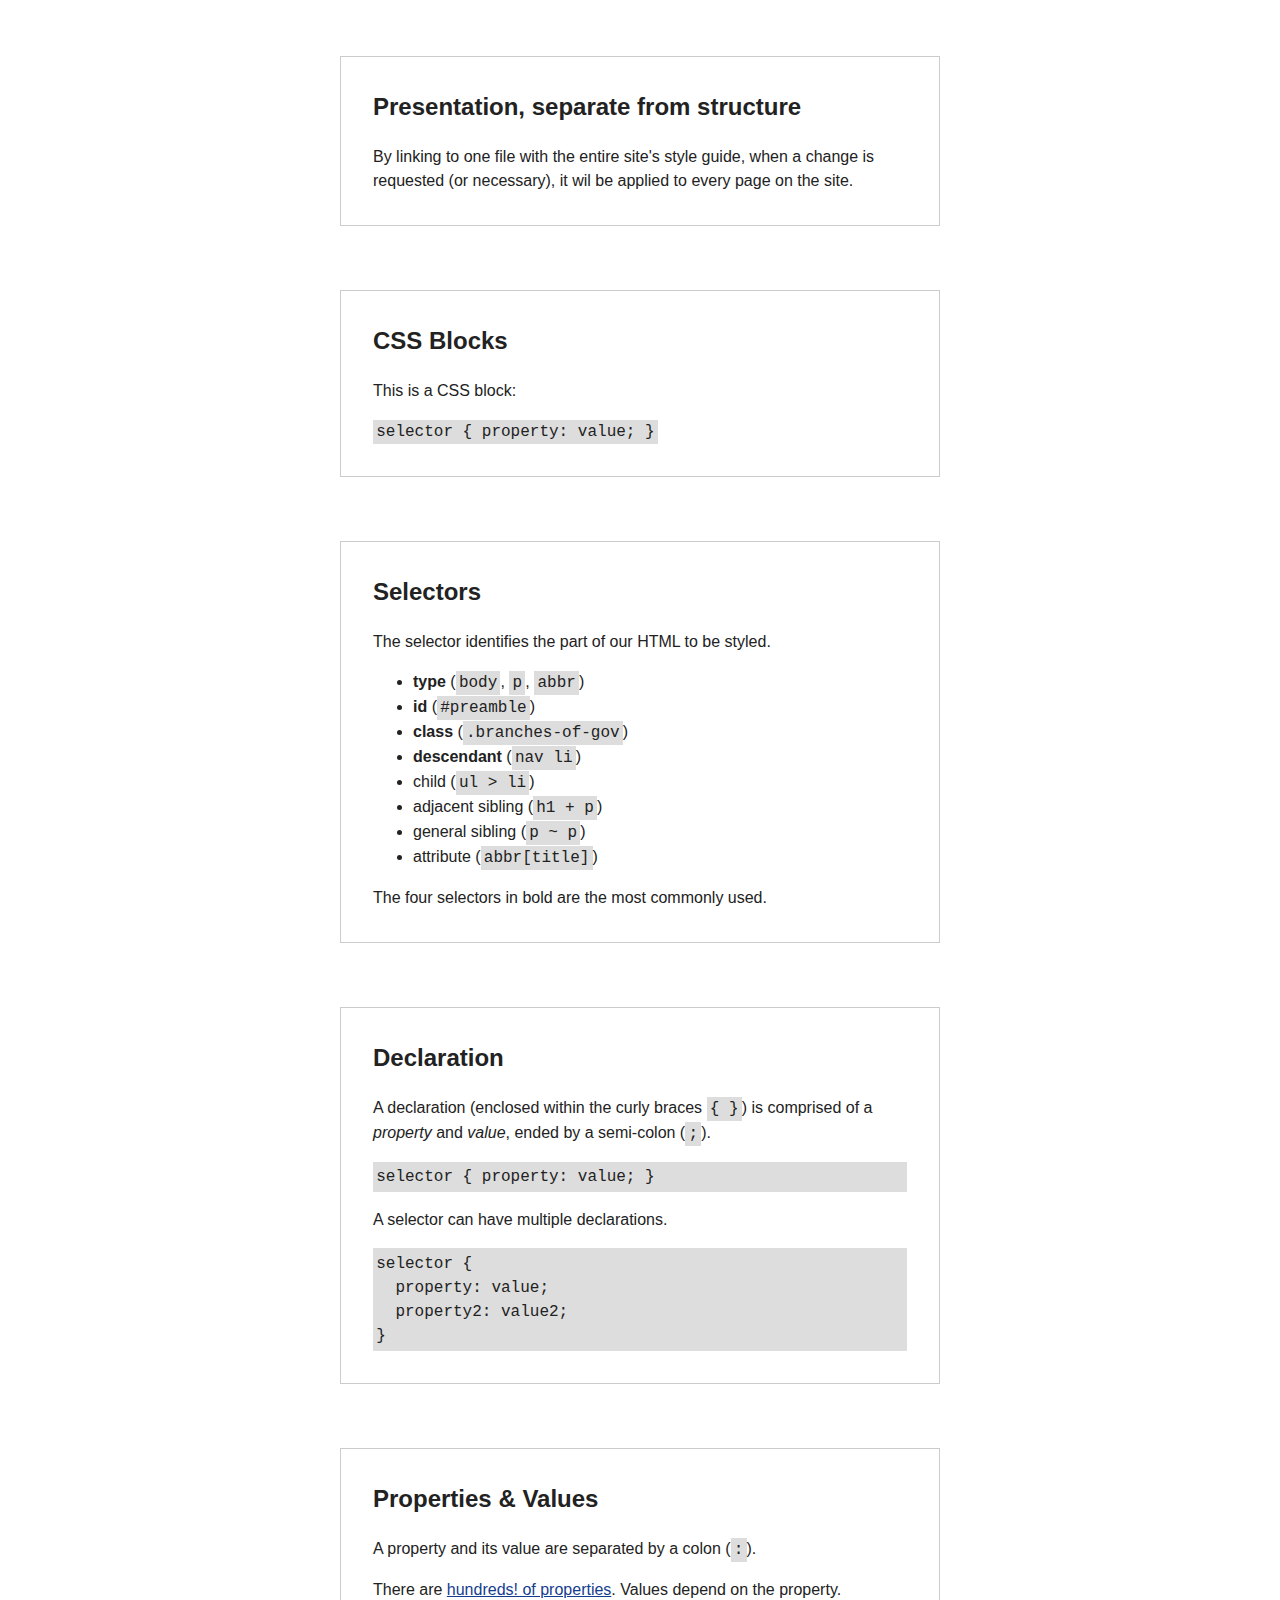
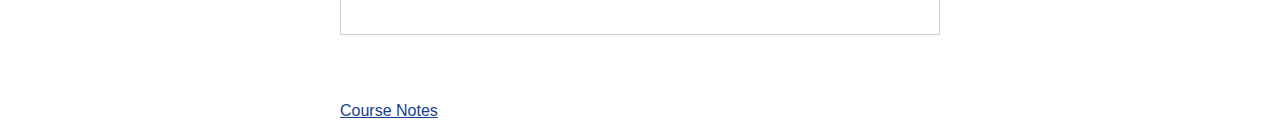
<file: 09-introduction-to-css.html>
<!DOCTYPE html>
<html lang="en">
  <head>
    <meta charset="UTF-8" />
    <link href="css/style.css" rel="stylesheet" />
    <title>Introduction to CSS</title>
  </head>

  <body>
    <header>
      <h1>Introduction to CSS</h1>
    </header>

    <main>
      <section>
        <h2>What is CSS?</h2>

        <p>CSS stands for <em>Cascading Style Sheets</em>.</p>

        <p>It is a language used to describe the presentation of markup.</p>
      </section>


      <section>
        <h2>Presenting Media</h2>

        <p>CSS is predominantly used for visual styling. It may be used to present markup for:</p>

        <ul>
          <li>print</li>
          <li>handheld devices</li>
          <li>television</li>
          <li>projectors</li>
          <li>speech</li>
          <li>braille</li>
        </ul>
      </section>


      <section>
        <h2>Why CSS?</h2>

        <ul>
          <li>design consistency</li>
          <li>avoids duplication</li>
          <li>allows for site-wide changes in one place</li>
          <li>faster page downloads</li>
        </ul>
      </section>


      <section>
        <h2>Using CSS</h2>

        <ul>
          <li>inline styles</li>
          <li>the <code>&lt;style&gt;</code> tag</li>
          <li>external style sheet</li>
        </ul>
      </section>


      <section>
        <h2>Inline Styles</h2>

        <p><code>style</code> is a global attribute. Adding this attribute to a tag results in presentation becoming "hard-coded" in HTML.</p>

        <p><strong>DO NOT</strong> use inline styles.</p>

        <p>Its use contradicts the benefits of CSS.</p>
      </section>


      <section>
        <h2><code>&lt;style&gt;</code></h2>

        <p>Styles can be defined within the <code>&lt;head&gt;</code> of a document. This is good for quickly prototyping a design.</p>

        <p><strong>DO NOT</strong> publish site which uses a <code>&lt;style&gt;</code> tag in HTML documents.</p>

        <p>Its use contradicts the benefits of CSS.</p>
      </section>


      <section>
        <h2>External Style Sheets</h2>

        <p>CSS can be stored in its file.</p>

        <p>Within the <code>&lt;head&gt;</code> of each HTML file, link to this single, central file.</p>

        <pre class="code">&lt;link href="css/style.css" rel="stylesheet" /&gt;</pre>

        <p>All CSS rules in this file will apply to all HTML documents which link to it.</p>
      </section>


      <section>
        <h2>Don't forget HTML!</h2>

        <p>Before styling a web page, make sure you are working with valid HTML.</p>

        <p>Mistakes in your HTML <em>will break your CSS</em>.</p>

        <p>It is common to make tweaks to HTML as you style. Whenever making a change to HTML, re-validate the page to make sure no errors have been introduced.</p>
      </section>


      <section>
        <h2>A Scenario</h2>

        <p>You maintain a web site of 1,000 pages. In every HTML page, you include:</p>

        <ul>
          <li>presentational elements</li>
          <li>inline styles which set every &lt;p&gt; to display in <span style="font-family:'Helvetica'; color: limegreen;">Helvetica and lime green</span>.</li>
        </ul>

        <p>Your boss wants a redesign. You now have to search through all pages and every paragraph to make the changes.</p>
      </section>


      <section>
        <h2>There goes your weekend</h2>

        <p>Will you find every instance?</p>

        <p>Will you break the site by deleting tags?</p>

        <p>What if more changes are requested?</p>
      </section>


      <section>
        <h2>Presentation, separate from structure</h2>

        <p>By linking to one file with the entire site's style guide, when a change is requested (or necessary), it wil be applied to every page on the site.</p>
      </section>


      <section>
        <h2>CSS Blocks</h2>

        <p>This is a CSS block:</p>

        <p><code>selector { property: value; }</code></p>
      </section>


      <section>
        <h2>Selectors</h2>

        <p>The selector identifies the part of our HTML to be styled.</p>

        <ul>
          <li><strong>type</strong> (<code>body</code>, <code>p</code>, <code>abbr</code>)</li>
          <li><strong>id</strong> (<code>#preamble</code>)</li>
          <li><strong>class</strong> (<code>.branches-of-gov</code>)</li>
          <li><strong>descendant</strong> (<code>nav li</code>)</li>
          <li>child (<code>ul &gt; li</code>)</li>
          <li>adjacent sibling (<code>h1 + p</code>)</li>
          <li>general sibling (<code>p ~ p</code>)</li>
          <li>attribute (<code>abbr[title]</code>)</li>
        </ul>

        <p>The four selectors in bold are the most commonly used.</p>

      </section>


      <section>
        <h2>Declaration</h2>

        <p>A declaration (enclosed within the curly braces <code>{ }</code>) is comprised of a <em>property</em> and <em>value</em>, ended by a semi-colon (<code>;</code>).</p>

        <pre class="code">selector { property: value; }</pre>

        <p>A selector can have multiple declarations.</p>

        <pre class="code">selector {<br/>  property: value;<br/>  property2: value2;</br>}</pre>
      </section>


      <section>
        <h2>Properties &amp; Values</h2>

        <p>A property and its value are separated by a colon (<code>:</code>).</p>

        <p>There are <a href="http://www.htmldog.com/references/css/properties/">hundreds! of properties</a>. Values depend on the property.</p>
      </section>

    </main>

    <footer>
      <p><a href="index.html">Course Notes</a></p>
    </footer>
  </body>
</html>
</file>
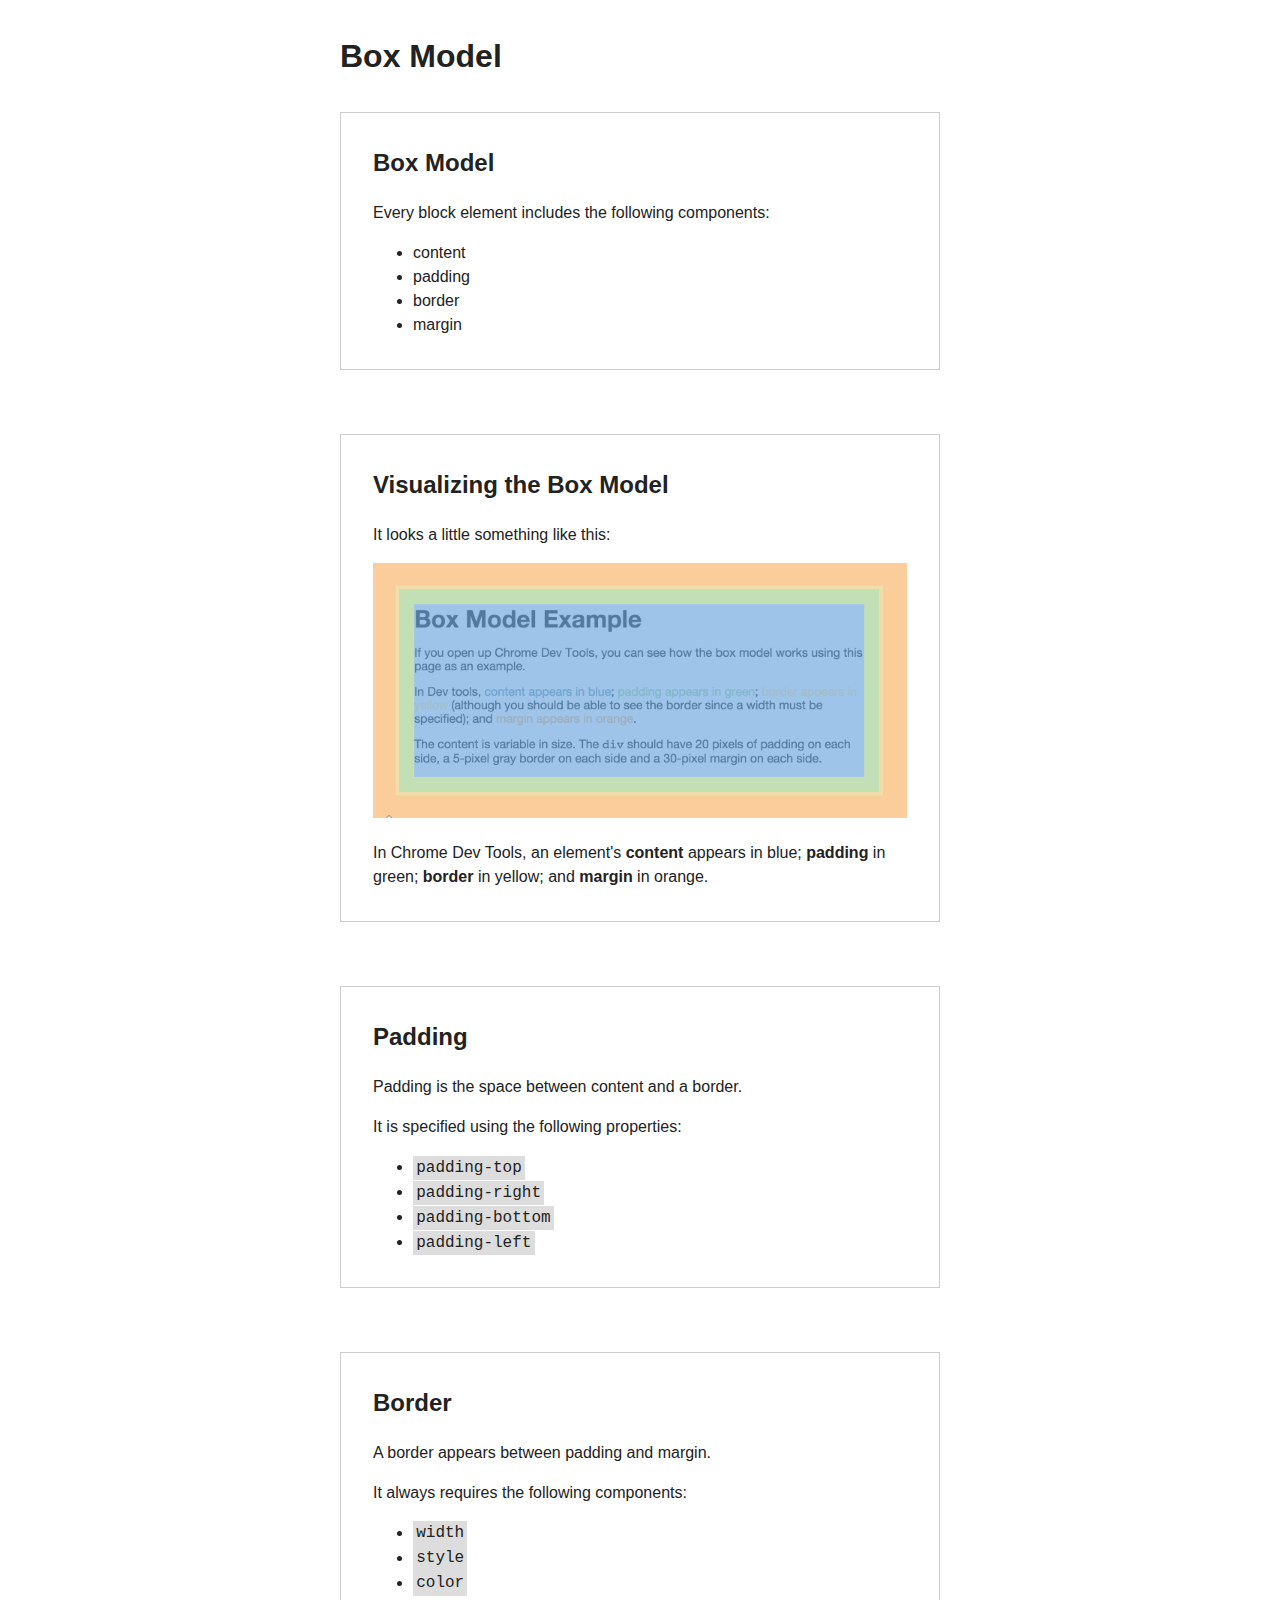
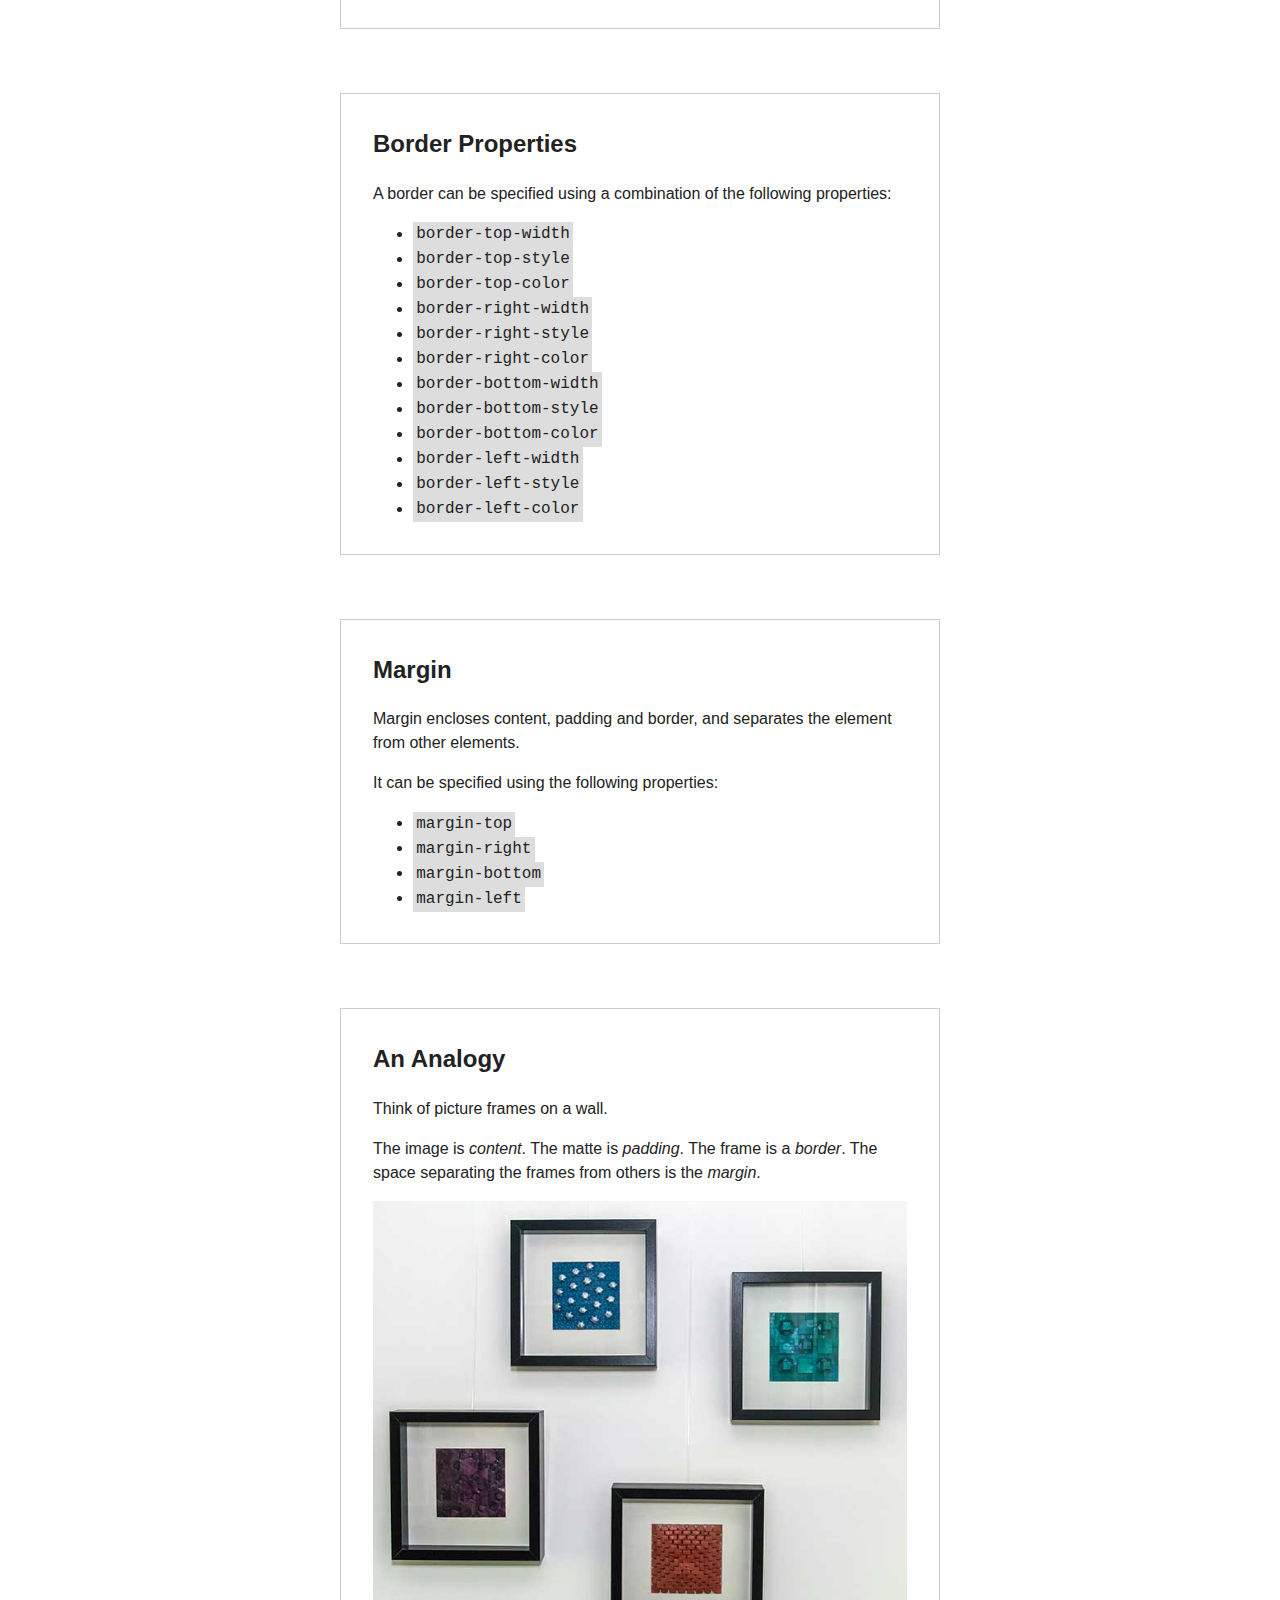
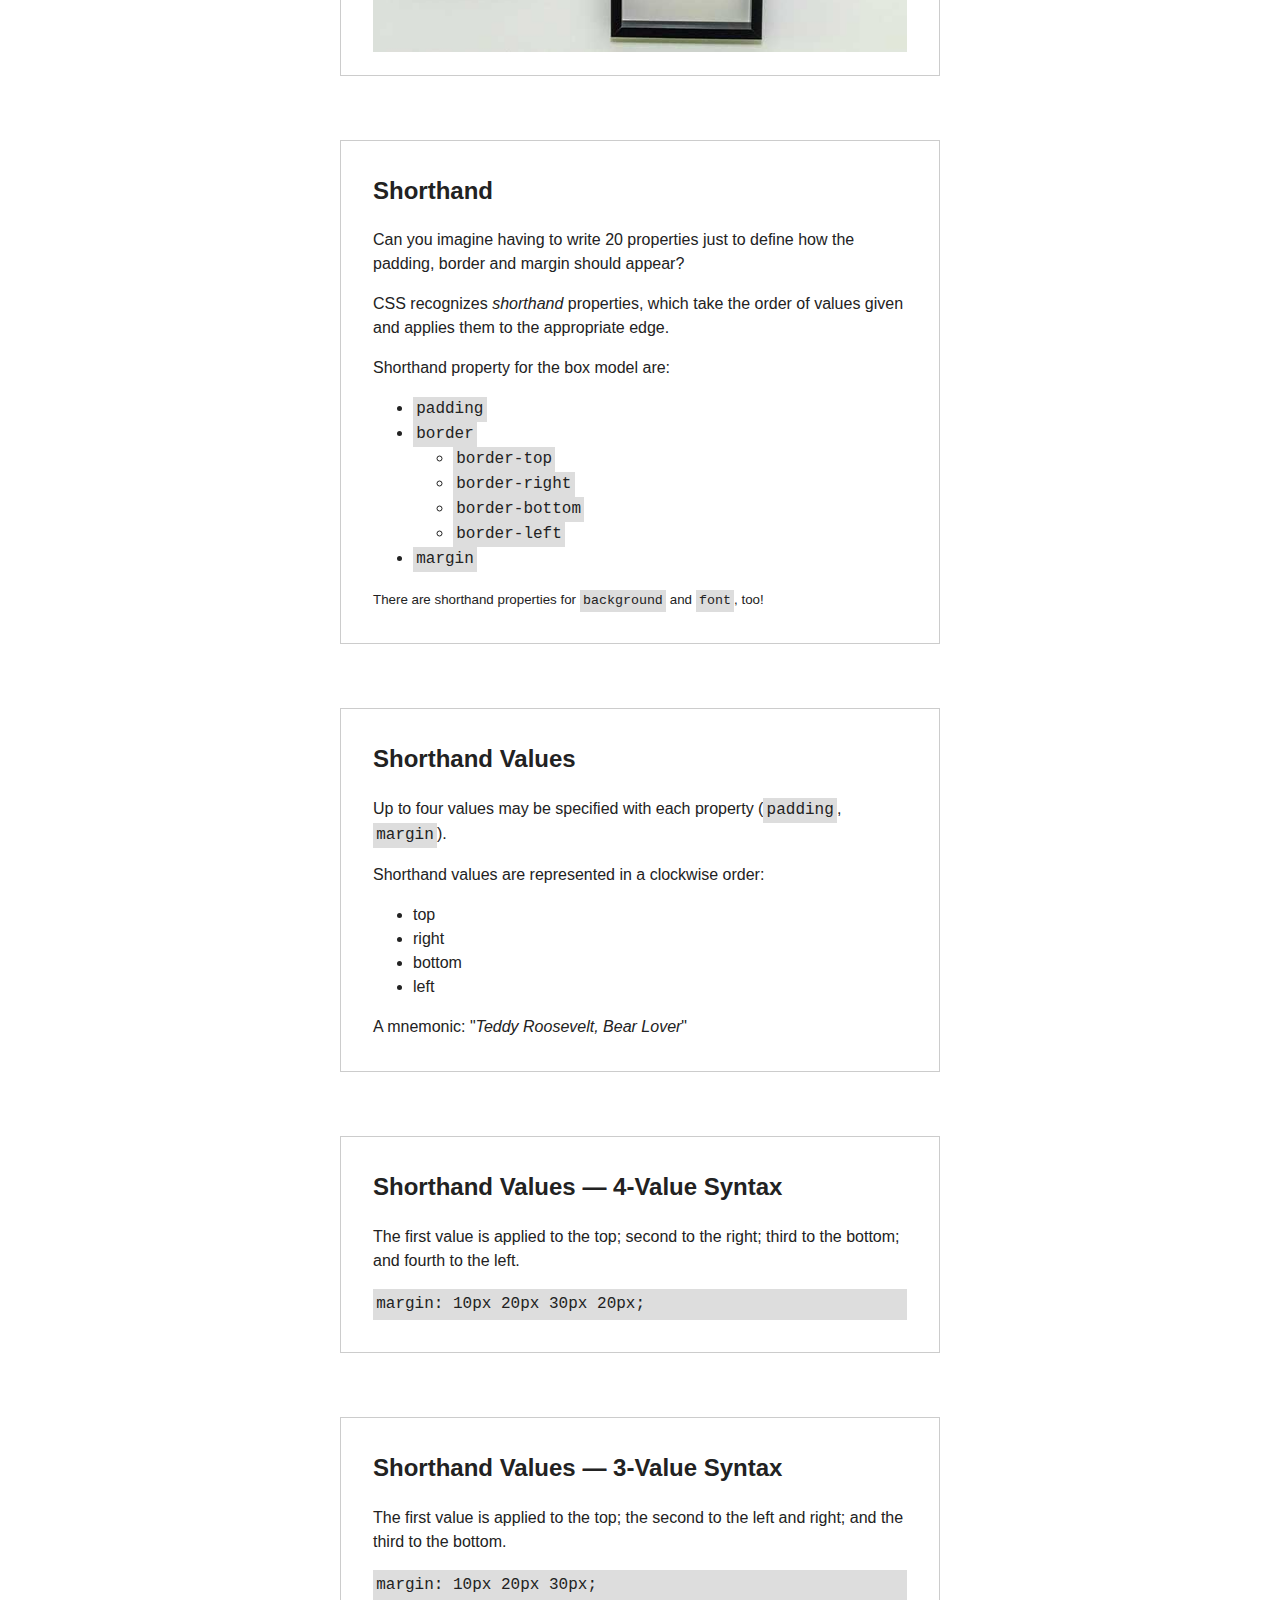
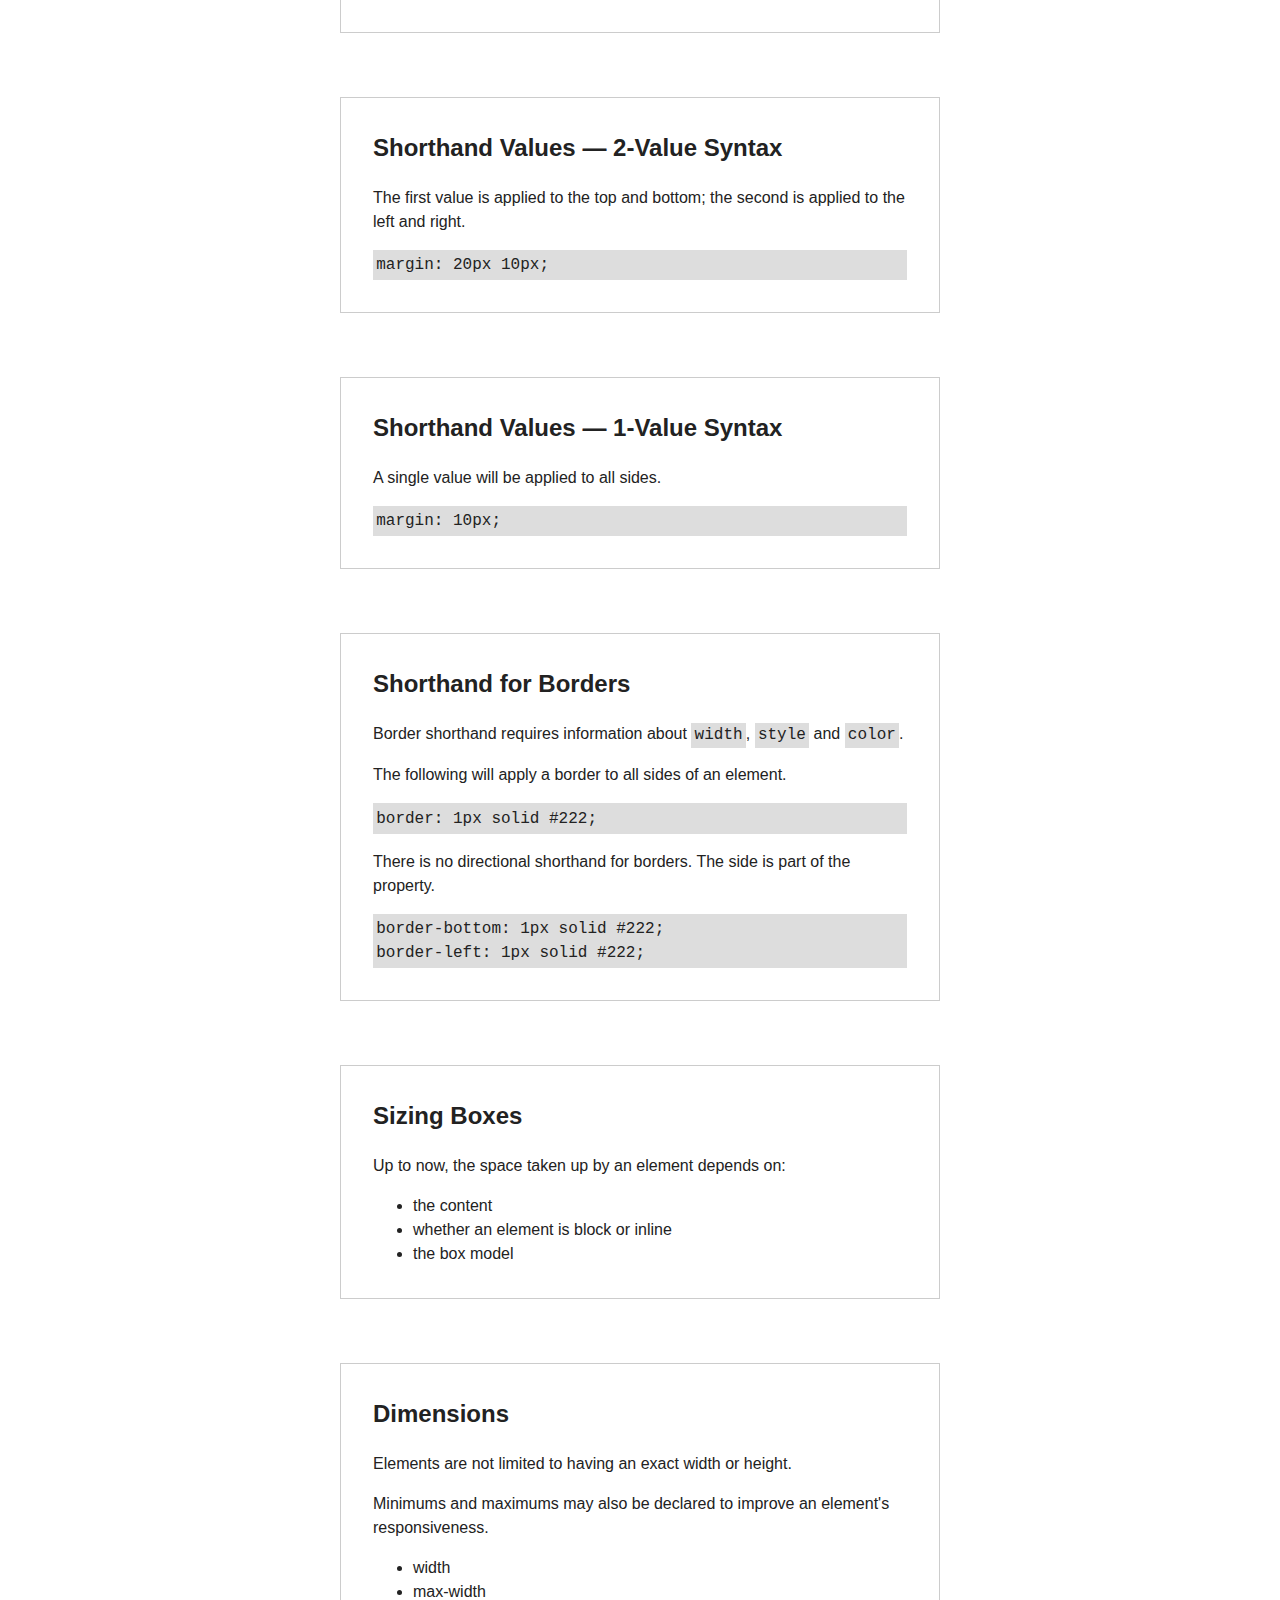
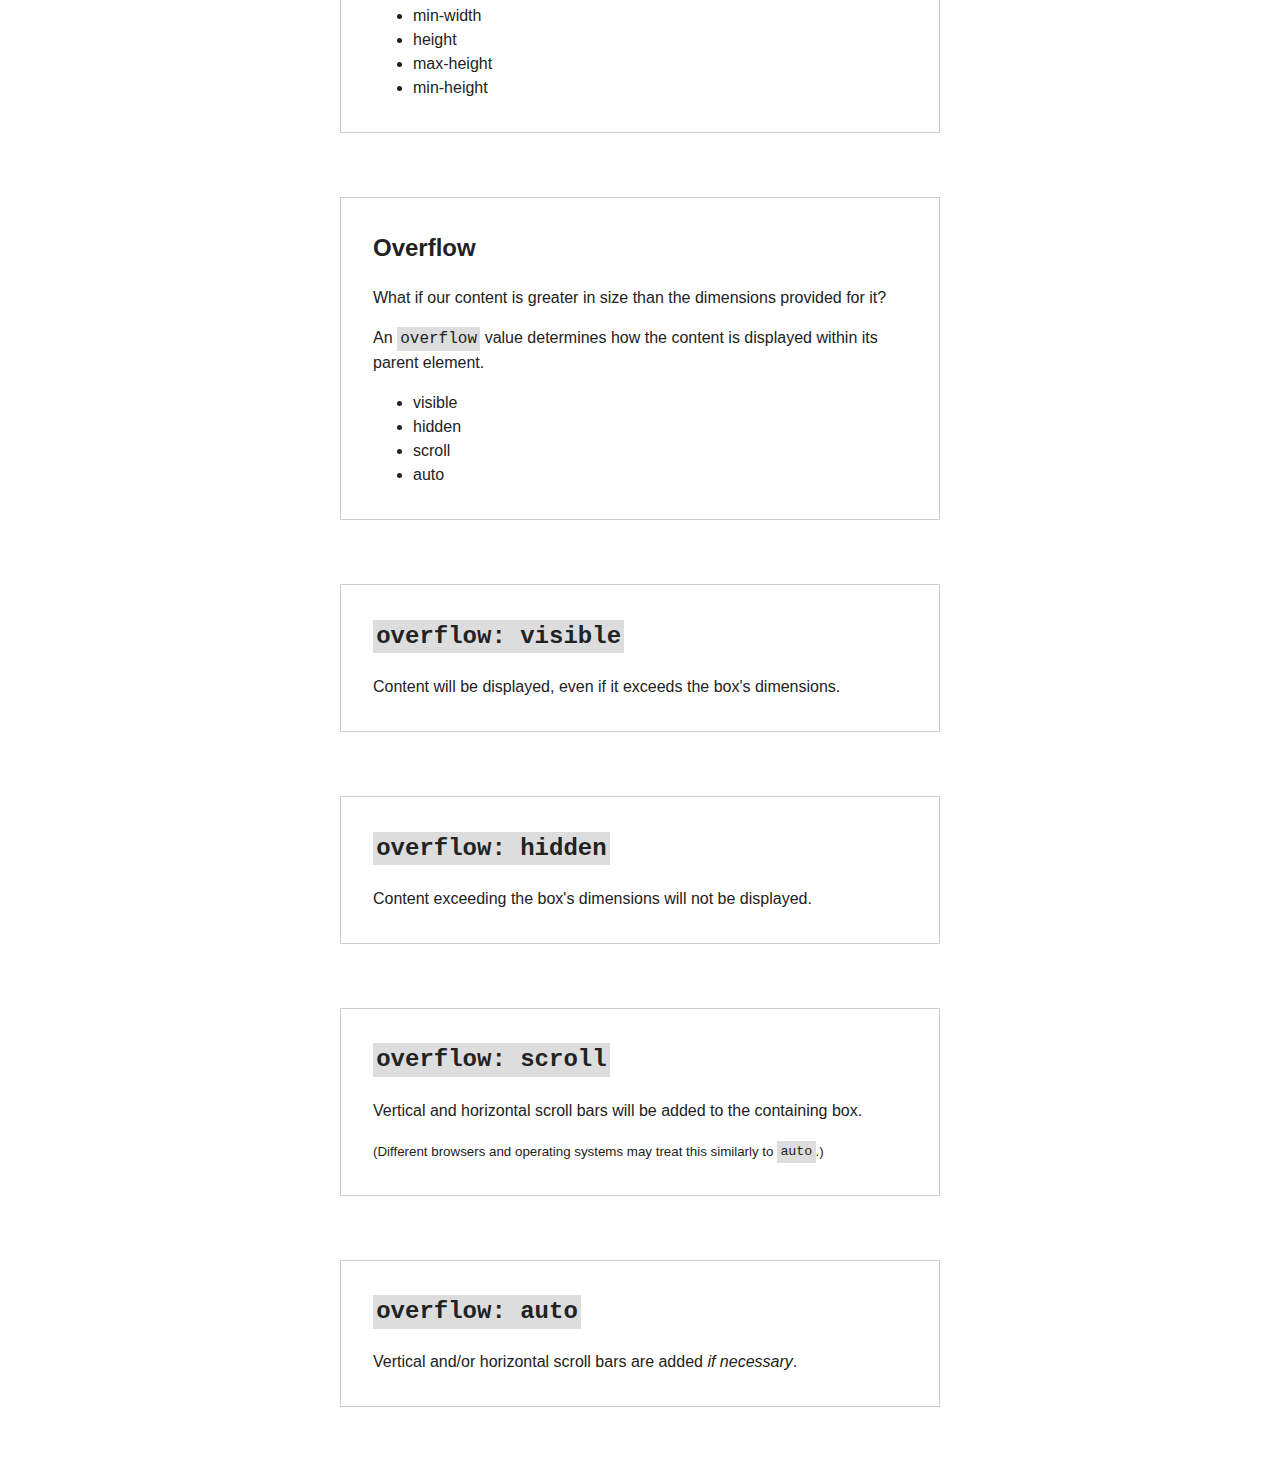
<file: 10-box-model.html>
<!DOCTYPE html>
<html lang="en">
  <head>
    <meta charset="UTF-8" />
    <link href="css/style.css" rel="stylesheet" />
    <title>Introduction to CSS</title>
  </head>

  <body>
    <header>
      <h1>Box Model</h1>
    </header>

    <main>
      <section>
        <h2>Box Model</h2>

        <p>Every block element includes the following components:</p>

        <ul>
          <li>content</li>
          <li>padding</li>
          <li>border</li>
          <li>margin</li>
        </ul>
      </section>


      <section>
        <h2>Visualizing the Box Model</h2>

        <p>It looks a little something like this:</p>

        <img src="img/10-box-model-example.png" alt="Box Model Example" class="resized" />

        <p>In Chrome Dev Tools, an element's <strong>content</strong> appears in blue; <strong>padding</strong> in green; <strong>border</strong> in yellow; and <strong>margin</strong> in orange.</p>
      </section>


      <section>
        <h2>Padding</h2>

        <p>Padding is the space between content and a border.</p>

        <p>It is specified using the following properties:</p>

        <ul>
          <li><code>padding-top</code></li>
          <li><code>padding-right</code></li>
          <li><code>padding-bottom</code></li>
          <li><code>padding-left</code></li>
        </ul>
      </section>


      <section>
        <h2>Border</h2>

        <p>A border appears between padding and margin.</p>

        <p>It always requires the following components:</p>

        <ul>
          <li><code>width</code></li>
          <li><code>style</code></li>
          <li><code>color</code></li>
        </ul>
      </section>


      <section>
        <h2>Border Properties</h2>

        <p>A border can be specified using a combination of the following properties:</p>

        <ul>
          <li><code>border-top-width</code></li>
          <li><code>border-top-style</code></li>
          <li><code>border-top-color</code></li>
          <li><code>border-right-width</code></li>
          <li><code>border-right-style</code></li>
          <li><code>border-right-color</code></li>
          <li><code>border-bottom-width</code></li>
          <li><code>border-bottom-style</code></li>
          <li><code>border-bottom-color</code></li>
          <li><code>border-left-width</code></li>
          <li><code>border-left-style</code></li>
          <li><code>border-left-color</code></li>
        </ul>
      </section>


      <section>
        <h2>Margin</h2>

        <p>Margin encloses content, padding and border, and separates the element from other elements.</p>

        <p>It can be specified using the following properties:</p>

        <ul>
          <li><code>margin-top</code></li>
          <li><code>margin-right</code></li>
          <li><code>margin-bottom</code></li>
          <li><code>margin-left</code></li>
        </ul>
      </section>


      <section>
        <h2>An Analogy</h2>

        <p>Think of picture frames on a wall.</p>

        <p>The image is <em>content</em>. The matte is <em>padding</em>. The frame is a <em>border</em>. The space separating the frames from others is the <em>margin</em>.</p>

        <img src="img/10-framed-images.jpg" alt="Tessellation Gallery by Ella T. (Flickr)" class="resized" />
      </section>


      <section>
        <h2>Shorthand</h2>

        <p>Can you imagine having to write 20 properties just to define how the padding, border and margin should appear?</p>

        <p>CSS recognizes <em>shorthand</em> properties, which take the order of values given and applies them to the appropriate edge.</p>

        <p>Shorthand property for the box model are:</p>

        <ul>
          <li><code>padding</code></li>
          <li><code>border</code>
            <ul>
              <li><code>border-top</code></li>
              <li><code>border-right</code></li>
              <li><code>border-bottom</code></li>
              <li><code>border-left</code></li>
            </ul>
          </li>
          <li><code>margin</code></li>
        </ul>

        <p><small>There are shorthand properties for <code>background</code> and <code>font</code>, too!</small></p>
      </section>


      <section>
        <h2>Shorthand Values</h2>

        <p>Up to four values may be specified with each property (<code>padding</code>, <code>margin</code>).</p>

        <p>Shorthand values are represented in a clockwise order:</p>

        <ul>
          <li>top</li>
          <li>right</li>
          <li>bottom</li>
          <li>left</li>
        </ul>

        <p>A mnemonic: "<em>Teddy Roosevelt, Bear Lover</em>"</p>

      </section>


      <section>
        <h2>Shorthand Values &mdash; 4-Value Syntax</h2>

        <p>The first value is applied to the top; second to the right; third to the bottom; and fourth to the left.</p>

        <pre class="code">margin: 10px 20px 30px 20px;</pre>
      </section>


      <section>
        <h2>Shorthand Values &mdash; 3-Value Syntax</h2>

        <p>The first value is applied to the top; the second to the left and right; and the third to the bottom.</p>

        <pre class="code">margin: 10px 20px 30px;</pre>
      </section>


      <section>
        <h2>Shorthand Values &mdash; 2-Value Syntax</h2>

        <p>The first value is applied to the top and bottom; the second is applied to the left and right.</p>

        <pre class="code">margin: 20px 10px;</pre>
      </section>


      <section>
        <h2>Shorthand Values &mdash; 1-Value Syntax</h2>

        <p>A single value will be applied to all sides.</p>

        <pre class="code">margin: 10px;</pre>
      </section>


      <section>
        <h2>Shorthand for Borders</h2>

        <p>Border shorthand requires information about <code>width</code>, <code>style</code> and <code>color</code>.</p>

        <p>The following will apply a border to all sides of an element.</p>

        <pre class="code">border: 1px solid #222;</pre>

        <p>There is no directional shorthand for borders. The side is part of the property.</p>

        <pre class="code">border-bottom: 1px solid #222;<br/>border-left: 1px solid #222;</pre>
      </section>

      <section>
        <h2>Sizing Boxes</h2>

        <p>Up to now, the space taken up by an element depends on:</p>

        <ul>
          <li>the content</li>
          <li>whether an element is block or inline</li>
          <li>the box model</li>
        </ul>
      </section>


      <section>
        <h2>Dimensions</h2>

        <p>Elements are not limited to having an exact width or height.</p>

        <p>Minimums and maximums may also be declared to improve an element's responsiveness.</p>

        <ul>
          <li>width</li>
          <li>max-width</li>
          <li>min-width</li>
          <li>height</li>
          <li>max-height</li>
          <li>min-height</li>
        </ul>
      </section>


      <section>
        <h2>Overflow</h2>

        <p>What if our content is greater in size than the dimensions provided for it?</p>

        <p>An <code>overflow</code> value determines how the content is displayed within its parent element.</p>

        <ul>
          <li>visible</li>
          <li>hidden</li>
          <li>scroll</li>
          <li>auto</li>
        </ul>
      </section>


      <section>
        <h2><code>overflow: visible</code></h2>

        <p>Content will be displayed, even if it exceeds the box's dimensions.</p>
      </section>


      <section>
        <h2><code>overflow: hidden</code></h2>

        <p>Content exceeding the box's dimensions will not be displayed.</p>
      </section>


      <section>
        <h2><code>overflow: scroll</code></h2>

        <p>Vertical and horizontal scroll bars will be added to the containing box.</p>

        <p><small>(Different browsers and operating systems may treat this similarly to <code>auto</code>.)</small></p>
      </section>


      <section>
        <h2><code>overflow: auto</code></h2>

        <p>Vertical and/or horizontal scroll bars are added <em>if necessary</em>.</p>
      </section>
    </main>

    <footer>
      <p><a href="index.html">Course Notes</a></p>
    </footer>
  </body>
</html>
</file>
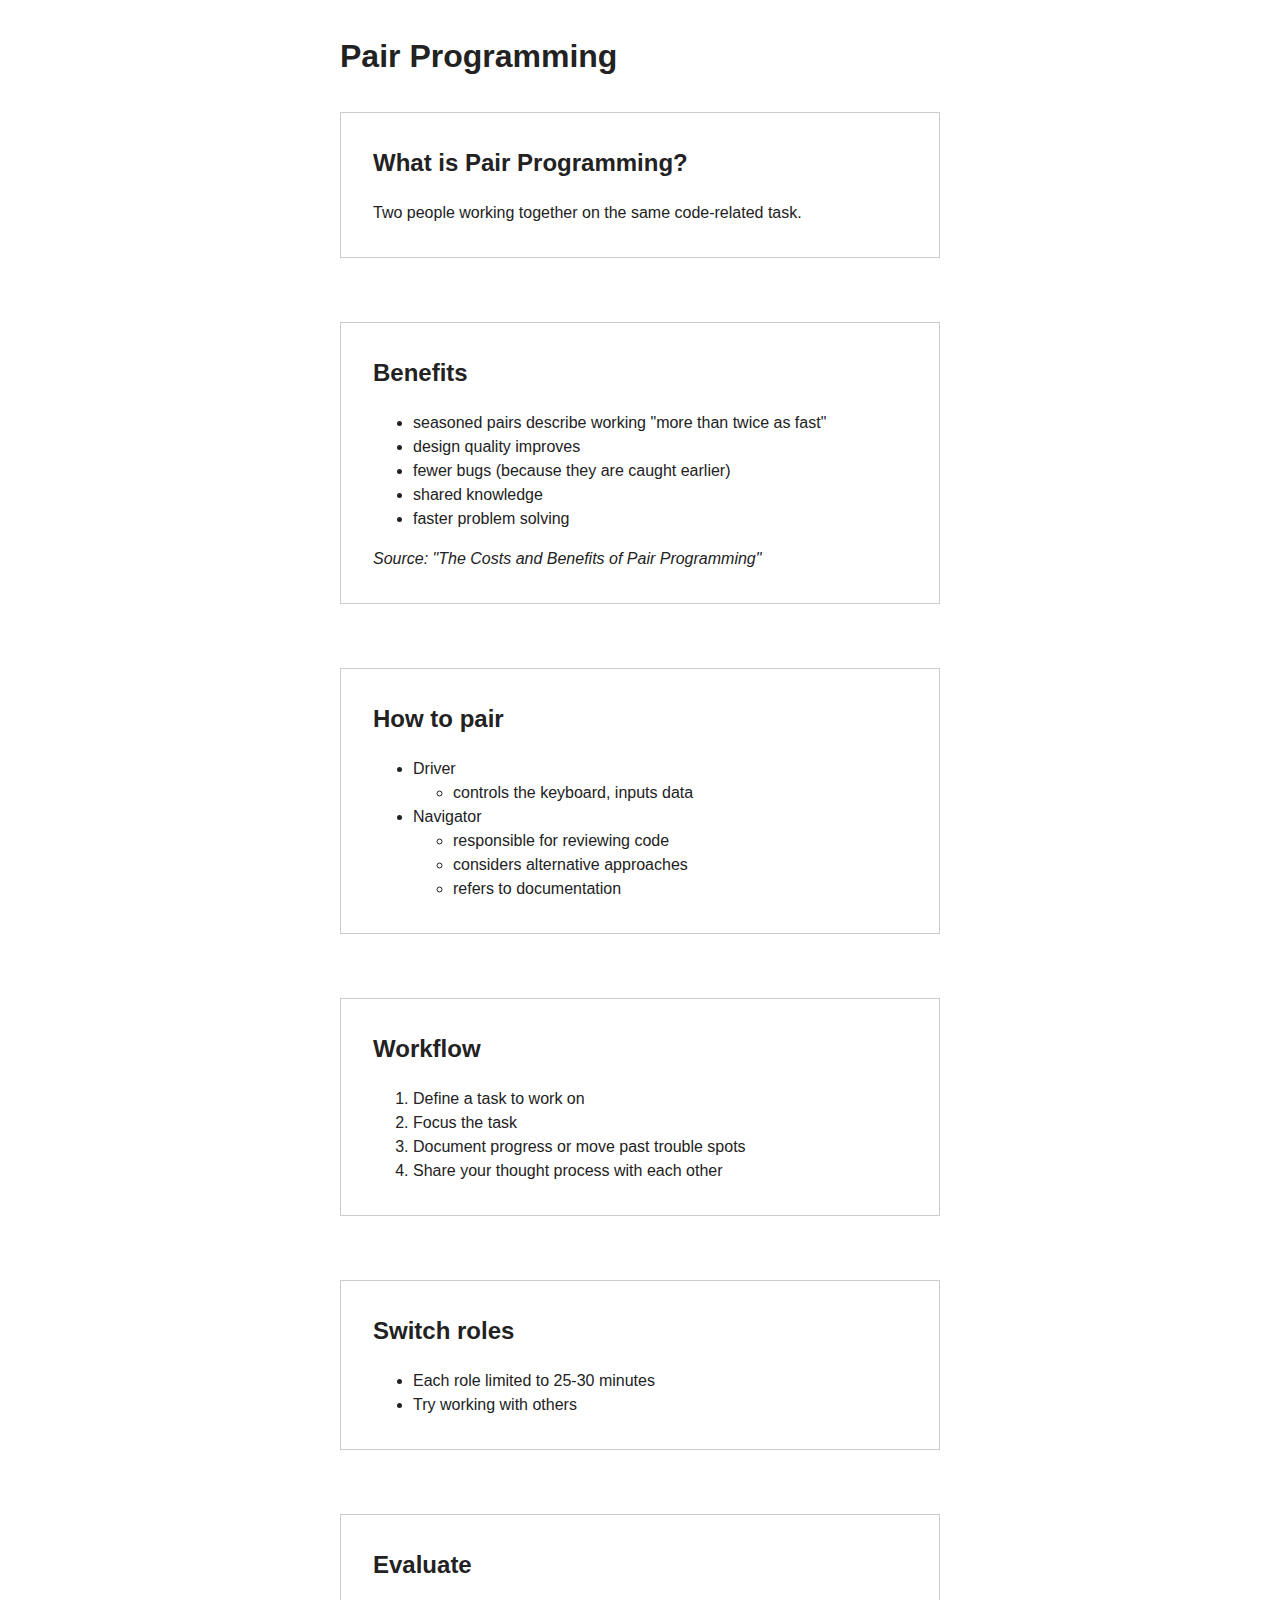
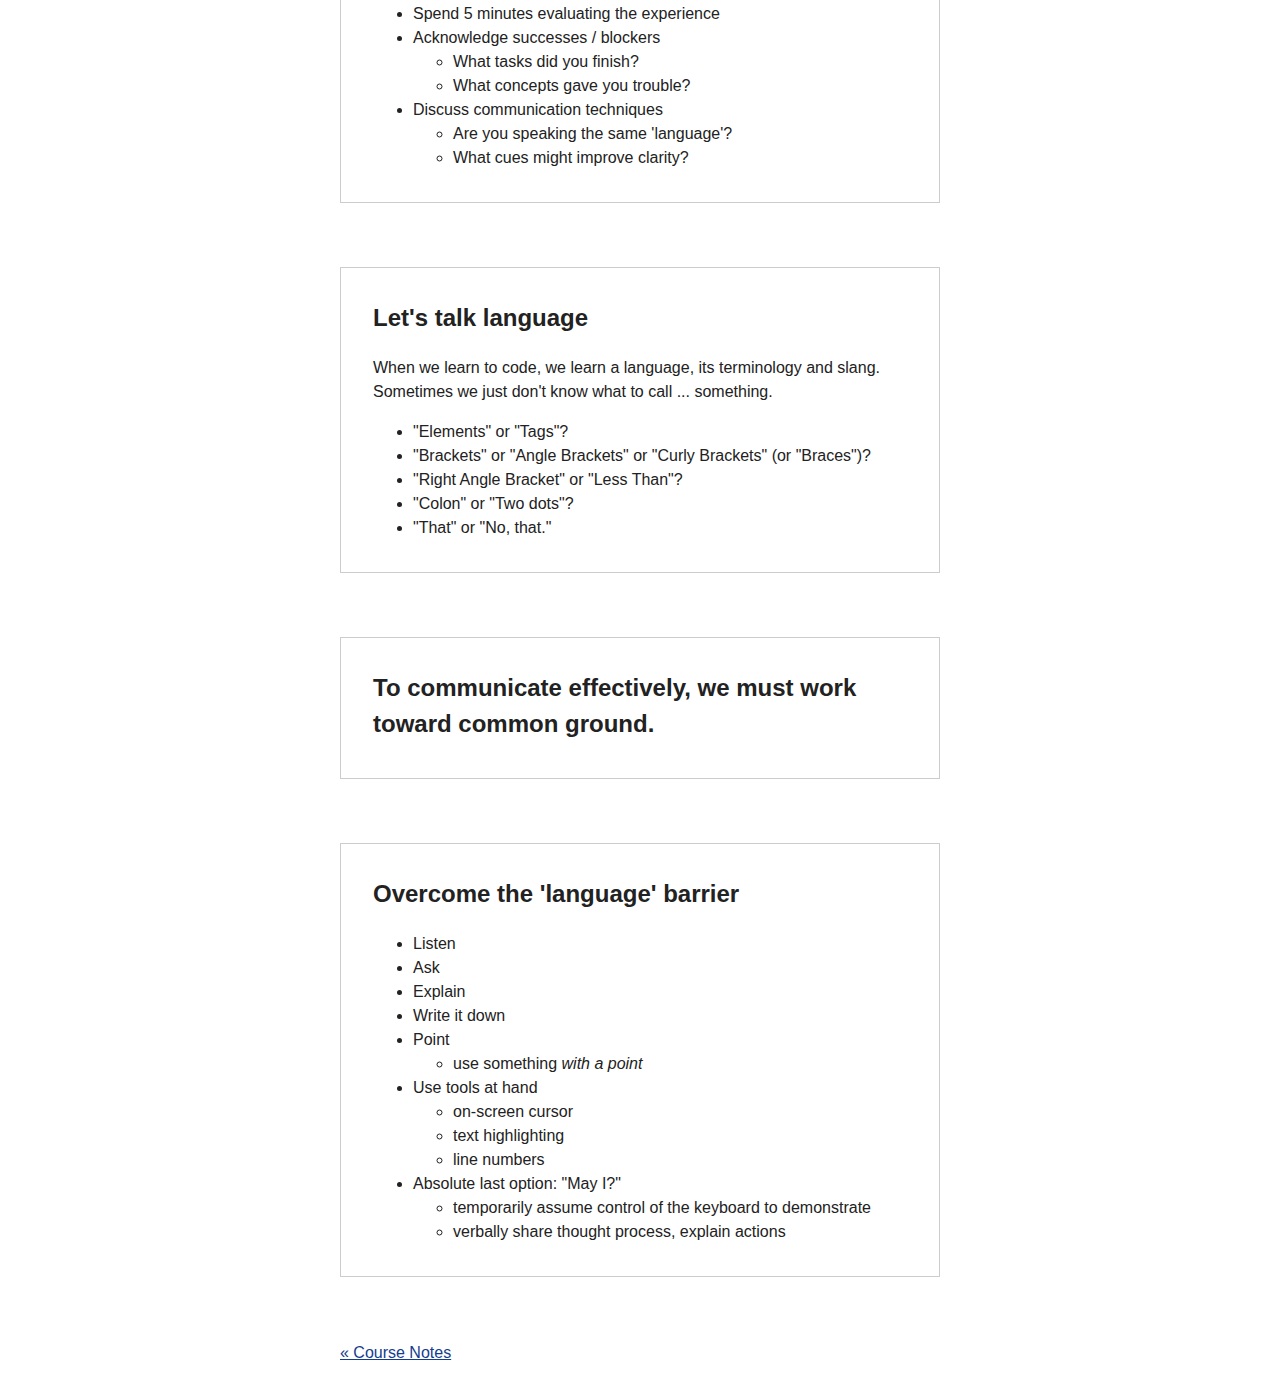
<file: pair-programming.html>
<!DOCTYPE html>
<html lang="en">
  <head>
    <meta charset="UTF-8" />
    <title>Pair Programming</title>
    <link href="css/style.css" rel="stylesheet" />
  </head>

  <body>
    <header>
      <h1>Pair Programming</h1>
    </header>

    <main>
      <section>
        <h2>What is Pair Programming?</h2>

        <p>Two people working together on the same code-related task.</p>
      </section>


      <section>
        <h2>Benefits</h2>

        <ul>
          <li>seasoned pairs describe working "more than twice as fast"</li>
          <li>design quality improves</li>
          <li>fewer bugs (because they are caught earlier)</li>
          <li>shared knowledge</li>
          <li>faster problem solving</li>
        </ul>

        <p><em>Source: "The Costs and Benefits of Pair Programming"</em></p>
      </section>


      <section>
        <h2>How to pair</h2>

        <ul>
          <li>Driver
            <ul>
              <li>controls the keyboard, inputs data</li>
            </ul>
          </li>
          <li>Navigator
            <ul>
              <li>responsible for reviewing code</li>
              <li>considers alternative approaches</li>
              <li>refers to documentation</li>
            </ul>
          </li>
        </ul>
      </section>


      <section>
        <h2>Workflow</h2>

        <ol>
          <li>Define a task to work on</li>
          <li>Focus the task</li>
          <li>Document progress or move past trouble spots</li>
          <li>Share your thought process with each other</li>
        </ol>
      </section>


      <section>
        <h2>Switch roles</h2>

        <ul>
          <li>Each role limited to 25-30 minutes</li>
          <li>Try working with others</li>
        </ul>
      </section>


      <section>
        <h2>Evaluate</h2>

        <ul>
          <li>Spend 5 minutes evaluating the experience</li>
          <li>Acknowledge successes / blockers
            <ul>
              <li>What tasks did you finish?</li>
              <li>What concepts gave you trouble?</li>
            </ul>
          </li>
          <li>Discuss communication techniques
            <ul>
              <li>Are you speaking the same 'language'?</li>
              <li>What cues might improve clarity?</li>
            </ul>
          </li>
        </ul>
      </section>


      <section>
        <h2>Let's talk language</h2>

        <p>When we learn to code, we learn a language, its terminology and slang. Sometimes we just don't know what to call ... something.</p>

        <ul>
          <li>"Elements" or "Tags"?</li>
          <li>"Brackets" or "Angle Brackets" or "Curly Brackets" (or "Braces")?</li>
          <li>"Right Angle Bracket" or "Less Than"?</li>
          <li>"Colon" or "Two dots"?</li>
          <li>"That" or "No, that."</li>
        </ul>
      </section>


      <section>
        <h2>To communicate effectively, we must work toward common ground.</h2>
      </section>


      <section>
        <h2>Overcome the 'language' barrier</h2>

        <ul>
          <li>Listen</li>
          <li>Ask</li>
          <li>Explain</li>
          <li>Write it down</li>
          <li>Point
            <ul>
              <li>use something <em>with a point</em>
            </ul>
          </li>
          <li>Use tools at hand
            <ul>
              <li>on-screen cursor</li>
              <li>text highlighting</li>
              <li>line numbers</li>
            </ul>
          <li>Absolute last option: "May I?"
            <ul>
              <li>temporarily assume control of the keyboard to demonstrate</li>
              <li>verbally share thought process, explain actions</li>
            </ul>
          </li>
        </ul>
      </section>
    </main>

    <footer>
      <p><a href="index.html">&laquo; Course Notes</a></p>
    </footer>
  </body>
</html>
</file>
<file: css/style.css>
html {
  font-size: 16px;
}

body {
  color: #222;
  font-family: sans-serif;
  line-height: 1.5;
}

a {
  color: rgb(20,61,142);
}

a:visited {
  color: rgb(88,40,130);
}

a:hover {
  color: rgb(255,84,0);
}

header {
  margin: 2rem auto;
  max-width: 600px;
}

main, footer {
  margin: 0 auto;
  max-width: 600px;
}

section {
  margin-bottom: 4rem;
  border: 1px solid #ccc;
  padding: 2rem;
  padding-bottom: 1rem;
}

section > h2 {
  margin-top: 0;
}

section > img {
  width: 100%;
}

pre,
code {
  background-color: #ddd;
  padding: 0.2rem;
}


/* tables */

table {
  border-top: 1px solid #ccc;
  border-left: 1px solid #ccc;
  border-collapse: collapse;
  width: 100%;
}

table th,
table td {
  border-bottom: 1px solid #ccc;
  border-right: 1px solid #ccc;
  padding: 0.5rem;
  text-align: right;
}

table th {
  text-align: left;
}

.emoji {
  font-size: 300%;
  line-height: 0.25;
}

.md, .lg {
  margin-right: 50px;
}

.sm {
  width: 50px;
}

.md {
  width: 100px;
}

.lg {
  width: 200px;
}
</file>
